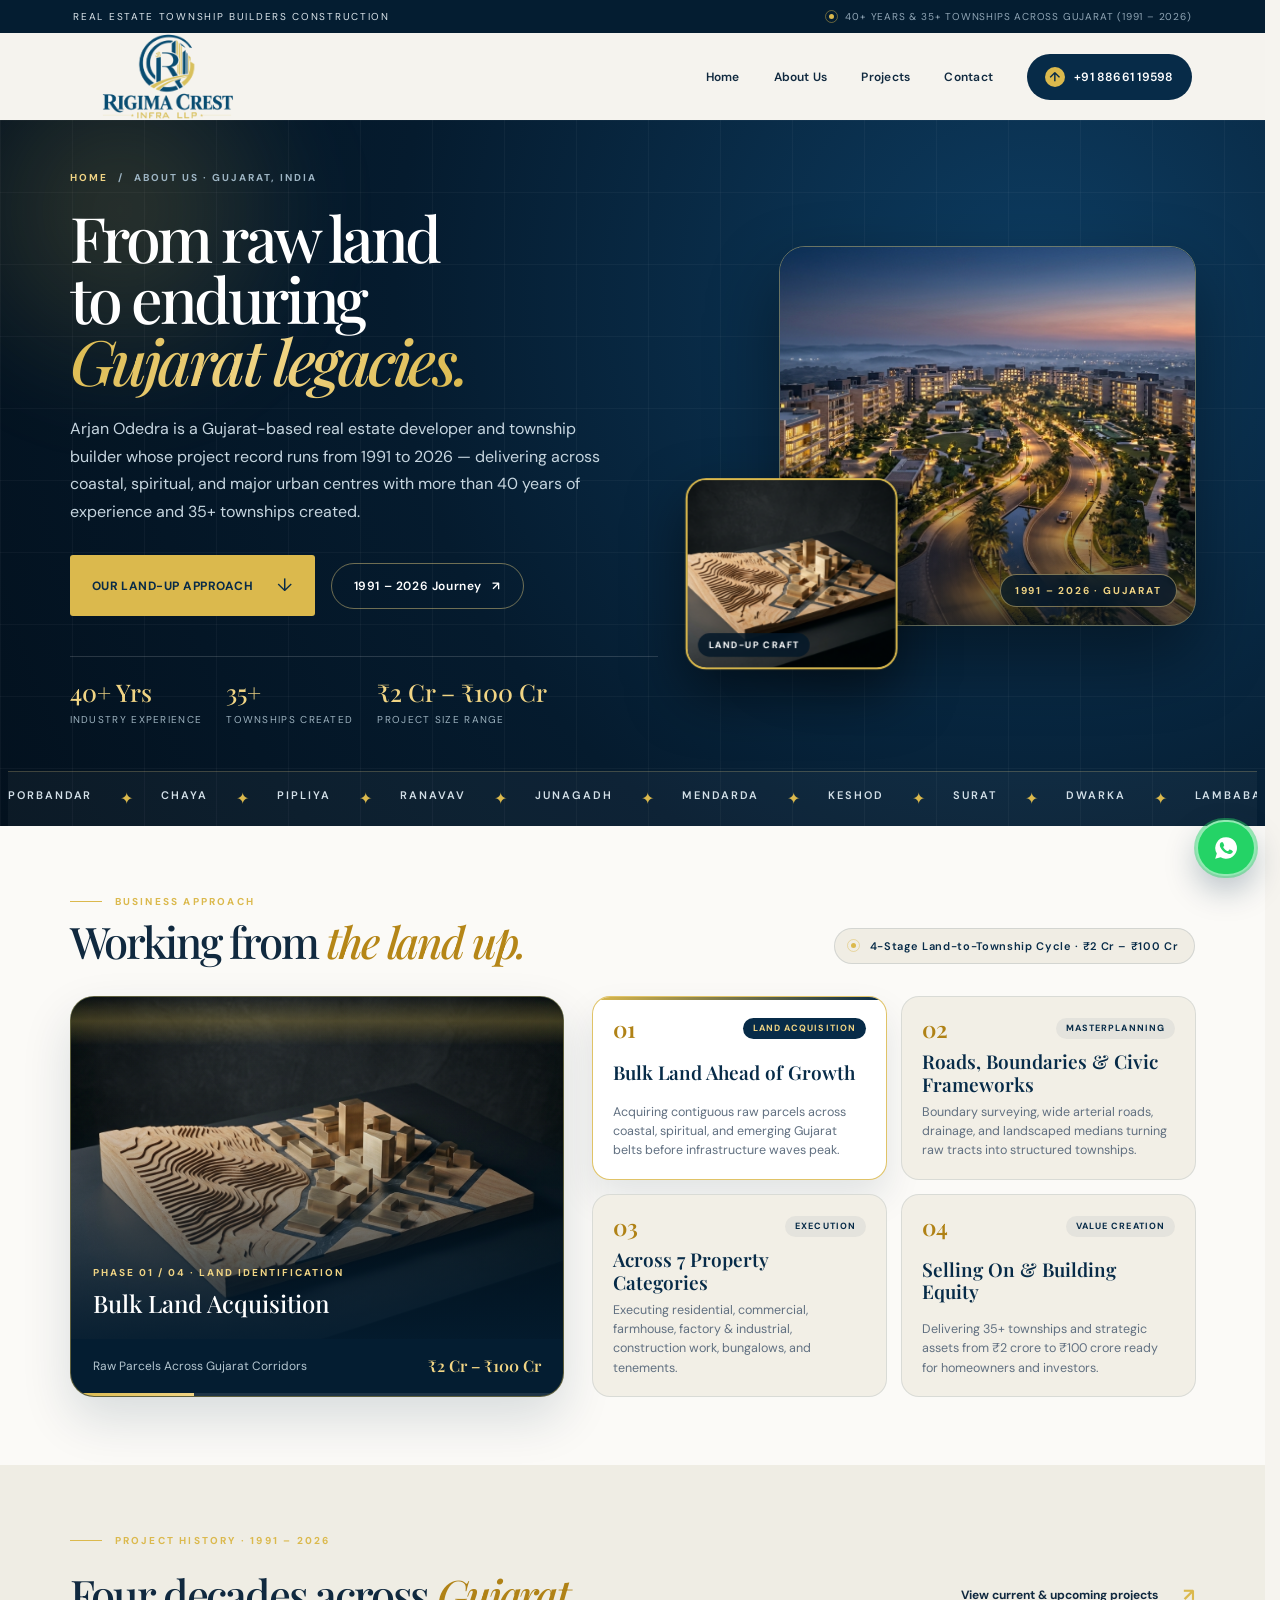
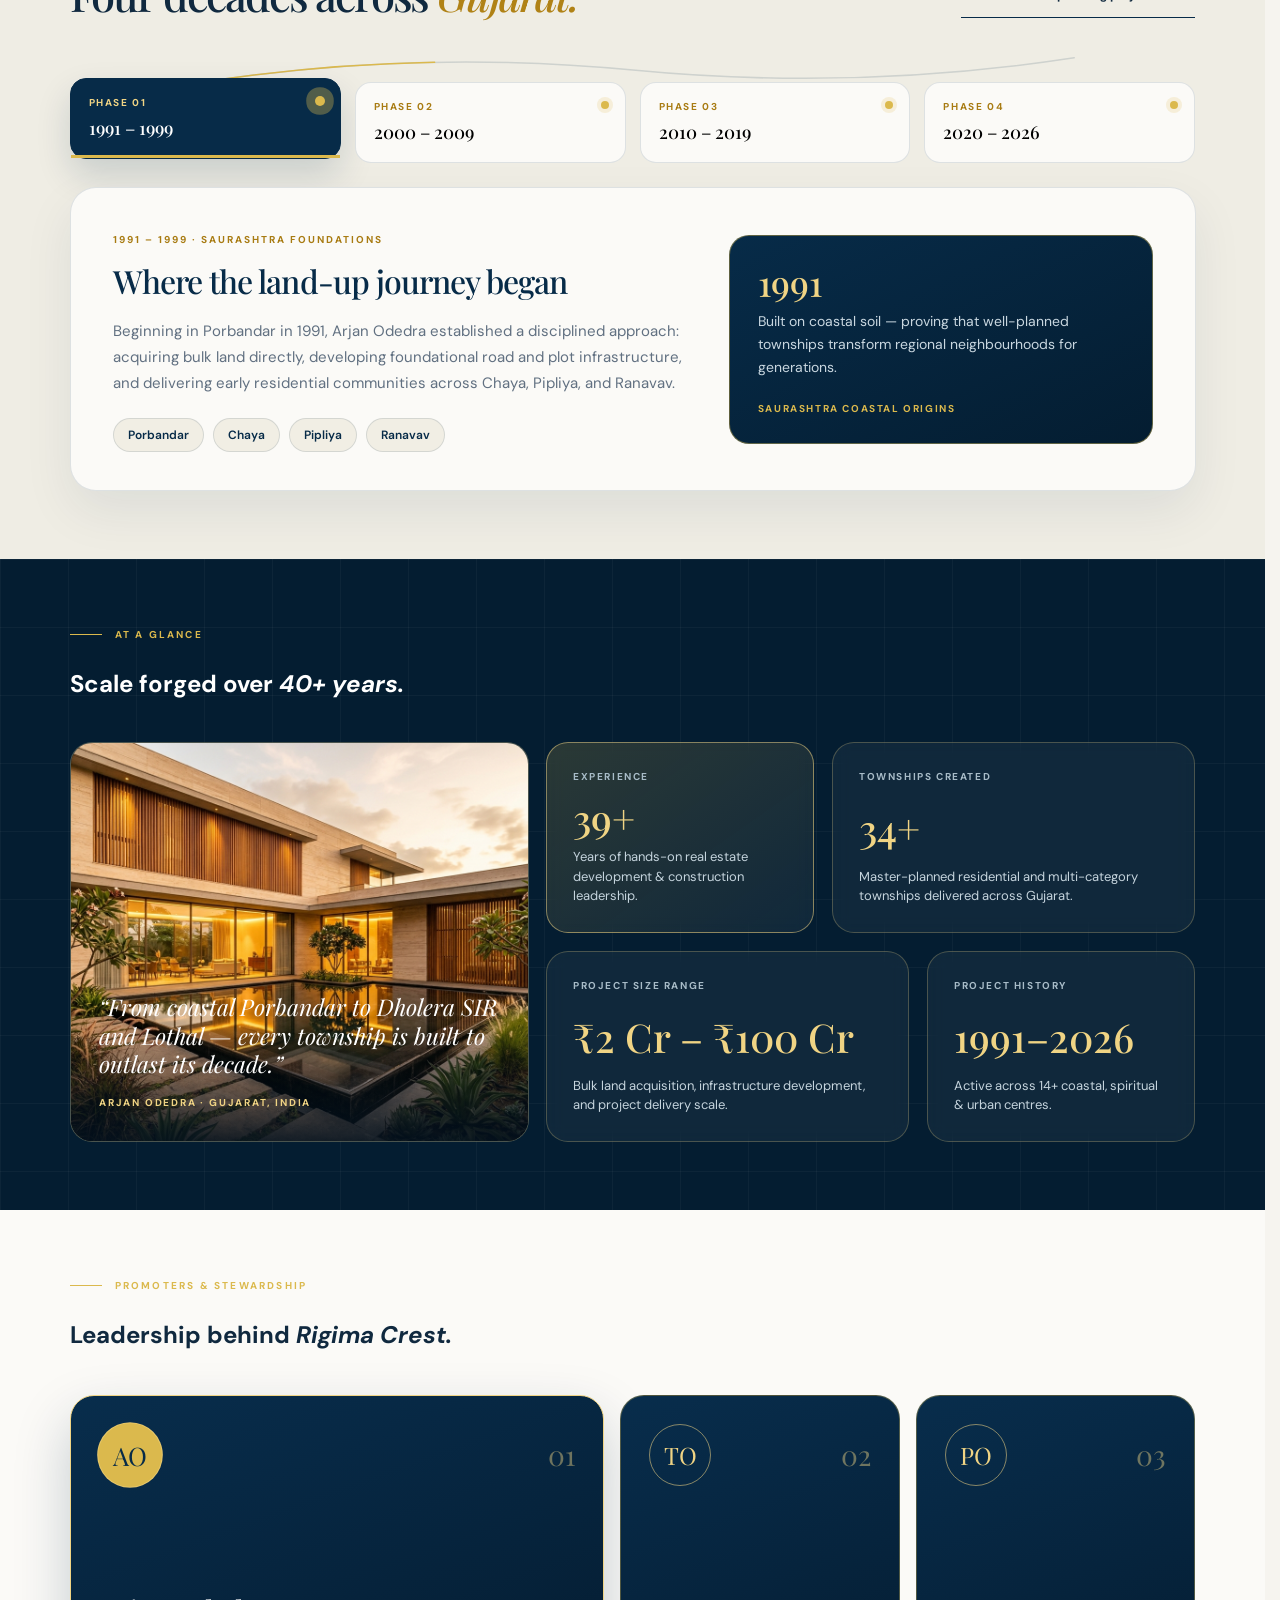
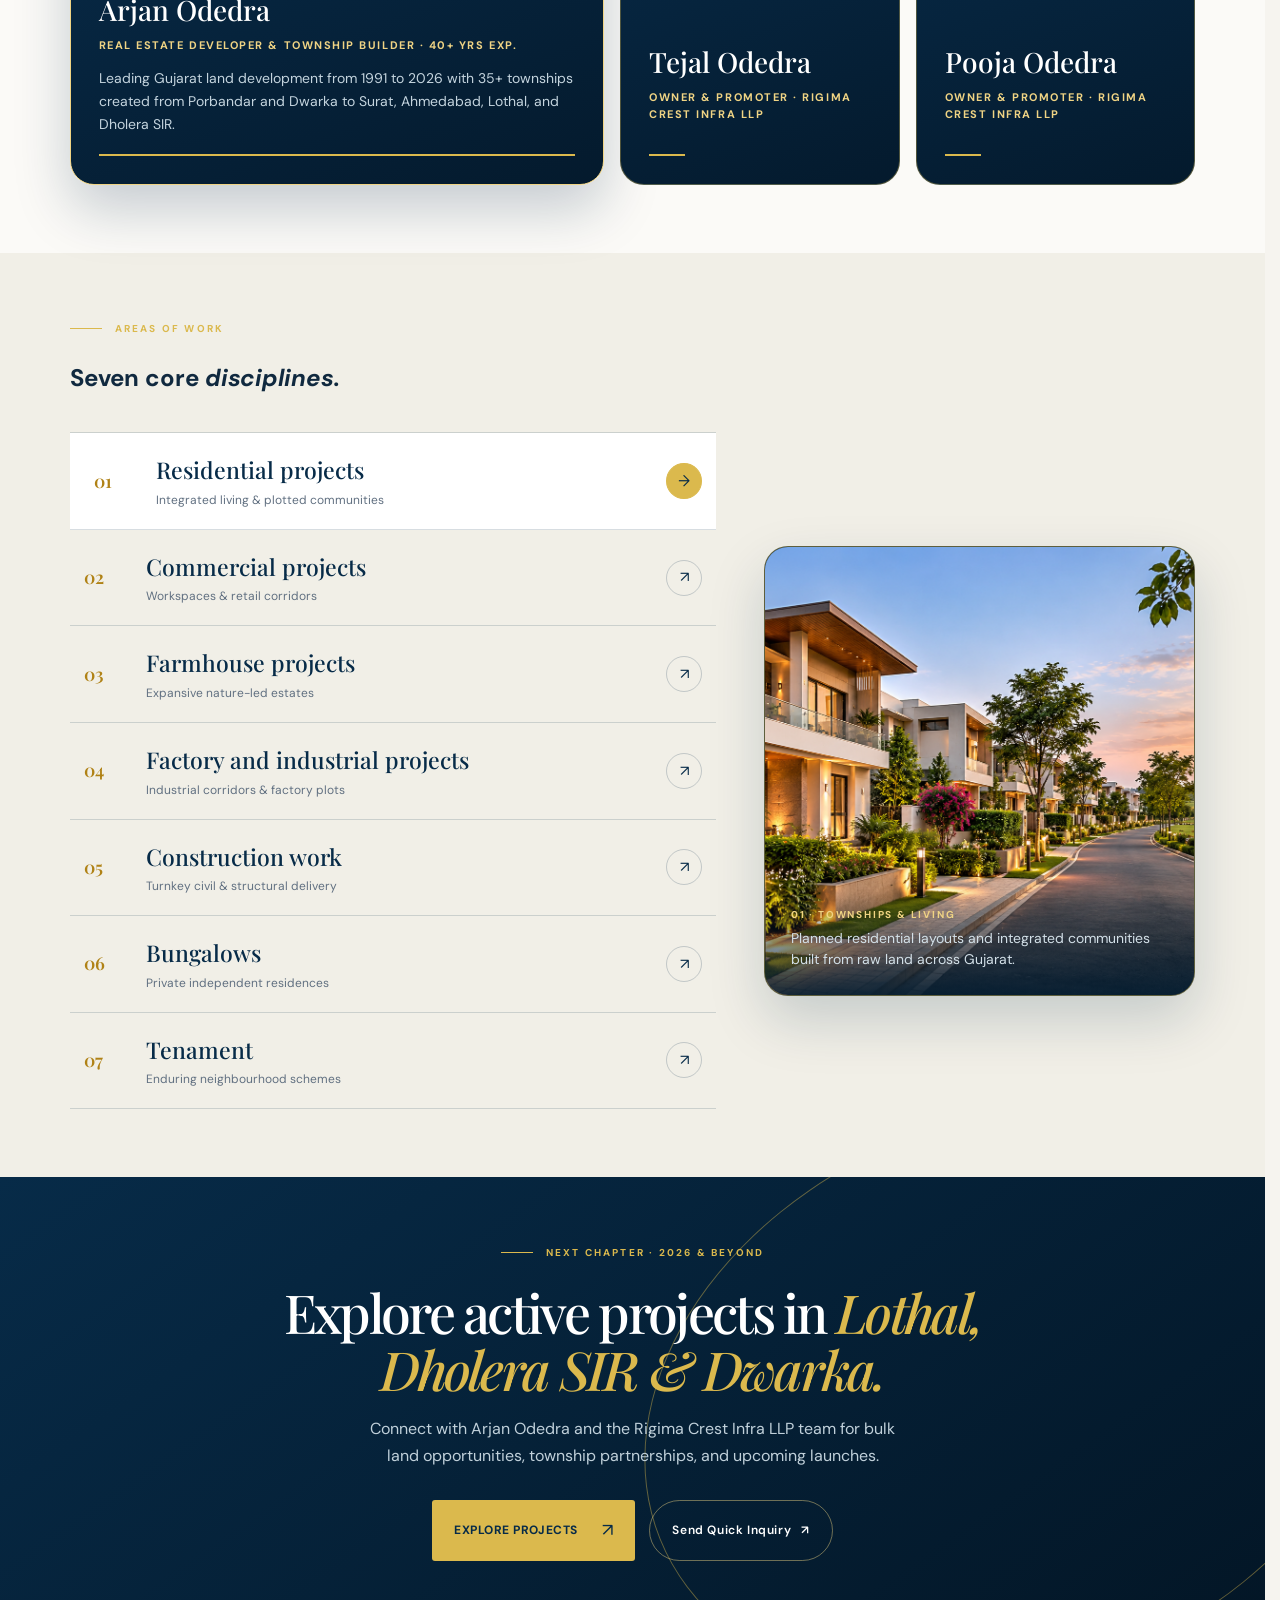
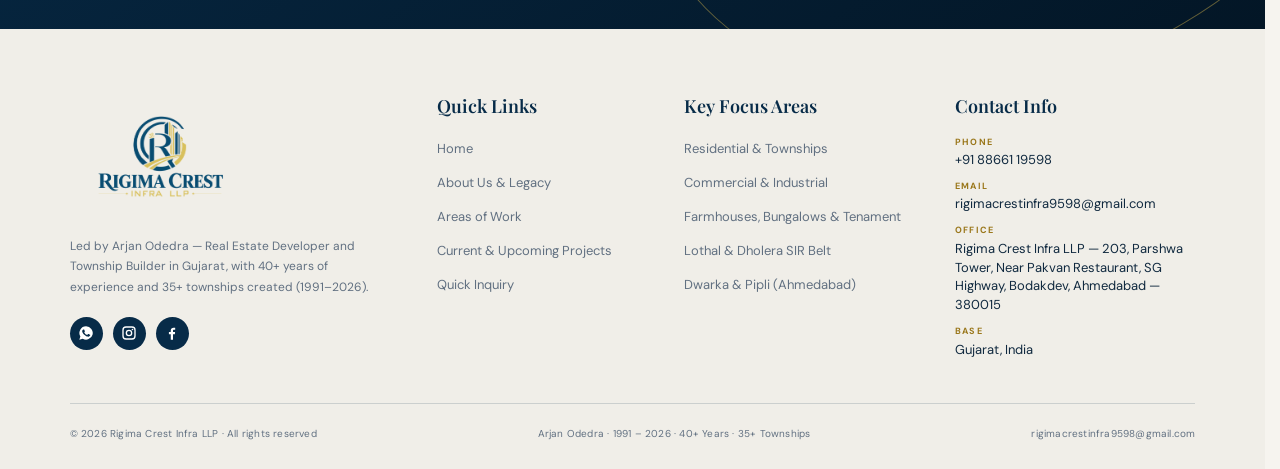
<file: about.html>
<!doctype html>
<html lang="en">
  <head>
    <meta charset="UTF-8" />
    <meta name="viewport" content="width=device-width, initial-scale=1.0" />
    <meta name="description" content="About Arjan Odedra & Rigima Crest Infra LLP — Gujarat real estate developer and township builder with 40+ years of experience, 35+ townships created, and a 1991–2026 track record." />
    <title>About Us | Arjan Odedra &amp; Rigima Crest Infra LLP — Gujarat</title>
    <link rel="preconnect" href="https://fonts.googleapis.com" />
    <link rel="preconnect" href="https://fonts.gstatic.com" crossorigin />
    <link href="https://fonts.googleapis.com/css2?family=DM+Sans:wght@400;500;600;700&family=Playfair+Display:ital,wght@0,500;0,600;0,700;1,500;1,600&display=swap" rel="stylesheet" />
    <link rel="stylesheet" href="styles.css" />
    <link rel="stylesheet" href="about.css" />
  </head>
  <body>
    <div class="scroll-progress" id="scroll-progress" aria-hidden="true"></div>

    <div class="site-shell">
      <div class="announcement-bar">
        <div class="eyebrow">REAL ESTATE <span></span> TOWNSHIP BUILDERS <span></span> CONSTRUCTION</div>
        <div class="announcement-copy"><i class="pulse-dot"></i> 40+ years &amp; 35+ townships across Gujarat (1991 – 2026)</div>
      </div>

      <header class="site-header" id="top">
        <a class="brand" href="index.html" aria-label="Rigima Crest home">
          <img src="assets/logo.png" alt="Rigima Crest Infra LLP" />
        </a>
        <button class="menu-toggle" aria-label="Open navigation" aria-expanded="false"><span></span><span></span></button>
        <nav class="site-nav" aria-label="Primary navigation">
          <a href="index.html">Home</a>
          <a class="active" href="about.html">About Us</a>
          <a href="projects.html">Projects</a>
          <a href="contact.html">Contact</a>
          <a class="nav-call" href="tel:+918866119598"><span class="call-icon">↗</span> +91 88661 19598</a>
        </nav>
      </header>

      <main class="ab-main">
        <!-- 1. Kinetic Architectural Split Hero -->
        <section class="ab-hero" aria-label="About Arjan Odedra and Rigima Crest">
          <div class="ab-hero-glow"></div>
          <div class="ab-hero-grid">
            <div class="ab-hero-copy reveal">
              <div class="ab-breadcrumb">
                <a href="index.html">Home</a>
                <span>/</span>
                <span>About Us · Gujarat, India</span>
              </div>
              <h1>From raw land<br />to enduring<br /><em>Gujarat legacies.</em></h1>
              <p class="ab-hero-lede">Arjan Odedra is a Gujarat-based real estate developer and township builder whose project record runs from 1991 to 2026 — delivering across coastal, spiritual, and major urban centres with more than 40 years of experience and 35+ townships created.</p>
              <div class="ab-hero-actions">
                <a class="button button-gold cta-btn-glow" href="#doctrine">Our Land-Up Approach <span>↓</span></a>
                <a class="ab-ghost-btn" href="#chronology">1991 – 2026 Journey <span>↗</span></a>
              </div>
              <div class="ab-hero-metrics">
                <div class="ab-hero-metric">
                  <strong data-count-to="40" data-suffix="+ Yrs">40+ Yrs</strong>
                  <span>Industry Experience</span>
                </div>
                <div class="ab-hero-metric">
                  <strong data-count-to="35" data-suffix="+">35+</strong>
                  <span>Townships Created</span>
                </div>
                <div class="ab-hero-metric">
                  <strong>₹2 Cr – ₹100 Cr</strong>
                  <span>Project Size Range</span>
                </div>
              </div>
            </div>

            <div class="ab-hero-visual reveal">
              <div class="ab-frame-main" data-tilt data-tilt-soft data-spotlight>
                <img src="assets/about-hero-legacy.jpg" alt="Planned luxury township boulevard in Gujarat at twilight" />
                <span class="ab-frame-stamp">1991 – 2026 · Gujarat</span>
              </div>
              <div class="ab-frame-float" data-tilt data-spotlight>
                <img src="assets/about-land-craft.jpg" alt="Architectural model showing raw topographical land transforming into urban buildings" />
                <span class="ab-frame-float-tag">Land-Up Craft</span>
              </div>
            </div>
          </div>

          <div class="ab-ribbon" aria-label="Locations across Gujarat">
            <div class="ab-ribbon-track">
              <span>Porbandar</span><i>✦</i><span>Chaya</span><i>✦</i><span>Pipliya</span><i>✦</i><span>Ranavav</span><i>✦</i><span>Junagadh</span><i>✦</i><span>Mendarda</span><i>✦</i><span>Keshod</span><i>✦</i><span>Surat</span><i>✦</i><span>Dwarka</span><i>✦</i><span>Lambabandar</span><i>✦</i><span>Ahmedabad</span><i>✦</i><span>Ganeshpura</span><i>✦</i><span>Dholera SIR</span><i>✦</i><span>Lothal World Heritage Project</span><i>✦</i>
              <span>Porbandar</span><i>✦</i><span>Chaya</span><i>✦</i><span>Pipliya</span><i>✦</i><span>Ranavav</span><i>✦</i><span>Junagadh</span><i>✦</i><span>Mendarda</span><i>✦</i><span>Keshod</span><i>✦</i><span>Surat</span><i>✦</i><span>Dwarka</span><i>✦</i><span>Lambabandar</span><i>✦</i><span>Ahmedabad</span><i>✦</i><span>Ganeshpura</span><i>✦</i><span>Dholera SIR</span><i>✦</i><span>Lothal World Heritage Project</span><i>✦</i>
            </div>
          </div>
        </section>

        <!-- 2. Compact Interactive Blueprint Split: Business Approach -->
        <section class="ab-doctrine" id="doctrine">
          <div class="ab-doctrine-header reveal">
            <div>
              <p class="section-kicker"><span class="kicker-line"></span> Business Approach</p>
              <h2>Working from <em>the land up.</em></h2>
            </div>
            <div class="ab-doctrine-pill">
              <i class="pulse-dot"></i>
              <span>4-Stage Land-to-Township Cycle · ₹2 Cr – ₹100 Cr</span>
            </div>
          </div>

          <div class="ab-doctrine-grid">
            <div class="ab-stage-wrap reveal">
              <div class="ab-stage-card" data-tilt data-tilt-soft data-spotlight>
                <div class="ab-stage-media">
                  <img class="is-active" src="assets/about-land-craft.jpg" alt="Bulk land contour transformation" />
                  <img src="assets/about-hero-legacy.jpg" alt="Masterplanned township road network" />
                  <img src="assets/about-founder-vision.jpg" alt="Contemporary architectural residence" />
                  <img src="assets/land .png" alt="Developed land assets and townships" />
                  <span class="ab-stage-scan" aria-hidden="true"></span>
                  <div class="ab-stage-hud">
                    <span class="ab-stage-step" id="ab-stage-step">PHASE 01 / 04 · LAND IDENTIFICATION</span>
                    <h3 id="ab-stage-title">Bulk Land Acquisition</h3>
                  </div>
                </div>
                <div class="ab-stage-foot">
                  <span id="ab-stage-foot">Raw Parcels Across Gujarat Corridors</span>
                  <strong>₹2 Cr – ₹100 Cr</strong>
                </div>
                <div class="ab-stage-progress" aria-hidden="true"><span id="ab-stage-bar"></span></div>
              </div>
            </div>

            <div class="ab-chapters-deck reveal">
              <div class="ab-chapters-rail" aria-hidden="true"><span id="ab-rail-fill"></span></div>
              <article class="ab-chapter is-active" data-stage="0" data-tilt data-tilt-soft data-spotlight>
                <div class="ab-chapter-head">
                  <span class="ab-chapter-num">01</span>
                  <span class="ab-chapter-pill">Land Acquisition</span>
                </div>
                <h3>Bulk Land Ahead of Growth</h3>
                <p>Acquiring contiguous raw parcels across coastal, spiritual, and emerging Gujarat belts before infrastructure waves peak.</p>
              </article>

              <article class="ab-chapter" data-stage="1" data-tilt data-tilt-soft data-spotlight>
                <div class="ab-chapter-head">
                  <span class="ab-chapter-num">02</span>
                  <span class="ab-chapter-pill">Masterplanning</span>
                </div>
                <h3>Roads, Boundaries &amp; Civic Frameworks</h3>
                <p>Boundary surveying, wide arterial roads, drainage, and landscaped medians turning raw tracts into structured townships.</p>
              </article>

              <article class="ab-chapter" data-stage="2" data-tilt data-tilt-soft data-spotlight>
                <div class="ab-chapter-head">
                  <span class="ab-chapter-num">03</span>
                  <span class="ab-chapter-pill">Execution</span>
                </div>
                <h3>Across 7 Property Categories</h3>
                <p>Executing residential, commercial, farmhouse, factory &amp; industrial, construction work, bungalows, and tenements.</p>
              </article>

              <article class="ab-chapter" data-stage="3" data-tilt data-tilt-soft data-spotlight>
                <div class="ab-chapter-head">
                  <span class="ab-chapter-num">04</span>
                  <span class="ab-chapter-pill">Value Creation</span>
                </div>
                <h3>Selling On &amp; Building Equity</h3>
                <p>Delivering 35+ townships and strategic assets from ₹2 crore to ₹100 crore ready for homeowners and investors.</p>
              </article>
            </div>
          </div>
        </section>

        <!-- 3. Interactive Chronology (1991 - 2026) -->
        <section class="ab-chronology" id="chronology">
          <div class="ab-chrono-shell">
            <div class="ab-chrono-head reveal">
              <div>
                <p class="section-kicker"><span class="kicker-line"></span> Project History · 1991 – 2026</p>
                <h2>Four decades across <em>Gujarat.</em></h2>
              </div>
              <a class="arrow-link" href="projects.html">View current &amp; upcoming projects <span>↗</span></a>
            </div>

            <div class="ab-chrono-arc-wrap reveal" aria-hidden="true">
              <svg class="ab-chrono-arc" viewBox="0 0 1200 68" preserveAspectRatio="none">
                <path class="arc-base" d="M 40 52 Q 320 6 600 34 T 1160 18" />
                <path class="arc-active" id="chrono-arc-path" d="M 40 52 Q 320 6 600 34 T 1160 18" />
              </svg>
            </div>

            <div class="ab-chrono-tabs reveal" role="tablist" aria-label="Timeline eras">
              <button class="ab-era-tab is-active" type="button">
                <span class="era-dot"></span>
                <small>Phase 01</small>
                <strong>1991 – 1999</strong>
              </button>
              <button class="ab-era-tab" type="button">
                <span class="era-dot"></span>
                <small>Phase 02</small>
                <strong>2000 – 2009</strong>
              </button>
              <button class="ab-era-tab" type="button">
                <span class="era-dot"></span>
                <small>Phase 03</small>
                <strong>2010 – 2019</strong>
              </button>
              <button class="ab-era-tab" type="button">
                <span class="era-dot"></span>
                <small>Phase 04</small>
                <strong>2020 – 2026</strong>
              </button>
            </div>

            <div class="ab-chrono-panel reveal" id="chrono-panel" data-tilt data-tilt-soft data-spotlight>
              <div>
                <span class="ab-chrono-era-label" id="chrono-label">1991 – 1999 · SAURASHTRA FOUNDATIONS</span>
                <h3 id="chrono-title">Where the land-up journey began</h3>
                <p id="chrono-body">Beginning in Porbandar in 1991, Arjan Odedra established a disciplined approach: acquiring bulk land directly, developing foundational road and plot infrastructure, and delivering early residential communities across Chaya, Pipliya, and Ranavav.</p>
                <div class="ab-chrono-cities" id="chrono-cities">
                  <span>Porbandar</span>
                  <span>Chaya</span>
                  <span>Pipliya</span>
                  <span>Ranavav</span>
                </div>
              </div>
              <div class="ab-chrono-quote">
                <strong id="chrono-stat">1991</strong>
                <p id="chrono-quote">Built on coastal soil — proving that well-planned townships transform regional neighbourhoods for generations.</p>
                <small id="chrono-tag">Saurashtra Coastal Origins</small>
              </div>
            </div>
          </div>
        </section>

        <!-- 4. Staggered Scale & Conviction Mosaic -->
        <section class="ab-mosaic" aria-label="At a glance metrics and vision">
          <div class="ab-mosaic-wrap">
            <div class="ab-section-top reveal">
              <p class="section-kicker"><span class="kicker-line"></span> At a Glance</p>
              <h2 style="color:#fff">Scale forged over <em>40+ years.</em></h2>
            </div>

            <div class="ab-mosaic-grid">
              <article class="ab-tile ab-tile-photo reveal" data-tilt data-tilt-soft data-spotlight>
                <img src="assets/about-founder-vision.jpg" alt="Contemporary luxury Gujarat residence courtyard at golden hour" />
                <div class="ab-tile-photo-overlay">
                  <blockquote>“From coastal Porbandar to Dholera SIR and Lothal — every township is built to outlast its decade.”</blockquote>
                  <span>Arjan Odedra · Gujarat, India</span>
                </div>
              </article>

              <article class="ab-tile ab-tile-stat ab-tile-gold reveal" data-tilt data-spotlight>
                <span class="ab-tile-label">Experience</span>
                <strong class="ab-tile-val" data-count-to="40" data-suffix="+">40+</strong>
                <p class="ab-tile-sub">Years of hands-on real estate development &amp; construction leadership.</p>
              </article>

              <article class="ab-tile ab-tile-wide reveal" data-tilt data-spotlight>
                <span class="ab-tile-label">Townships Created</span>
                <strong class="ab-tile-val" data-count-to="35" data-suffix="+">35+</strong>
                <p class="ab-tile-sub">Master-planned residential and multi-category townships delivered across Gujarat.</p>
              </article>

              <article class="ab-tile ab-tile-wide reveal" data-tilt data-spotlight>
                <span class="ab-tile-label">Project Size Range</span>
                <strong class="ab-tile-val">₹2 Cr – ₹100 Cr</strong>
                <p class="ab-tile-sub">Bulk land acquisition, infrastructure development, and project delivery scale.</p>
              </article>

              <article class="ab-tile ab-tile-stat reveal" data-tilt data-spotlight>
                <span class="ab-tile-label">Project History</span>
                <strong class="ab-tile-val">1991–2026</strong>
                <p class="ab-tile-sub">Active across 14+ coastal, spiritual &amp; urban centres.</p>
              </article>
            </div>
          </div>
        </section>

        <!-- 5. Interactive Leadership Accordion -->
        <section class="ab-leadership" id="leadership">
          <div class="ab-leadership-wrap">
            <div class="ab-section-top reveal">
              <p class="section-kicker"><span class="kicker-line"></span> Promoters &amp; Stewardship</p>
              <h2>Leadership behind <em>Rigima Crest.</em></h2>
            </div>

            <div class="ab-accordion reveal">
              <article class="ab-leader-panel is-active">
                <div class="ab-leader-top">
                  <span class="ab-leader-monogram">AO</span>
                  <span class="ab-leader-num">01</span>
                </div>
                <div class="ab-leader-body">
                  <h3>Arjan Odedra</h3>
                  <p class="ab-leader-role">Real Estate Developer &amp; Township Builder · 40+ Yrs Exp.</p>
                  <p class="ab-leader-bio">Leading Gujarat land development from 1991 to 2026 with 35+ townships created from Porbandar and Dwarka to Surat, Ahmedabad, Lothal, and Dholera SIR.</p>
                  <span class="ab-leader-bar"></span>
                </div>
              </article>

              <article class="ab-leader-panel">
                <div class="ab-leader-top">
                  <span class="ab-leader-monogram">TO</span>
                  <span class="ab-leader-num">02</span>
                </div>
                <div class="ab-leader-body">
                  <h3>Tejal Odedra</h3>
                  <p class="ab-leader-role">Owner &amp; Promoter · Rigima Crest Infra LLP</p>
                  <p class="ab-leader-bio">Driving strategic execution, project governance, and long-term partnership standards across residential, commercial, and township ventures.</p>
                  <span class="ab-leader-bar"></span>
                </div>
              </article>

              <article class="ab-leader-panel">
                <div class="ab-leader-top">
                  <span class="ab-leader-monogram">PO</span>
                  <span class="ab-leader-num">03</span>
                </div>
                <div class="ab-leader-body">
                  <h3>Pooja Odedra</h3>
                  <p class="ab-leader-role">Owner &amp; Promoter · Rigima Crest Infra LLP</p>
                  <p class="ab-leader-bio">Shaping modern architectural standards, buyer transparency, and future-ready developments from our SG Highway Ahmedabad corporate office.</p>
                  <span class="ab-leader-bar"></span>
                </div>
              </article>
            </div>
          </div>
        </section>

        <!-- 6. Hover-Preview 7 Disciplines Matrix -->
        <section class="ab-disciplines" aria-label="Seven areas of work">
          <div class="ab-section-top reveal" style="margin-bottom:0">
            <p class="section-kicker"><span class="kicker-line"></span> Areas of Work</p>
            <h2>Seven core <em>disciplines.</em></h2>
          </div>

          <div class="ab-disc-grid reveal">
            <div class="ab-disc-list">
              <div class="ab-disc-row is-active" data-img="assets/homer.png" data-tag="01 · Townships & Living" data-desc="Planned residential layouts and integrated communities built from raw land across Gujarat.">
                <span>01</span>
                <div><strong>Residential projects</strong><small>Integrated living &amp; plotted communities</small></div>
                <i class="ab-disc-arrow">↗</i>
              </div>
              <div class="ab-disc-row" data-img="assets/image copy.png" data-tag="02 · Retail & Business" data-desc="Commercial plazas, offices, and strategic highway-frontage business destinations.">
                <span>02</span>
                <div><strong>Commercial projects</strong><small>Workspaces &amp; retail corridors</small></div>
                <i class="ab-disc-arrow">↗</i>
              </div>
              <div class="ab-disc-row" data-img="assets/about-founder-vision.jpg" data-tag="03 · Weekend Estates" data-desc="Green landscaped land parcels crafted for serene private farmhouse retreats.">
                <span>03</span>
                <div><strong>Farmhouse projects</strong><small>Expansive nature-led estates</small></div>
                <i class="ab-disc-arrow">↗</i>
              </div>
              <div class="ab-disc-row" data-img="assets/image.png" data-tag="04 · Manufacturing & Logistics" data-desc="Purpose-built factory facilities, industrial land zones, and logistics infrastructure.">
                <span>04</span>
                <div><strong>Factory and industrial projects</strong><small>Industrial corridors &amp; factory plots</small></div>
                <i class="ab-disc-arrow">↗</i>
              </div>
              <div class="ab-disc-row" data-img="assets/about-land-craft.jpg" data-tag="05 · Civil Execution" data-desc="Full-scope site development, roads, utilities, and structural construction work.">
                <span>05</span>
                <div><strong>Construction work</strong><small>Turnkey civil &amp; structural delivery</small></div>
                <i class="ab-disc-arrow">↗</i>
              </div>
              <div class="ab-disc-row" data-img="assets/6dd69cc2-3ad5-46d2-8455-c4593cac85b0.png" data-tag="06 · Independent Villas" data-desc="Spacious plotted bungalows designed with architectural poise and privacy.">
                <span>06</span>
                <div><strong>Bungalows</strong><small>Private independent residences</small></div>
                <i class="ab-disc-arrow">↗</i>
              </div>
              <div class="ab-disc-row" data-img="assets/land .png" data-tag="07 · Community Housing" data-desc="Well-planned row-housing and community tenement schemes built for lasting comfort.">
                <span>07</span>
                <div><strong>Tenament</strong><small>Enduring neighbourhood schemes</small></div>
                <i class="ab-disc-arrow">↗</i>
              </div>
            </div>

            <div class="ab-disc-preview" data-tilt data-tilt-soft data-spotlight>
              <img id="disc-preview-img" src="assets/homer.png" alt="Discipline visual preview" />
              <div class="ab-disc-preview-cap">
                <span id="disc-preview-tag">01 · Townships &amp; Living</span>
                <p id="disc-preview-desc">Planned residential layouts and integrated communities built from raw land across Gujarat.</p>
              </div>
            </div>
          </div>
        </section>

        <!-- Closing CTA -->
        <section class="ab-closing">
          <div class="cta-orbit"></div>
          <div class="ab-closing-inner reveal">
            <p class="section-kicker" style="justify-content:center"><span class="kicker-line"></span> Next Chapter · 2026 &amp; Beyond</p>
            <h2>Explore active projects in <em>Lothal, Dholera SIR &amp; Dwarka.</em></h2>
            <p>Connect with Arjan Odedra and the Rigima Crest Infra LLP team for bulk land opportunities, township partnerships, and upcoming launches.</p>
            <div class="ab-closing-actions">
              <a class="button button-gold cta-btn-glow" href="projects.html">Explore Projects <span>↗</span></a>
              <a class="ab-ghost-btn" href="index.html#inquiry">Send Quick Inquiry <span>↗</span></a>
            </div>
          </div>
        </section>
      </main>

      <footer class="site-footer">
        <div class="footer-grid">
          <div class="footer-col footer-brand-col">
            <a class="brand footer-brand" href="index.html"><img src="assets/logo.png" alt="Rigima Crest Infra LLP" /></a>
            <p class="footer-note">Led by Arjan Odedra — Real Estate Developer and Township Builder in Gujarat, with 40+ years of experience and 35+ townships created (1991–2026).</p>
            <div class="footer-socials" aria-label="Social media links">
              <a class="social-wa" href="https://wa.me/918866119598" target="_blank" rel="noopener noreferrer" aria-label="WhatsApp">
                <svg viewBox="0 0 24 24" aria-hidden="true"><path d="M12.04 2a9.94 9.94 0 0 0-8.5 15.08L2 22l5.07-1.48A9.96 9.96 0 1 0 12.04 2Zm5.8 14.08c-.24.68-1.4 1.3-1.94 1.37-.5.07-1.13.1-1.82-.12-.42-.14-.96-.32-1.65-.62-2.9-1.25-4.79-4.17-4.94-4.36-.14-.2-1.18-1.57-1.18-3 0-1.42.75-2.12 1.02-2.41.27-.29.59-.36.79-.36h.57c.18 0 .43-.07.67.51.24.58.83 2.02.9 2.17.07.15.12.33.02.52-.1.2-.14.32-.29.49-.15.17-.31.38-.44.51-.15.15-.3.31-.13.61.17.3.76 1.25 1.63 2.02 1.12 1 2.07 1.31 2.37 1.46.3.15.47.12.64-.07.17-.2.74-.86.94-1.16.2-.3.4-.25.67-.15.27.1 1.72.81 2.02.96.3.15.49.22.56.34.07.12.07.7-.17 1.38Z"/></svg>
              </a>
              <a class="social-ig" href="https://www.instagram.com/" target="_blank" rel="noopener noreferrer" aria-label="Instagram">
                <svg viewBox="0 0 24 24" aria-hidden="true"><path d="M7.5 2h9A5.5 5.5 0 0 1 22 7.5v9a5.5 5.5 0 0 1-5.5 5.5h-9A5.5 5.5 0 0 1 2 16.5v-9A5.5 5.5 0 0 1 7.5 2Zm0 2A3.5 3.5 0 0 0 4 7.5v9A3.5 3.5 0 0 0 7.5 20h9a3.5 3.5 0 0 0 3.5-3.5v-9A3.5 3.5 0 0 0 16.5 4h-9Zm9.75 1.5a1.25 1.25 0 1 1 0 2.5 1.25 1.25 0 0 1 0-2.5ZM12 7a5 5 0 1 1 0 10 5 5 0 0 1 0-10Zm0 2a3 3 0 1 0 0 6 3 3 0 0 0 0-6Z"/></svg>
              </a>
              <a class="social-fb" href="https://www.facebook.com/" target="_blank" rel="noopener noreferrer" aria-label="Facebook">
                <svg viewBox="0 0 24 24" aria-hidden="true"><path d="M13.5 22v-8.2h2.75l.41-3.2H13.5V8.55c0-.93.26-1.56 1.59-1.56h1.7V4.12c-.3-.04-1.31-.12-2.49-.12-2.46 0-4.15 1.5-4.15 4.26v2.34H7.36v3.2h2.79V22h3.35Z"/></svg>
              </a>
            </div>
          </div>

          <div class="footer-col">
            <h4>Quick Links</h4>
            <ul class="footer-links">
              <li><a href="index.html">Home</a></li>
              <li><a href="about.html">About Us &amp; Legacy</a></li>
              <li><a href="index.html#services">Areas of Work</a></li>
              <li><a href="projects.html">Current &amp; Upcoming Projects</a></li>
              <li><a href="index.html#inquiry">Quick Inquiry</a></li>
            </ul>
          </div>

          <div class="footer-col">
            <h4>Key Focus Areas</h4>
            <ul class="footer-links">
              <li><a href="index.html#services">Residential &amp; Townships</a></li>
              <li><a href="index.html#services">Commercial &amp; Industrial</a></li>
              <li><a href="index.html#services">Farmhouses, Bungalows &amp; Tenament</a></li>
              <li><a href="index.html#projects">Lothal &amp; Dholera SIR Belt</a></li>
              <li><a href="index.html#projects">Dwarka &amp; Pipli (Ahmedabad)</a></li>
            </ul>
          </div>

          <div class="footer-col">
            <h4>Contact Info</h4>
            <ul class="footer-contact-list">
              <li><span>Phone</span><a href="tel:+918866119598">+91 88661 19598</a></li>
              <li><span>Email</span><a href="mailto:rigimacrestinfra9598@gmail.com">rigimacrestinfra9598@gmail.com</a></li>
              <li><span>Office</span><p>Rigima Crest Infra LLP — 203, Parshwa Tower, Near Pakvan Restaurant, SG Highway, Bodakdev, Ahmedabad — 380015</p></li>
              <li><span>Base</span><p>Gujarat, India</p></li>
            </ul>
          </div>
        </div>

        <div class="footer-bottom">
          <span>© 2026 Rigima Crest Infra LLP · All rights reserved</span>
          <span>Arjan Odedra · 1991 – 2026 · 40+ Years · 35+ Townships</span>
          <a href="mailto:rigimacrestinfra9598@gmail.com">rigimacrestinfra9598@gmail.com</a>
        </div>
      </footer>
    </div>

    <a class="whatsapp-float" href="https://wa.me/918866119598?text=Hello%20Rigima%20Crest%20Infra%20LLP%2C%20I%20would%20like%20to%20inquire%20about%20a%20project." target="_blank" rel="noopener noreferrer" aria-label="Chat with Rigima Crest on WhatsApp">
      <span class="whatsapp-float-pulse" aria-hidden="true"></span>
      <svg viewBox="0 0 24 24" aria-hidden="true"><path d="M12.04 2a9.94 9.94 0 0 0-8.5 15.08L2 22l5.07-1.48A9.96 9.96 0 1 0 12.04 2Zm5.8 14.08c-.24.68-1.4 1.3-1.94 1.37-.5.07-1.13.1-1.82-.12-.42-.14-.96-.32-1.65-.62-2.9-1.25-4.79-4.17-4.94-4.36-.14-.2-1.18-1.57-1.18-3 0-1.42.75-2.12 1.02-2.41.27-.29.59-.36.79-.36h.57c.18 0 .43-.07.67.51.24.58.83 2.02.9 2.17.07.15.12.33.02.52-.1.2-.14.32-.29.49-.15.17-.31.38-.44.51-.15.15-.3.31-.13.61.17.3.76 1.25 1.63 2.02 1.12 1 2.07 1.31 2.37 1.46.3.15.47.12.64-.07.17-.2.74-.86.94-1.16.2-.3.4-.25.67-.15.27.1 1.72.81 2.02.96.3.15.49.22.56.34.07.12.07.7-.17 1.38Z"/></svg>
      <span class="whatsapp-float-label">WhatsApp</span>
    </a>

    <script src="script.js" defer></script>
    <script src="about.js" defer></script>
  </body>
</html>
</file>
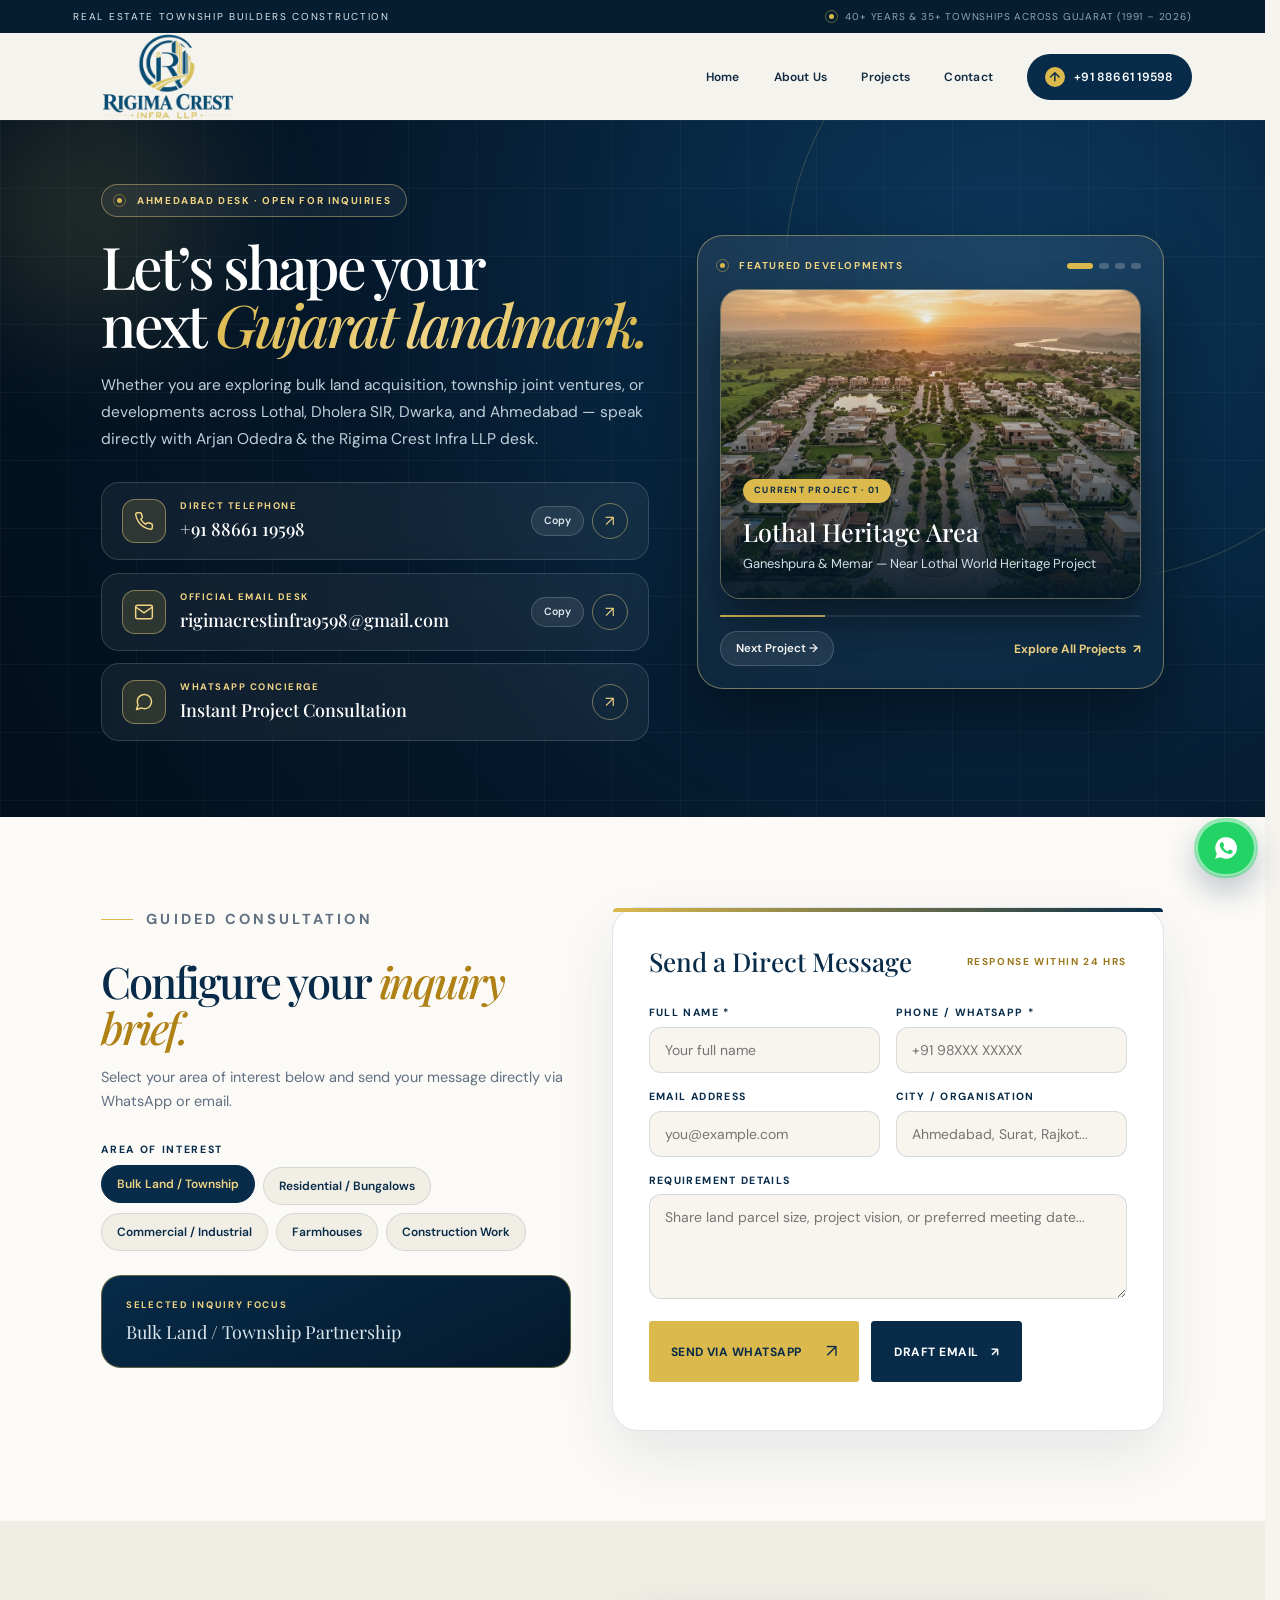
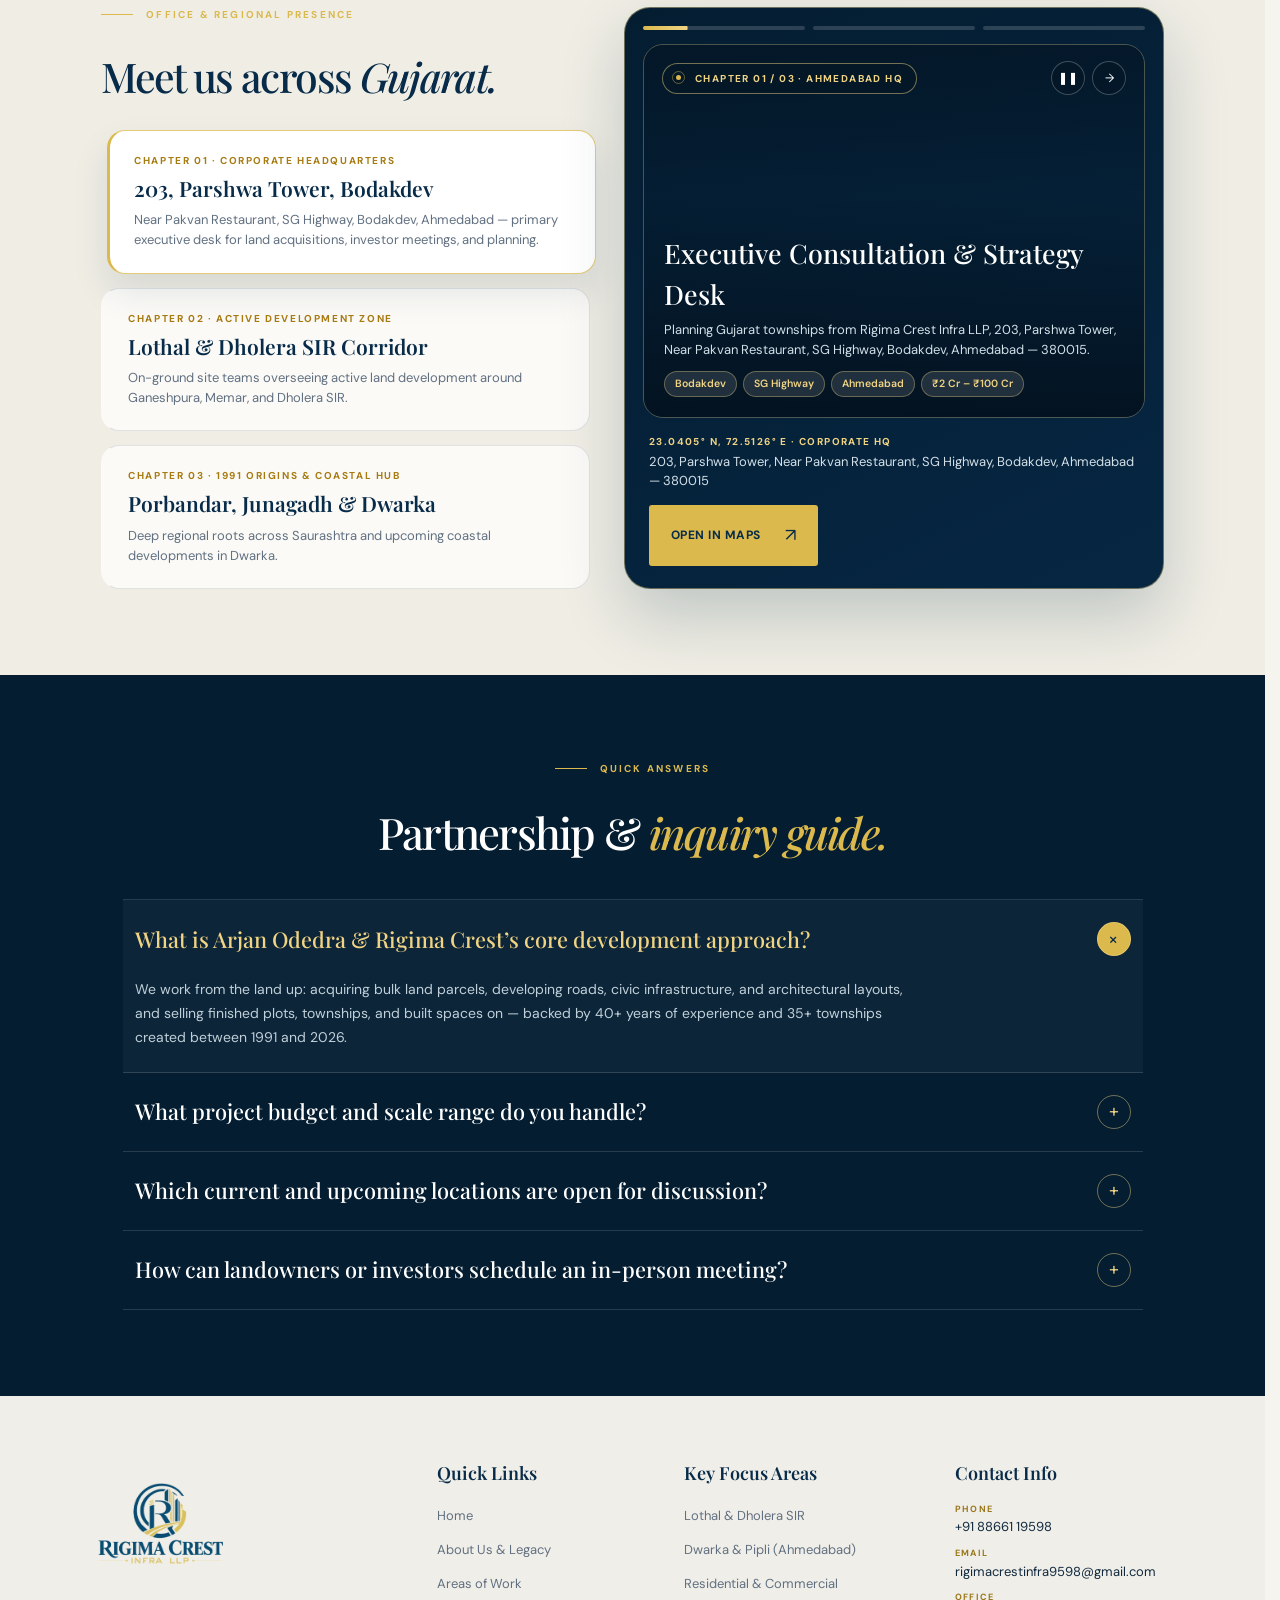
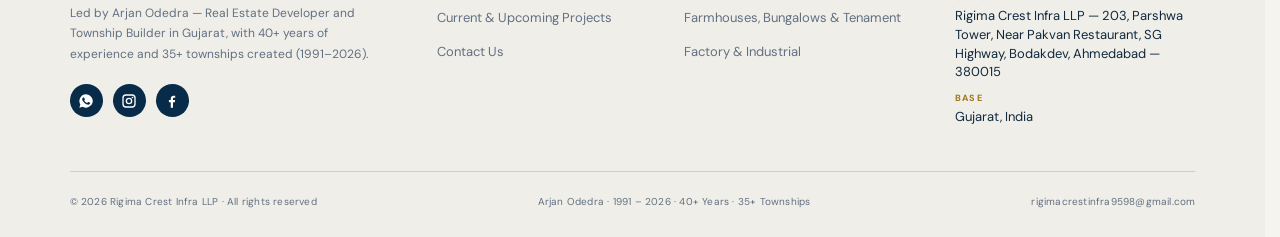
<file: contact.html>
<!doctype html>
<html lang="en">
  <head>
    <meta charset="UTF-8" />
    <meta name="viewport" content="width=device-width, initial-scale=1.0" />
    <meta name="description" content="Contact Arjan Odedra & Rigima Crest Infra LLP — Ahmedabad corporate desk on SG Highway for Gujarat bulk land, township, residential, commercial, and Dholera SIR / Lothal inquiries." />
    <title>Contact Us | Arjan Odedra &amp; Rigima Crest Infra LLP — Ahmedabad, Gujarat</title>
    <link rel="preconnect" href="https://fonts.googleapis.com" />
    <link rel="preconnect" href="https://fonts.gstatic.com" crossorigin />
    <link href="https://fonts.googleapis.com/css2?family=DM+Sans:wght@400;500;600;700&family=Playfair+Display:ital,wght@0,500;0,600;0,700;1,500;1,600&display=swap" rel="stylesheet" />
    <link rel="stylesheet" href="styles.css" />
    <link rel="stylesheet" href="contact.css" />
  </head>
  <body>
    <div class="scroll-progress" id="scroll-progress" aria-hidden="true"></div>

    <div class="site-shell">
      <div class="announcement-bar">
        <div class="eyebrow">REAL ESTATE <span></span> TOWNSHIP BUILDERS <span></span> CONSTRUCTION</div>
        <div class="announcement-copy"><i class="pulse-dot"></i> 40+ years &amp; 35+ townships across Gujarat (1991 – 2026)</div>
      </div>

      <header class="site-header" id="top">
        <a class="brand" href="index.html" aria-label="Rigima Crest home">
          <img src="assets/logo.png" alt="Rigima Crest Infra LLP" />
        </a>
        <button class="menu-toggle" aria-label="Open navigation" aria-expanded="false"><span></span><span></span></button>
        <nav class="site-nav" aria-label="Primary navigation">
          <a href="index.html">Home</a>
          <a href="about.html">About Us</a>
          <a href="projects.html">Projects</a>
          <a class="active" href="contact.html">Contact</a>
          <a class="nav-call" href="tel:+918866119598"><span class="call-icon">↗</span> +91 88661 19598</a>
        </nav>
      </header>

      <main class="ct-main">
        <!-- 1. Concierge Split Hero -->
        <section class="ct-hero" aria-label="Contact Concierge">
          <div class="ct-hero-orbit" aria-hidden="true"></div>
          <div class="ct-hero-glow" aria-hidden="true"></div>

          <div class="ct-hero-grid">
            <div class="ct-hero-copy reveal">
              <div class="ct-status-pill"><i class="pulse-dot"></i> Ahmedabad Desk · Open for Inquiries</div>
              <h1>Let’s shape your<br />next <em>Gujarat landmark.</em></h1>
              <p class="ct-hero-lede">Whether you are exploring bulk land acquisition, township joint ventures, or developments across Lothal, Dholera SIR, Dwarka, and Ahmedabad — speak directly with Arjan Odedra &amp; the Rigima Crest Infra LLP desk.</p>

              <div class="ct-direct-grid">
                <div class="ct-direct-card" data-tilt data-tilt-soft data-spotlight>
                  <div class="ct-direct-left">
                    <span class="ct-direct-icon" aria-hidden="true">
                      <svg viewBox="0 0 24 24"><path d="M22 16.9v3a2 2 0 0 1-2.2 2 19.8 19.8 0 0 1-8.6-3.1 19.5 19.5 0 0 1-6-6A19.8 19.8 0 0 1 2.1 4.2 2 2 0 0 1 4.1 2h3a2 2 0 0 1 2 1.7c.1 1 .4 2 .7 2.8a2 2 0 0 1-.4 2.1L8.1 9.9a16 16 0 0 0 6 6l1.3-1.3a2 2 0 0 1 2.1-.4c.9.3 1.8.6 2.8.7a2 2 0 0 1 1.7 2Z"/></svg>
                    </span>
                    <div class="ct-direct-meta">
                      <small>Direct Telephone</small>
                      <strong>+91 88661 19598</strong>
                    </div>
                  </div>
                  <div class="ct-direct-actions">
                    <button class="ct-copy-btn" type="button" data-copy="+91 88661 19598">Copy</button>
                    <a class="ct-go-btn" href="tel:+918866119598" aria-label="Call +91 88661 19598">↗</a>
                  </div>
                </div>

                <div class="ct-direct-card" data-tilt data-tilt-soft data-spotlight>
                  <div class="ct-direct-left">
                    <span class="ct-direct-icon" aria-hidden="true">
                      <svg viewBox="0 0 24 24"><path d="M4 4h16a2 2 0 0 1 2 2v12a2 2 0 0 1-2 2H4a2 2 0 0 1-2-2V6a2 2 0 0 1 2-2Z"/><path d="m22 6-10 7L2 6"/></svg>
                    </span>
                    <div class="ct-direct-meta">
                      <small>Official Email Desk</small>
                      <strong>rigimacrestinfra9598@gmail.com</strong>
                    </div>
                  </div>
                  <div class="ct-direct-actions">
                    <button class="ct-copy-btn" type="button" data-copy="rigimacrestinfra9598@gmail.com">Copy</button>
                    <a class="ct-go-btn" href="mailto:rigimacrestinfra9598@gmail.com" aria-label="Email Rigima Crest">↗</a>
                  </div>
                </div>

                <div class="ct-direct-card" data-tilt data-tilt-soft data-spotlight>
                  <div class="ct-direct-left">
                    <span class="ct-direct-icon" aria-hidden="true">
                      <svg viewBox="0 0 24 24"><path d="M21 11.5a8.38 8.38 0 0 1-.9 3.8 8.5 8.5 0 0 1-7.6 4.7 8.38 8.38 0 0 1-3.8-.9L3 21l1.9-5.7a8.38 8.38 0 0 1-.9-3.8 8.5 8.5 0 0 1 4.7-7.6 8.38 8.38 0 0 1 3.8-.9h.5a8.48 8.48 0 0 1 8 8v.5Z"/></svg>
                    </span>
                    <div class="ct-direct-meta">
                      <small>WhatsApp Concierge</small>
                      <strong>Instant Project Consultation</strong>
                    </div>
                  </div>
                  <div class="ct-direct-actions">
                    <a class="ct-go-btn" href="https://wa.me/918866119598" target="_blank" rel="noopener noreferrer" aria-label="Chat on WhatsApp">↗</a>
                  </div>
                </div>
              </div>
            </div>

            <div class="ct-showcase reveal" data-tilt data-tilt-soft data-spotlight aria-label="Featured developments showcase">
              <div class="ct-showcase-top">
                <span class="ct-showcase-kicker"><i class="pulse-dot"></i> Featured Developments</span>
                <div class="ct-showcase-dots" role="tablist" aria-label="Switch featured project">
                  <button class="ct-sdot is-active" type="button" data-slide="0" aria-label="Lothal Area"></button>
                  <button class="ct-sdot" type="button" data-slide="1" aria-label="Around Dholera SIR"></button>
                  <button class="ct-sdot" type="button" data-slide="2" aria-label="Dwarka Upcoming"></button>
                  <button class="ct-sdot" type="button" data-slide="3" aria-label="Pipli Ahmedabad"></button>
                </div>
              </div>

              <div class="ct-stack-viewport">
                <article class="ct-slide is-active" data-slide-idx="0">
                  <img src="assets/project-lothal-heritage.jpg" alt="Lothal Area Ganeshpura and Memar township" />
                  <div class="ct-slide-overlay">
                    <span class="ct-slide-badge">Current Project · 01</span>
                    <h3>Lothal Heritage Area</h3>
                    <p>Ganeshpura &amp; Memar — Near Lothal World Heritage Project</p>
                  </div>
                </article>

                <article class="ct-slide is-next" data-slide-idx="1">
                  <img src="assets/project-dholera-sir.jpg" alt="Around Dholera SIR growth corridor" />
                  <div class="ct-slide-overlay">
                    <span class="ct-slide-badge">Current Project · 02</span>
                    <h3>Around Dholera SIR</h3>
                    <p>Pachcham, Gamph, Tagdi, Fedra &amp; Aakru</p>
                  </div>
                </article>

                <article class="ct-slide" data-slide-idx="2">
                  <img src="assets/project-dwarka-coastal.jpg" alt="Dwarka upcoming coastal enclave" />
                  <div class="ct-slide-overlay">
                    <span class="ct-slide-badge is-upcoming">Upcoming Launch</span>
                    <h3>Dwarka Coastal Hub</h3>
                    <p>Serene coastal &amp; spiritual residential development</p>
                  </div>
                </article>

                <article class="ct-slide" data-slide-idx="3">
                  <img src="assets/about-hero-legacy.jpg" alt="Pipli Ahmedabad and Memar expansion" />
                  <div class="ct-slide-overlay">
                    <span class="ct-slide-badge is-upcoming">Upcoming Launch</span>
                    <h3>Pipli (Ahmedabad) &amp; Memar</h3>
                    <p>Strategic Ahmedabad &amp; Lothal corridor expansion</p>
                  </div>
                </article>
              </div>

              <div class="ct-showcase-foot">
                <div class="ct-showcase-progress"><span id="ct-slide-bar"></span></div>
                <div class="ct-showcase-actions">
                  <button class="ct-slide-next" type="button" id="ct-slide-next">Next Project →</button>
                  <a class="ct-showcase-link" href="projects.html">Explore All Projects <span>↗</span></a>
                </div>
              </div>
            </div>
          </div>
        </section>

        <!-- 2. Interactive Consultation Studio -->
        <section class="ct-studio" id="consultation">
          <div class="ct-studio-grid">
            <div class="ct-studio-intro reveal">
              <p class="section-kicker"><span class="kicker-line"></span> Guided Consultation</p>
              <h2>Configure your <em>inquiry brief.</em></h2>
              <p>Select your area of interest below and send your message directly via WhatsApp or email.</p>

              <div class="ct-step-group">
                <span class="ct-step-label">Area of Interest</span>
                <div class="ct-chip-list">
                  <button class="ct-chip is-active" type="button" data-group="purpose" data-val="Bulk Land / Township Partnership">Bulk Land / Township</button>
                  <button class="ct-chip" type="button" data-group="purpose" data-val="Residential / Bungalows / Tenament">Residential / Bungalows</button>
                  <button class="ct-chip" type="button" data-group="purpose" data-val="Commercial / Factory & Industrial">Commercial / Industrial</button>
                  <button class="ct-chip" type="button" data-group="purpose" data-val="Farmhouse Projects">Farmhouses</button>
                  <button class="ct-chip" type="button" data-group="purpose" data-val="Construction Work">Construction Work</button>
                </div>
              </div>

              <div class="ct-brief-preview" data-tilt data-tilt-soft data-spotlight>
                <small>Selected Inquiry Focus</small>
                <p id="ct-brief-text">Bulk Land / Township Partnership</p>
              </div>
            </div>

            <div class="ct-form-card reveal" data-spotlight>
              <div class="ct-form-head">
                <h3>Send a Direct Message</h3>
                <span>Response within 24 hrs</span>
              </div>

              <form id="ct-consultation-form" novalidate>
                <input type="hidden" name="brief" id="ct-hidden-purpose" value="" />
                <div class="ct-form-grid">
                  <label class="ct-field">
                    <span>Full Name *</span>
                    <input type="text" name="name" placeholder="Your full name" required />
                  </label>
                  <label class="ct-field">
                    <span>Phone / WhatsApp *</span>
                    <input type="tel" name="phone" placeholder="+91 98XXX XXXXX" required />
                  </label>
                  <label class="ct-field">
                    <span>Email Address</span>
                    <input type="email" name="email" placeholder="you@example.com" />
                  </label>
                  <label class="ct-field">
                    <span>City / Organisation</span>
                    <input type="text" name="city" placeholder="Ahmedabad, Surat, Rajkot..." />
                  </label>
                  <label class="ct-field ct-field-full">
                    <span>Requirement Details</span>
                    <textarea name="notes" placeholder="Share land parcel size, project vision, or preferred meeting date..."></textarea>
                  </label>
                </div>

                <div class="ct-form-actions">
                  <button class="button button-gold cta-btn-glow" type="submit">Send via WhatsApp <span>↗</span></button>
                  <button class="ct-email-btn" type="button" id="ct-send-email">Draft Email <span>↗</span></button>
                </div>
                <div class="ct-form-status" id="ct-form-status" role="status" aria-live="polite"></div>
              </form>
            </div>
          </div>
        </section>

        <!-- 3. Regional Desks & Animated Blueprint Map -->
        <section class="ct-locations" aria-label="Office and regional corridors">
          <div class="ct-loc-grid">
            <div class="ct-desk-list reveal">
              <div style="margin-bottom:8px">
                <p class="section-kicker"><span class="kicker-line"></span> Office &amp; Regional Presence</p>
                <h2 style="color:var(--navy);font-family:var(--serif);font-size:clamp(2rem,3.2vw,3rem);font-weight:500;letter-spacing:-.04em;margin:0">Meet us across <em>Gujarat.</em></h2>
              </div>

              <article class="ct-desk-card is-active" data-story="0">
                <small>Chapter 01 · Corporate Headquarters</small>
                <h3>203, Parshwa Tower, Bodakdev</h3>
                <p>Near Pakvan Restaurant, SG Highway, Bodakdev, Ahmedabad — primary executive desk for land acquisitions, investor meetings, and planning.</p>
              </article>

              <article class="ct-desk-card" data-story="1">
                <small>Chapter 02 · Active Development Zone</small>
                <h3>Lothal &amp; Dholera SIR Corridor</h3>
                <p>On-ground site teams overseeing active land development around Ganeshpura, Memar, and Dholera SIR.</p>
              </article>

              <article class="ct-desk-card" data-story="2">
                <small>Chapter 03 · 1991 Origins &amp; Coastal Hub</small>
                <h3>Porbandar, Junagadh &amp; Dwarka</h3>
                <p>Deep regional roots across Saurashtra and upcoming coastal developments in Dwarka.</p>
              </article>
            </div>

            <div class="ct-cinema reveal" id="ct-cinema" data-tilt data-tilt-soft data-spotlight aria-label="Regional Story Video Showcase">
              <div class="ct-story-bars" role="tablist" aria-label="Story chapters">
                <button class="ct-story-seg is-active" type="button" data-story="0" aria-label="Chapter 1: Ahmedabad HQ"><span id="ct-bar-0"></span></button>
                <button class="ct-story-seg" type="button" data-story="1" aria-label="Chapter 2: Lothal & Dholera SIR"><span id="ct-bar-1"></span></button>
                <button class="ct-story-seg" type="button" data-story="2" aria-label="Chapter 3: Porbandar & Dwarka"><span id="ct-bar-2"></span></button>
              </div>

              <div class="ct-cinema-stage">
                <!-- Story 0: Ahmedabad HQ Video -->
                <div class="ct-story-scene is-active" data-scene="0">
                  <video class="ct-story-video" autoplay muted loop playsinline preload="metadata">
                    <source src="assets/rigima-crest-hero.mp4" type="video/mp4" />
                  </video>
                  <div class="ct-story-scan" aria-hidden="true"></div>
                </div>

                <!-- Story 1: Lothal & Dholera Active Land-to-Township Video -->
                <div class="ct-story-scene" data-scene="1">
                  <video class="ct-story-video" autoplay muted loop playsinline preload="metadata">
                    <source src="assets/gemini_generated_video_e0f13128_gwr_video_mvp.mp4" type="video/mp4" />
                  </video>
                  <div class="ct-story-scan" aria-hidden="true"></div>
                </div>

                <!-- Story 2: Animated Ken Burns Heritage-to-Coast Film Sequence -->
                <div class="ct-story-scene" data-scene="2">
                  <div class="ct-kenburns-reel">
                    <img class="kb-shot kb-shot-a" src="assets/about-hero-legacy.jpg" alt="Saurashtra regional township legacy" />
                    <img class="kb-shot kb-shot-b" src="assets/project-dwarka-coastal.jpg" alt="Dwarka coastal residential enclave" />
                  </div>
                  <div class="ct-story-scan" aria-hidden="true"></div>
                </div>

                <div class="ct-cinema-hud-top">
                  <span class="ct-cinema-badge"><i class="pulse-dot"></i> <span id="ct-story-kicker">CHAPTER 01 / 03 · AHMEDABAD HQ</span></span>
                  <div class="ct-cinema-controls">
                    <button class="ct-cinema-btn" type="button" id="ct-story-toggle" aria-label="Pause story reel">❚❚</button>
                    <button class="ct-cinema-btn" type="button" id="ct-story-next" aria-label="Next story chapter">→</button>
                  </div>
                </div>

                <div class="ct-cinema-caption">
                  <h3 id="ct-story-title">Executive Consultation &amp; Strategy Desk</h3>
                  <p id="ct-story-desc">Planning Gujarat townships from Rigima Crest Infra LLP, 203, Parshwa Tower, Near Pakvan Restaurant, SG Highway, Bodakdev, Ahmedabad — 380015.</p>
                  <div class="ct-story-tags" id="ct-story-tags">
                    <span>Bodakdev</span>
                    <span>SG Highway</span>
                    <span>Ahmedabad</span>
                    <span>₹2 Cr – ₹100 Cr</span>
                  </div>
                </div>
              </div>

              <div class="ct-cinema-foot">
                <div>
                  <small id="ct-story-coord">23.0405° N, 72.5126° E · Gujarat, India</small>
                  <p id="ct-story-addr">203, Parshwa Tower, Near Pakvan Restaurant, SG Highway, Bodakdev, Ahmedabad — 380015</p>
                </div>
                <a class="button button-gold cta-btn-glow" id="ct-story-map-link" href="https://maps.google.com/?q=Parshwa+Tower+Near+Pakvan+Restaurant+SG+Highway+Bodakdev+Ahmedabad+380015" target="_blank" rel="noopener noreferrer">Open in Maps <span>↗</span></a>
              </div>
            </div>
          </div>
        </section>

        <!-- 4. Partnership & Land Inquiry FAQ -->
        <section class="ct-faq" aria-label="Frequently asked questions">
          <div class="ct-faq-wrap">
            <div class="reveal" style="text-align:center">
              <p class="section-kicker" style="justify-content:center"><span class="kicker-line"></span> Quick Answers</p>
              <h2 style="font-family:var(--serif);font-size:clamp(2rem,3.4vw,3.2rem);font-weight:500;letter-spacing:-.04em;margin:0">Partnership &amp; <em style="color:var(--gold);font-style:italic">inquiry guide.</em></h2>
            </div>

            <div class="ct-faq-list reveal">
              <div class="ct-faq-item is-open">
                <button class="ct-faq-btn" type="button">
                  <strong>What is Arjan Odedra &amp; Rigima Crest’s core development approach?</strong>
                  <span class="ct-faq-plus">+</span>
                </button>
                <div class="ct-faq-ans">
                  <p>We work from the land up: acquiring bulk land parcels, developing roads, civic infrastructure, and architectural layouts, and selling finished plots, townships, and built spaces on — backed by 40+ years of experience and 35+ townships created between 1991 and 2026.</p>
                </div>
              </div>

              <div class="ct-faq-item">
                <button class="ct-faq-btn" type="button">
                  <strong>What project budget and scale range do you handle?</strong>
                  <span class="ct-faq-plus">+</span>
                </button>
                <div class="ct-faq-ans">
                  <p>Projects span from about ₹2 crore to ₹100 crore across residential townships, commercial hubs, farmhouse estates, factory and industrial schemes, construction work, bungalows, and tenements.</p>
                </div>
              </div>

              <div class="ct-faq-item">
                <button class="ct-faq-btn" type="button">
                  <strong>Which current and upcoming locations are open for discussion?</strong>
                  <span class="ct-faq-plus">+</span>
                </button>
                <div class="ct-faq-ans">
                  <p>Current active projects are in the Lothal area (Ganeshpura &amp; Memar) and around Dholera SIR (Pachcham, Gamph, Tagdi, Fedra &amp; Aakru). Upcoming projects include Dwarka, Dholera SIR, Memar (near Lothal), and Pipli (Ahmedabad).</p>
                </div>
              </div>

              <div class="ct-faq-item">
                <button class="ct-faq-btn" type="button">
                  <strong>How can landowners or investors schedule an in-person meeting?</strong>
                  <span class="ct-faq-plus">+</span>
                </button>
                <div class="ct-faq-ans">
                  <p>Call +91 88661 19598, message us via the WhatsApp concierge button, or email rigimacrestinfra9598@gmail.com to book an appointment at Rigima Crest Infra LLP, 203, Parshwa Tower, Near Pakvan Restaurant, SG Highway, Bodakdev, Ahmedabad — 380015.</p>
                </div>
              </div>
            </div>
          </div>
        </section>
      </main>

      <footer class="site-footer">
        <div class="footer-grid">
          <div class="footer-col footer-brand-col">
            <a class="brand footer-brand" href="index.html"><img src="assets/logo.png" alt="Rigima Crest Infra LLP" /></a>
            <p class="footer-note">Led by Arjan Odedra — Real Estate Developer and Township Builder in Gujarat, with 40+ years of experience and 35+ townships created (1991–2026).</p>
            <div class="footer-socials" aria-label="Social media links">
              <a class="social-wa" href="https://wa.me/918866119598" target="_blank" rel="noopener noreferrer" aria-label="WhatsApp">
                <svg viewBox="0 0 24 24" aria-hidden="true"><path d="M12.04 2a9.94 9.94 0 0 0-8.5 15.08L2 22l5.07-1.48A9.96 9.96 0 1 0 12.04 2Zm5.8 14.08c-.24.68-1.4 1.3-1.94 1.37-.5.07-1.13.1-1.82-.12-.42-.14-.96-.32-1.65-.62-2.9-1.25-4.79-4.17-4.94-4.36-.14-.2-1.18-1.57-1.18-3 0-1.42.75-2.12 1.02-2.41.27-.29.59-.36.79-.36h.57c.18 0 .43-.07.67.51.24.58.83 2.02.9 2.17.07.15.12.33.02.52-.1.2-.14.32-.29.49-.15.17-.31.38-.44.51-.15.15-.3.31-.13.61.17.3.76 1.25 1.63 2.02 1.12 1 2.07 1.31 2.37 1.46.3.15.47.12.64-.07.17-.2.74-.86.94-1.16.2-.3.4-.25.67-.15.27.1 1.72.81 2.02.96.3.15.49.22.56.34.07.12.07.7-.17 1.38Z"/></svg>
              </a>
              <a class="social-ig" href="https://www.instagram.com/" target="_blank" rel="noopener noreferrer" aria-label="Instagram">
                <svg viewBox="0 0 24 24" aria-hidden="true"><path d="M7.5 2h9A5.5 5.5 0 0 1 22 7.5v9a5.5 5.5 0 0 1-5.5 5.5h-9A5.5 5.5 0 0 1 2 16.5v-9A5.5 5.5 0 0 1 7.5 2Zm0 2A3.5 3.5 0 0 0 4 7.5v9A3.5 3.5 0 0 0 7.5 20h9a3.5 3.5 0 0 0 3.5-3.5v-9A3.5 3.5 0 0 0 16.5 4h-9Zm9.75 1.5a1.25 1.25 0 1 1 0 2.5 1.25 1.25 0 0 1 0-2.5ZM12 7a5 5 0 1 1 0 10 5 5 0 0 1 0-10Zm0 2a3 3 0 1 0 0 6 3 3 0 0 0 0-6Z"/></svg>
              </a>
              <a class="social-fb" href="https://www.facebook.com/" target="_blank" rel="noopener noreferrer" aria-label="Facebook">
                <svg viewBox="0 0 24 24" aria-hidden="true"><path d="M13.5 22v-8.2h2.75l.41-3.2H13.5V8.55c0-.93.26-1.56 1.59-1.56h1.7V4.12c-.3-.04-1.31-.12-2.49-.12-2.46 0-4.15 1.5-4.15 4.26v2.34H7.36v3.2h2.79V22h3.35Z"/></svg>
              </a>
            </div>
          </div>

          <div class="footer-col">
            <h4>Quick Links</h4>
            <ul class="footer-links">
              <li><a href="index.html">Home</a></li>
              <li><a href="about.html">About Us &amp; Legacy</a></li>
              <li><a href="index.html#services">Areas of Work</a></li>
              <li><a href="projects.html">Current &amp; Upcoming Projects</a></li>
              <li><a href="contact.html">Contact Us</a></li>
            </ul>
          </div>

          <div class="footer-col">
            <h4>Key Focus Areas</h4>
            <ul class="footer-links">
              <li><a href="projects.html#current-projects">Lothal &amp; Dholera SIR</a></li>
              <li><a href="projects.html#upcoming-projects">Dwarka &amp; Pipli (Ahmedabad)</a></li>
              <li><a href="index.html#services">Residential &amp; Commercial</a></li>
              <li><a href="index.html#services">Farmhouses, Bungalows &amp; Tenament</a></li>
              <li><a href="index.html#services">Factory &amp; Industrial</a></li>
            </ul>
          </div>

          <div class="footer-col">
            <h4>Contact Info</h4>
            <ul class="footer-contact-list">
              <li><span>Phone</span><a href="tel:+918866119598">+91 88661 19598</a></li>
              <li><span>Email</span><a href="mailto:rigimacrestinfra9598@gmail.com">rigimacrestinfra9598@gmail.com</a></li>
              <li><span>Office</span><p>Rigima Crest Infra LLP — 203, Parshwa Tower, Near Pakvan Restaurant, SG Highway, Bodakdev, Ahmedabad — 380015</p></li>
              <li><span>Base</span><p>Gujarat, India</p></li>
            </ul>
          </div>
        </div>

        <div class="footer-bottom">
          <span>© 2026 Rigima Crest Infra LLP · All rights reserved</span>
          <span>Arjan Odedra · 1991 – 2026 · 40+ Years · 35+ Townships</span>
          <a href="mailto:rigimacrestinfra9598@gmail.com">rigimacrestinfra9598@gmail.com</a>
        </div>
      </footer>
    </div>

    <a class="whatsapp-float" href="https://wa.me/918866119598?text=Hello%20Rigima%20Crest%20Infra%20LLP%2C%20I%20would%20like%20to%20inquire%20about%20a%20project." target="_blank" rel="noopener noreferrer" aria-label="Chat with Rigima Crest on WhatsApp">
      <span class="whatsapp-float-pulse" aria-hidden="true"></span>
      <svg viewBox="0 0 24 24" aria-hidden="true"><path d="M12.04 2a9.94 9.94 0 0 0-8.5 15.08L2 22l5.07-1.48A9.96 9.96 0 1 0 12.04 2Zm5.8 14.08c-.24.68-1.4 1.3-1.94 1.37-.5.07-1.13.1-1.82-.12-.42-.14-.96-.32-1.65-.62-2.9-1.25-4.79-4.17-4.94-4.36-.14-.2-1.18-1.57-1.18-3 0-1.42.75-2.12 1.02-2.41.27-.29.59-.36.79-.36h.57c.18 0 .43-.07.67.51.24.58.83 2.02.9 2.17.07.15.12.33.02.52-.1.2-.14.32-.29.49-.15.17-.31.38-.44.51-.15.15-.3.31-.13.61.17.3.76 1.25 1.63 2.02 1.12 1 2.07 1.31 2.37 1.46.3.15.47.12.64-.07.17-.2.74-.86.94-1.16.2-.3.4-.25.67-.15.27.1 1.72.81 2.02.96.3.15.49.22.56.34.07.12.07.7-.17 1.38Z"/></svg>
      <span class="whatsapp-float-label">WhatsApp</span>
    </a>

    <script src="script.js" defer></script>
    <script src="contact.js" defer></script>
  </body>
</html>
</file>
<file: styles.css>
:root{--navy:#072b48;--navy-deep:#041d31;--blue:#0c4f78;--gold:#dbb94d;--gold-light:#f0d484;--cream:#f6f4ef;--ink:#10293f;--muted:#617081;--line:rgba(7,43,72,.16);--sans:"DM Sans",sans-serif;--serif:"Playfair Display",Georgia,serif}*{box-sizing:border-box}html{scroll-behavior:smooth}body{margin:0;background:var(--cream);color:var(--ink);font-family:var(--sans);font-size:16px;line-height:1.5;overflow-x:hidden}a{color:inherit;text-decoration:none}button{font:inherit}.site-shell{overflow:hidden}.announcement-bar{align-items:center;background:var(--navy-deep);color:#dce5eb;display:flex;font-size:10px;justify-content:space-between;letter-spacing:.17em;padding:9px 5.8%;text-transform:uppercase}.announcement-copy{color:#91a6b6;letter-spacing:.08em}.pulse-dot{background:var(--gold);border-radius:50%;display:inline-block;height:5px;margin:0 8px 1px 0;position:relative;width:5px}.pulse-dot:after{border:1px solid var(--gold);border-radius:50%;content:"";inset:-4px;opacity:.45;position:absolute}.site-header{align-items:center;background:rgba(246,244,239,.94);display:flex;height:87px;justify-content:space-between;padding:0 5.8%;position:relative;z-index:20}.brand{display:block;width:188px}.brand img{display:block;height:auto;width:100%}.site-nav{align-items:center;display:flex;gap:34px}.site-nav>a{color:var(--ink);font-size:12px;font-weight:600;letter-spacing:.02em;position:relative}.site-nav>a:not(.nav-call):after{background:var(--gold);bottom:-12px;content:"";height:2px;left:0;position:absolute;transform:scaleX(0);transform-origin:left;transition:transform .3s;width:100%}.site-nav>a:hover:after,.site-nav>a.active:after{transform:scaleX(1)}.nav-call{align-items:center;background:var(--navy);border-radius:30px;color:#fff!important;display:flex;gap:9px;padding:13px 18px}.call-icon{align-items:center;background:var(--gold);border-radius:50%;color:var(--navy);display:flex;font-size:13px;height:20px;justify-content:center;transform:rotate(-45deg);width:20px}.menu-toggle{background:none;border:0;display:none}.hero{background:var(--navy);color:#fff;display:grid;grid-template-columns:46% 54%;min-height:680px;overflow:hidden;padding:6.5vw 5.8% 75px;position:relative}.hero-grid{background-image:linear-gradient(rgba(255,255,255,.05) 1px,transparent 1px),linear-gradient(90deg,rgba(255,255,255,.05) 1px,transparent 1px);background-size:80px 80px;height:100%;inset:0;mask-image:linear-gradient(90deg,#000,transparent 85%);opacity:.45;position:absolute}.hero-glow{border-radius:50%;filter:blur(20px);position:absolute}.hero-glow-one{background:rgba(219,185,77,.28);height:380px;right:29%;top:-200px;width:380px}.hero-glow-two{background:rgba(41,141,181,.32);bottom:-260px;height:500px;left:30%;width:500px}.hero-copy{align-self:center;position:relative;z-index:2}.section-kicker{align-items:center;color:var(--gold);display:flex;font-size:10px;font-weight:700;gap:13px;letter-spacing:.22em;margin:0 0 24px;text-transform:uppercase}.kicker-line{background:var(--gold);display:block;height:1px;width:32px}.hero h1{font-family:var(--serif);font-size:clamp(3.5rem,6.1vw,6.6rem);font-weight:500;letter-spacing:-.07em;line-height:.98;margin:0;max-width:700px}.hero h1 em,.contact-cta h2 em,.section-heading h2 em{color:var(--gold);font-weight:500}.hero h1 strong{display:block;font-weight:600}.hero-lede{color:#d3dee5;font-size:16px;line-height:1.7;margin:29px 0;max-width:430px}.hero-actions{align-items:center;display:flex;gap:29px}.button{align-items:center;border:1px solid transparent;border-radius:3px;display:inline-flex;font-size:12px;font-weight:700;gap:24px;justify-content:center;letter-spacing:.04em;padding:16px 21px;text-transform:uppercase;transition:background .3s,box-shadow .3s,transform .3s}.button:hover{box-shadow:0 16px 35px rgba(0,0,0,.2);transform:translateY(-3px)}.button-gold{background:var(--gold);color:var(--navy)}.button span{font-size:18px;font-weight:400}.text-link{align-items:center;display:flex;font-size:12px;font-weight:600;gap:11px}.play-mark{align-items:center;border:1px solid rgba(255,255,255,.7);border-radius:50%;display:flex;font-size:9px;height:31px;justify-content:center;padding-left:2px;width:31px}.hero-proof{border-top:1px solid rgba(255,255,255,.25);display:flex;gap:36px;margin-top:60px;padding-top:18px}.hero-proof div{align-items:center;display:flex;gap:10px}.hero-proof strong{color:var(--gold);font-family:var(--serif);font-size:24px;font-weight:500}.hero-proof span{color:#9eb1bd;font-size:9px;letter-spacing:.1em;line-height:1.35;text-transform:uppercase}.hero-scene{height:550px;perspective:1200px;position:relative;transform-style:preserve-3d}.architecture{height:445px;position:absolute;right:-1%;top:68px;transform:rotateX(58deg) rotateZ(-30deg) skewX(-5deg);transform-style:preserve-3d;transition:transform .5s ease;width:585px}.scene-orbit{border:1px solid rgba(240,212,132,.44);border-radius:50%;height:500px;position:absolute;right:-14%;top:-14%;transform:rotate(26deg) skewX(-14deg);width:710px}.scene-orbit:after{background:var(--gold-light);border-radius:50%;box-shadow:0 0 0 5px rgba(240,212,132,.12);content:"";height:8px;position:absolute;right:16%;top:5%;width:8px}.scene-orbit-b{border-color:rgba(93,192,223,.25);height:350px;right:8%;top:16%;transform:rotate(-41deg) skewX(-15deg);width:480px}.scene-sun{background:radial-gradient(circle at 34% 34%,#fff7d4 0 4%,#f0c96b 27%,rgba(219,185,77,0) 70%);height:260px;position:absolute;right:18%;top:12%;width:260px}.building{position:absolute;transform-style:preserve-3d}.building-back{background:linear-gradient(90deg,#0a3b5b,#0e5a7b);height:270px;right:20%;top:89px;transform:translateZ(-70px);width:180px}.building-window-grid{background:repeating-linear-gradient(90deg,transparent 0 19px,rgba(215,235,235,.4) 20px 21px),repeating-linear-gradient(0deg,transparent 0 26px,rgba(215,235,235,.3) 27px 28px);height:100%;width:100%}.building-main{background:linear-gradient(90deg,#c8dad8,#f4eece 49%,#b9d0cd);bottom:18px;box-shadow:-30px 30px 0 -16px rgba(2,24,39,.5);height:330px;right:31%;width:260px}.building-roof{background:var(--gold);height:18px;left:-12px;position:absolute;top:-18px;transform:skewX(-34deg);width:285px}.building-floor{align-items:center;border-bottom:1px solid rgba(7,43,72,.2);display:flex;height:78px;justify-content:space-around;padding:12px 20px}.building-floor i{background:linear-gradient(135deg,#073651,#58a2ad);box-shadow:inset 4px 0 0 rgba(255,255,255,.3);display:block;height:49px;width:38px}.floor-one i:nth-child(2),.floor-three i:nth-child(3){background:linear-gradient(135deg,#e9c56a,#e7f0e7)}.building-side{background:linear-gradient(90deg,#123d56,#06293e);bottom:18px;height:330px;right:3%;transform:skewY(-31deg);transform-origin:left bottom;width:130px}.scene-landscape{bottom:-8px;display:flex;gap:9px;position:absolute;right:7%;transform:translateZ(50px);width:590px}.scene-landscape i{background:linear-gradient(180deg,#4d977f,#0c4b5f);border-radius:50% 50% 0 0;height:46px;transform:skewX(15deg);width:27px}.scene-landscape i:nth-child(2n){height:70px}.scene-landscape i:nth-child(3n){height:34px}.scene-road{background:linear-gradient(90deg,transparent 0 35%,#d2bb86 36% 41%,transparent 42%);bottom:-25px;height:90px;position:absolute;right:-9%;transform:skewX(-18deg);width:680px}.scene-label{color:rgba(255,255,255,.55);font-size:9px;letter-spacing:.17em;position:absolute;text-transform:uppercase;z-index:2}.scene-label span{color:var(--gold);margin-right:10px}.label-top{right:12%;top:12%}.label-bottom{bottom:10%;right:13%}.floating-card{background:rgba(8,44,69,.75);backdrop-filter:blur(8px);border:1px solid rgba(240,212,132,.52);box-shadow:12px 21px 45px rgba(0,0,0,.19);display:flex;flex-direction:column;padding:18px;position:absolute;transform-style:preserve-3d;transition:transform .25s ease}.floating-card small{color:#b6c8d1;font-size:8px;letter-spacing:.18em;margin:7px 0;text-transform:uppercase}.floating-card strong{font-family:var(--serif);font-size:18px;font-weight:500;line-height:1.05}.floating-card-a{bottom:11%;left:3%;width:146px}.floating-card-b{right:2%;top:17%;width:152px}.mini-icon{align-items:center;border:1px solid var(--gold);border-radius:50%;color:var(--gold);display:flex;font-size:16px;height:28px;justify-content:center;width:28px}.card-number{color:var(--gold);font-family:var(--serif);font-size:29px}.scroll-cue{align-items:center;bottom:27px;color:#9eb1bd;display:flex;font-size:9px;gap:20px;letter-spacing:.18em;position:absolute;right:5.8%;text-transform:uppercase;z-index:3}.scroll-cue i{align-items:center;border:1px solid rgba(255,255,255,.4);border-radius:50%;color:var(--gold);display:flex;font-size:17px;font-style:normal;height:38px;justify-content:center;width:38px}.section-pad{padding:120px 8%}.manifesto{align-items:center;background:var(--cream);display:grid;gap:8%;grid-template-columns:18% 58% 1fr;position:relative}.manifesto-mark{align-items:center;border:1px solid var(--gold);border-radius:50%;display:flex;flex-direction:column;height:190px;justify-content:center;position:relative;transform:rotate(-14deg);width:190px}.manifesto-mark:before,.manifesto-mark:after{border:1px solid var(--navy);border-radius:50%;content:"";inset:13px;position:absolute}.manifesto-mark:after{border-color:var(--gold);inset:23px}.manifesto-mark span{font-family:var(--serif);font-size:54px;letter-spacing:-.12em;line-height:1;transform:rotate(14deg)}.manifesto-mark small{font-size:9px;letter-spacing:.25em;margin-top:12px;transform:rotate(14deg)}.manifesto-content h2,.section-heading h2{font-family:var(--serif);font-size:clamp(2.65rem,4.2vw,4.5rem);font-weight:500;letter-spacing:-.06em;line-height:1.04;margin:0}.body-large{color:var(--muted);font-size:17px;line-height:1.8;margin:29px 0 25px;max-width:650px}.arrow-link{align-items:center;border-bottom:1px solid var(--navy);display:inline-flex;font-size:12px;font-weight:700;gap:25px;padding-bottom:8px}.arrow-link span{color:var(--gold);font-size:18px;transition:transform .2s}.arrow-link:hover span{transform:translate(4px,-4px)}.manifesto-stat{align-items:flex-start;display:flex;flex-direction:column;gap:3px}.manifesto-stat strong{font-family:var(--serif);font-size:42px;font-weight:500}.manifesto-stat span{color:var(--muted);font-size:10px;letter-spacing:.12em;text-transform:uppercase}.manifesto-stat i{background:var(--gold);display:block;height:44px;margin:20px 0;width:1px}.services{background:#e7e6e0}.section-heading{align-items:flex-end;display:flex;justify-content:space-between;margin-bottom:57px}.section-heading>p{color:var(--muted);font-size:15px;line-height:1.7;margin:0;max-width:330px}.service-layout{display:grid;gap:20px;grid-template-columns:1.12fr 1fr}.service-stack{display:grid;gap:20px;grid-template-columns:1fr 1fr}.service-card{background:#fafaf8;box-shadow:0 8px 24px rgba(11,39,58,.08);min-height:360px;overflow:hidden;position:relative;transform-style:preserve-3d;transition:box-shadow .35s,transform .35s}.service-card:hover{box-shadow:0 24px 50px rgba(11,39,58,.17)}.service-card-featured{min-height:530px}.service-image{background-position:center;background-size:cover;height:60%;transition:transform .7s}.service-card:hover .service-image{transform:scale(1.07)}.service-card-featured .service-image{height:66%}.image-realestate{background-image:linear-gradient(180deg,transparent 30%,rgba(2,27,42,.3)),url("https://images.unsplash.com/photo-1600607687920-4e2a09cf159d?auto=format&fit=crop&w=1300&q=85")}.image-developers{background-image:linear-gradient(180deg,transparent 20%,rgba(2,27,42,.25)),url("https://images.unsplash.com/photo-1600585154340-be6161a56a0c?auto=format&fit=crop&w=900&q=85")}.image-construction{background-image:linear-gradient(180deg,transparent 20%,rgba(2,27,42,.25)),url("https://images.unsplash.com/photo-1504307651254-35680f356dfd?auto=format&fit=crop&w=900&q=85")}.service-card-copy{padding:20px 23px;position:relative}.service-index{color:#9b7c24;font-size:9px;letter-spacing:.16em}.service-card h3{font-family:var(--serif);font-size:25px;font-weight:500;margin:6px 0}.service-card p{color:var(--muted);font-size:12px;line-height:1.5;margin:0;max-width:230px}.service-card-copy>a{align-items:center;border:1px solid var(--gold);border-radius:50%;bottom:20px;color:var(--gold);display:flex;font-size:18px;height:37px;justify-content:center;position:absolute;right:21px;transition:background .2s,color .2s;width:37px}.service-card-copy>a:hover{background:var(--gold);color:var(--navy)}.service-card-dark{background:var(--navy);color:#fff}.service-card-dark p{color:#b4c6d0}.service-card-dark .service-index{color:var(--gold-light)}.projects{background:var(--cream)}.projects-heading{align-items:flex-end}.filter-row{display:flex;gap:8px}.filter{background:transparent;border:1px solid var(--line);border-radius:20px;color:var(--muted);cursor:pointer;font-size:11px;padding:9px 15px;transition:background .2s,color .2s,border .2s}.filter:hover,.filter.active{background:var(--navy);border-color:var(--navy);color:white}.project-grid{display:grid;gap:22px;grid-template-columns:1.2fr .9fr .9fr}.project-card{transition:opacity .3s,transform .35s}.project-card.hidden{display:none}.project-image{background-position:center;background-size:cover;height:390px;position:relative;transition:transform .7s}.project-card:hover .project-image{transform:scale(.98)}.project-large .project-image{height:480px}.project-image:after{background:linear-gradient(180deg,rgba(4,29,49,.02),rgba(4,29,49,.58));content:"";inset:0;position:absolute}.project-image-one{background-image:url("https://images.unsplash.com/photo-1600607687939-ce8a6c25118c?auto=format&fit=crop&w=1100&q=90")}.project-image-two{background-image:url("https://images.unsplash.com/photo-1497366754035-f200968a6e72?auto=format&fit=crop&w=1000&q=90")}.project-image-three{background-image:url("https://images.unsplash.com/photo-1600566753190-17f0baa2a6c3?auto=format&fit=crop&w=1000&q=90")}.project-status{background:var(--gold);color:var(--navy);font-size:9px;font-weight:700;left:18px;letter-spacing:.08em;padding:7px 10px;position:absolute;text-transform:uppercase;top:18px;z-index:1}.project-arrow{align-items:center;border:1px solid rgba(255,255,255,.8);border-radius:50%;color:#fff;display:flex;font-size:22px;height:44px;justify-content:center;position:absolute;right:18px;top:18px;transition:background .2s,color .2s;width:44px;z-index:1}.project-card:hover .project-arrow{background:var(--gold);border-color:var(--gold);color:var(--navy)}.project-info{align-items:flex-start;display:flex;justify-content:space-between;padding:17px 0}.project-info span{color:var(--muted);font-size:9px;letter-spacing:.12em;text-transform:uppercase}.project-info h3{font-family:var(--serif);font-size:24px;font-weight:500;margin:5px 0}.project-location{padding-top:24px}.project-footer{align-items:center;border-top:1px solid var(--line);display:flex;justify-content:space-between;margin-top:39px;padding-top:25px}.project-footer p{color:var(--muted);font-size:13px}.values-strip{background:var(--gold);color:var(--navy);overflow:hidden;padding:17px 0;white-space:nowrap}.values-marquee{align-items:center;animation:marquee 26s linear infinite;display:flex;gap:30px;width:max-content}.values-marquee span{font-family:var(--serif);font-size:21px;font-style:italic}.values-marquee i{font-size:14px;font-style:normal}@keyframes marquee{to{transform:translateX(-50%)}}.contact-cta{align-items:center;background:var(--navy-deep);color:#fff;display:flex;justify-content:space-between;min-height:520px;overflow:hidden;padding-bottom:95px;padding-top:95px;position:relative}.contact-cta:before{background-image:linear-gradient(rgba(255,255,255,.05) 1px,transparent 1px),linear-gradient(90deg,rgba(255,255,255,.05) 1px,transparent 1px);background-size:90px 90px;content:"";inset:0;opacity:.32;position:absolute}.cta-orbit{border:1px solid rgba(219,185,77,.44);border-radius:50%;height:520px;position:absolute;right:-8%;transform:rotate(-22deg);width:720px}.cta-orbit:before,.cta-orbit:after{background:var(--gold);border-radius:50%;content:"";height:8px;position:absolute;right:19%;top:6%;width:8px}.cta-orbit:after{background:#6fbac5;bottom:12%;left:12%;top:auto}.cta-copy{max-width:570px;position:relative;z-index:1}.contact-cta h2{font-family:var(--serif);font-size:clamp(3.1rem,5vw,5.4rem);font-weight:500;letter-spacing:-.07em;line-height:.98;margin:0 0 29px}.contact-cta p:not(.section-kicker){color:#b5c5ce;line-height:1.7;margin-bottom:29px;max-width:385px}.cta-badge{align-items:center;display:flex;flex-direction:column;position:relative;width:235px;z-index:1}.cta-badge img{filter:brightness(0) invert(1);margin-bottom:20px;width:180px}.cta-badge span{border-top:1px solid var(--gold);color:var(--gold);font-size:9px;letter-spacing:.2em;padding-top:14px;text-align:center}.site-footer{background:#f0eee8;color:var(--ink);padding:49px 8% 25px}.footer-top{align-items:center;border-bottom:1px solid var(--line);display:grid;gap:40px;grid-template-columns:1fr 1fr auto;padding-bottom:40px}.footer-brand{width:180px}.footer-note{color:var(--muted);font-size:12px;line-height:1.7;max-width:270px}.footer-socials{display:flex;gap:9px}.footer-socials a{align-items:center;background:var(--navy);border-radius:50%;color:#fff;display:flex;font-size:11px;height:33px;justify-content:center;width:33px}.footer-bottom{color:var(--muted);display:flex;font-size:10px;justify-content:space-between;letter-spacing:.02em;padding-top:22px}.reveal{opacity:0;transform:translateY(25px);transition:opacity .75s ease,transform .75s ease}.reveal.is-visible{opacity:1;transform:translateY(0)}@media(max-width:900px){.announcement-copy{display:none}.site-header{height:76px}.menu-toggle{cursor:pointer;display:flex;flex-direction:column;gap:6px;padding:8px;z-index:22}.menu-toggle span{background:var(--navy);display:block;height:2px;transition:transform .3s;width:25px}.site-nav{align-items:flex-start;background:var(--cream);box-shadow:0 15px 25px rgba(4,29,49,.1);display:flex;flex-direction:column;gap:25px;padding:95px 8% 35px;position:absolute;right:0;top:0;transform:translateY(-110%);transition:transform .35s;width:100%}.site-nav.open{transform:translateY(0)}.nav-call{margin-top:4px}.hero{display:block;min-height:980px;padding-top:85px}.hero-copy{max-width:600px}.hero-scene{height:480px;margin-top:10px}.architecture{right:-2%;transform:scale(.78) rotateX(58deg) rotateZ(-30deg) skewX(-5deg);transform-origin:right center}.scene-orbit{right:-24%;top:3%}.floating-card-a{left:0}.floating-card-b{right:0}.manifesto{gap:45px;grid-template-columns:150px 1fr}.manifesto-stat{display:none}.manifesto-mark{height:145px;width:145px}.manifesto-mark span{font-size:42px}.service-layout{grid-template-columns:1fr}.service-stack{grid-template-columns:1fr 1fr}.service-card-featured{min-height:500px}.project-grid{grid-template-columns:1fr 1fr}.project-large{grid-row:span 2}.project-large .project-image{height:100%}.project-card:not(.project-large) .project-image{height:280px}.footer-top{grid-template-columns:1fr 1fr}.footer-socials{justify-self:end}.footer-bottom{gap:15px;flex-wrap:wrap}}
@media(max-width:600px){.announcement-bar{padding:8px 5%}.eyebrow{font-size:8px;letter-spacing:.12em}.site-header{padding:0 5%}.brand{width:155px}.hero{min-height:920px;padding:60px 5% 65px}.hero h1{font-size:3.7rem}.hero-lede{font-size:14px}.hero-actions{align-items:flex-start;flex-direction:column;gap:20px}.hero-proof{gap:15px;margin-top:42px}.hero-proof span{font-size:8px}.hero-scene{height:410px;margin-left:-5%;margin-right:-5%}.architecture{right:-34%;top:30px;transform:scale(.62) rotateX(58deg) rotateZ(-30deg) skewX(-5deg)}.scene-orbit{height:390px;right:-38%;top:6%;width:550px}.scene-orbit-b{height:270px;right:-11%;top:21%;width:380px}.scene-label{font-size:8px}.label-top{right:8%;top:4%}.label-bottom{bottom:5%;right:8%}.floating-card{padding:13px;transform:scale(.84);transform-origin:left bottom}.floating-card-a{bottom:7%;left:1%}.floating-card-b{right:-6%;top:20%;transform-origin:right top}.section-pad{padding:76px 6%}.manifesto{display:block}.manifesto-mark{margin:0 auto 55px}.manifesto-content h2,.section-heading h2{font-size:2.9rem}.body-large{font-size:15px}.manifesto .section-kicker{justify-content:flex-start}.section-heading{align-items:flex-start;display:block;margin-bottom:35px}.section-heading>p{margin-top:24px}.service-stack{grid-template-columns:1fr}.service-card,.service-card-featured{min-height:420px}.service-card-featured .service-image{height:60%}.filter-row{flex-wrap:wrap;margin-top:27px}.project-grid{display:block}.project-card,.project-large{margin-bottom:38px}.project-large .project-image,.project-card:not(.project-large) .project-image{height:300px}.project-info{display:block}.project-location{display:block;padding-top:6px}.project-footer{align-items:flex-start;display:block}.project-footer .arrow-link{margin-top:15px}.contact-cta{align-items:flex-start;display:block;min-height:650px;padding-bottom:75px}.cta-orbit{height:430px;right:-62%;top:45%;width:600px}.cta-badge{margin:80px auto 0}.footer-top{display:block}.footer-note{margin:25px 0}.footer-socials{justify-content:flex-start}.footer-bottom{display:grid;gap:10px}.site-footer{padding-left:6%;padding-right:6%}}
@media(prefers-reduced-motion:reduce){html{scroll-behavior:auto}.values-marquee{animation:none}.reveal{opacity:1;transform:none;transition:none}.button,.service-card,.project-image{transition:none}}
.video-hero{background:#061f34;display:block;height:clamp(520px,calc(100svh - 112px),900px);min-height:520px;overflow:hidden;padding:0;position:relative}.hero-video{height:100%;left:0;object-fit:cover;object-position:center center;position:absolute;top:0;width:100%}
@media(max-width:900px){.video-hero{height:clamp(460px,calc(100svh - 106px),760px);min-height:460px}}
@media(max-width:600px){.video-hero{height:clamp(400px,calc(100svh - 106px),720px);min-height:400px}.hero-video{object-position:center center}}
.about-section{background:#e7e6e0;padding:72px 3.4% 86px}.about-panel{align-items:center;background:#fbfaf7;border-radius:42px;box-shadow:0 22px 55px rgba(12,35,48,.1);display:grid;gap:7%;grid-template-columns:47% 1fr;margin:0 auto;max-width:1450px;overflow:hidden;padding:25px 6.4% 25px 4.7%;position:relative}.about-media{height:375px;position:relative}.about-media-image{background-image:linear-gradient(180deg,rgba(4,29,49,.03),rgba(4,29,49,.2)),url("https://images.unsplash.com/photo-1600607687920-4e2a09cf159d?auto=format&fit=crop&w=1200&q=90");background-position:center;background-size:cover;border-radius:25px;height:100%;overflow:hidden}.about-media:after{border:1px solid var(--gold);border-radius:25px;content:"";height:calc(100% - 32px);left:-12px;position:absolute;top:-12px;width:calc(100% - 8px);z-index:0}.about-media-image{position:relative;z-index:1}.about-corner{border-color:var(--gold);border-style:solid;height:42px;position:absolute;width:42px;z-index:2}.about-corner-top{border-width:1px 0 0 1px;left:-19px;top:-19px}.about-corner-bottom{border-width:0 1px 1px 0;bottom:-19px;right:-19px}.about-play{align-items:center;background:rgba(7,43,72,.85);border:1px solid rgba(255,255,255,.8);border-radius:50%;color:#fff;cursor:pointer;display:flex;font-size:15px;height:62px;justify-content:center;left:50%;padding-left:4px;position:absolute;top:50%;transform:translate(-50%,-50%);transition:background .25s,transform .25s;width:62px;z-index:2}.about-play:hover{background:var(--gold);color:var(--navy);transform:translate(-50%,-50%) scale(1.08)}.about-media-caption{bottom:18px;color:#fff;font-family:var(--serif);font-size:14px;left:22px;line-height:1.25;position:absolute;text-shadow:0 2px 10px rgba(0,0,0,.35);z-index:2}.about-content{padding:20px 0}.about-content h2{font-family:var(--serif);font-size:clamp(2.7rem,4.1vw,4.25rem);font-weight:500;letter-spacing:-.065em;line-height:1.03;margin:0}.about-content h2 em{color:var(--gold);font-style:normal}.about-lede{color:var(--muted);font-size:16px;line-height:1.65;margin:23px 0 31px;max-width:600px}.about-facts{border-bottom:1px solid var(--line);border-top:1px solid var(--line);display:grid;grid-template-columns:1fr 1fr 1.25fr;margin-bottom:27px;padding:20px 0}.about-fact{align-items:flex-start;border-right:1px solid var(--line);display:flex;gap:12px;padding:0 16px}.about-fact:first-child{padding-left:0}.about-fact:last-child{border-right:0}.fact-icon{color:#c9951f;font-size:29px;line-height:1}.about-fact span:last-child{display:flex;flex-direction:column;gap:2px}.about-fact strong{font-family:var(--serif);font-size:17px;line-height:1.1}.about-fact small{color:var(--muted);font-size:10px;line-height:1.35}.about-content .arrow-link{margin-top:2px}
@media(max-width:900px){.about-section{padding:70px 5%}.about-panel{gap:42px;grid-template-columns:1fr;padding:26px 7% 45px}.about-media{height:360px}.about-content{padding:0}.about-facts{grid-template-columns:repeat(3,1fr)}}
@media(max-width:600px){.about-section{padding:46px 5% 60px}.about-panel{border-radius:27px;gap:33px;padding:17px 6% 35px}.about-media{height:270px}.about-media-image{border-radius:18px}.about-media:after{border-radius:18px;height:calc(100% - 18px);left:-7px;top:-7px;width:calc(100% - 3px)}.about-corner-top{left:-11px;top:-11px}.about-corner-bottom{bottom:-11px;right:-11px}.about-play{height:52px;width:52px}.about-media-caption{bottom:14px;font-size:12px;left:15px}.about-content h2{font-size:2.55rem}.about-lede{font-size:14px;margin-bottom:25px}.about-facts{gap:0;grid-template-columns:1fr;margin-bottom:23px;padding:3px 0}.about-fact,.about-fact:first-child{border-bottom:1px solid var(--line);border-right:0;padding:15px 0}.about-fact:last-child{border-bottom:0}.fact-icon{font-size:25px}}
.about-section{background:#fbfaf7;border-radius:42px 42px 0 0;margin-top:-30px;padding:96px 8% 96px;position:relative;z-index:2}.about-panel{background:transparent;border-radius:0;box-shadow:none;gap:8%;max-width:1280px;overflow:visible;padding:0}.about-content{padding:16px 0}
@media(max-width:900px){.about-section{border-radius:34px 34px 0 0;margin-top:-24px;padding:78px 7% 82px}.about-panel{gap:42px;max-width:none}}
@media(max-width:600px){.about-section{border-radius:26px 26px 0 0;margin-top:-18px;padding:66px 6% 64px}.about-panel{gap:33px;padding:0}.about-content{padding:0}}
.image-realestate{background-image:linear-gradient(180deg,transparent 30%,rgba(2,27,42,.3)),url("assets/land .png")}.image-developers{background-image:linear-gradient(180deg,transparent 20%,rgba(2,27,42,.25)),url("assets/homer.png")}.image-construction{background-image:linear-gradient(180deg,transparent 20%,rgba(2,27,42,.25)),url("assets/image copy.png")}
.service-layout{align-items:stretch;display:grid;gap:18px;grid-template-columns:repeat(3,minmax(0,1fr))}.service-stack{display:contents}.service-card,.service-card-featured{background:#fbfaf7;border:1px solid rgba(7,43,72,.12);border-radius:24px;box-shadow:0 12px 28px rgba(11,39,58,.07);min-height:465px;overflow:hidden;transition:border-color .35s,box-shadow .35s,transform .35s}.service-card:hover{border-color:rgba(219,185,77,.82);box-shadow:0 24px 46px rgba(11,39,58,.14);transform:translateY(-8px)}.service-card .service-image,.service-card-featured .service-image{border-radius:23px 23px 0 0;height:265px;min-height:0;overflow:hidden}.service-card-copy{background:linear-gradient(180deg,#fbfaf7 0%,#f4f1e9 100%);min-height:200px;padding:25px 25px 22px}.service-card-copy:before{background:var(--gold);content:"";height:2px;left:25px;position:absolute;top:0;width:42px}.service-card h3{font-size:29px;letter-spacing:-.035em;margin:8px 0 7px}.service-card p{font-size:13px;line-height:1.6;max-width:250px}.service-card-copy>a{bottom:24px;right:24px}.service-card-dark{background:var(--navy)}.service-card-dark .service-card-copy{background:linear-gradient(180deg,#0a3554 0%,#06243c 100%)}.service-card-dark h3{color:#fff}.service-card-dark .service-card-copy:before{background:var(--gold-light)}
@media(max-width:900px){.service-layout{grid-template-columns:repeat(2,minmax(0,1fr))}.service-card-featured{grid-column:1/-1}.service-card,.service-card-featured{min-height:440px}.service-card .service-image,.service-card-featured .service-image{height:245px}}
@media(max-width:600px){.service-layout{grid-template-columns:1fr}.service-card-featured{grid-column:auto}.service-card,.service-card-featured{min-height:415px}.service-card .service-image,.service-card-featured .service-image{height:235px}.service-card-copy{min-height:180px;padding:22px 22px 20px}.service-card-copy:before{left:22px}.service-card h3{font-size:26px}.service-card-copy>a{bottom:20px;right:20px}}
.projects-reference{background:#f1f0ea;padding:74px 8% 76px}.projects-head{align-items:flex-end;display:flex;justify-content:space-between;margin:0 auto 34px;max-width:1280px}.projects-head .section-kicker{margin-bottom:13px}.projects-head h2{font-family:var(--serif);font-size:clamp(2.35rem,3.4vw,3.8rem);font-weight:500;letter-spacing:-.06em;line-height:1;margin:0}.project-view-all{align-items:center;border-bottom:1px solid var(--ink);display:flex;font-size:11px;font-weight:700;gap:18px;padding-bottom:7px}.project-view-all span{color:var(--gold);font-size:17px;transition:transform .2s}.project-view-all:hover span{transform:translate(4px,-4px)}.projects-reference .project-grid{gap:16px;grid-template-columns:repeat(3,minmax(0,1fr));margin:0 auto;max-width:1280px}.projects-reference .project-card{background:transparent;box-shadow:0 8px 20px rgba(11,39,58,.08);min-width:0;overflow:hidden;transition:box-shadow .3s,transform .3s}.projects-reference .project-card:hover{box-shadow:0 18px 35px rgba(11,39,58,.15);transform:translateY(-5px)}.projects-reference .project-image,.projects-reference .project-large .project-image{height:225px}.projects-reference .project-image:after{background:linear-gradient(180deg,rgba(4,29,49,0),rgba(4,29,49,.45));}.projects-reference .project-image-one{background-image:url("assets/6dd69cc2-3ad5-46d2-8455-c4593cac85b0.png")}.projects-reference .project-image-three{background-image:url("assets/image.png")}.projects-reference .project-arrow{background:rgba(4,29,49,.84);border:0;font-size:17px;height:31px;right:12px;top:12px;width:31px}.projects-reference .project-info{align-items:center;background:#fff;min-height:102px;padding:16px 16px 17px}.projects-reference .project-category{align-items:flex-start;display:flex;gap:10px}.projects-reference .project-icon{align-items:center;border:1px solid var(--gold);border-radius:50%;color:#bd8d1f;display:flex;font-size:15px;height:29px;justify-content:center;line-height:1;width:29px}.projects-reference .project-info h3{font-family:var(--serif);font-size:16px;font-weight:600;letter-spacing:-.02em;margin:0 0 4px}.projects-reference .project-info p{color:var(--muted);font-size:10px;line-height:1.35;margin:0;max-width:190px}.projects-reference .project-link{align-items:center;background:#f0eee7;border-radius:50%;color:var(--navy);display:flex;font-size:15px;height:29px;justify-content:center;margin-left:auto;transition:background .2s,color .2s;width:29px}.projects-reference .project-card:hover .project-link{background:var(--gold);color:var(--navy)}.project-progress{align-items:center;display:flex;gap:7px;justify-content:center;margin:29px auto 0}.project-progress span{background:#c9c6bc;border-radius:9px;height:4px;width:4px}.project-progress span.active{background:var(--gold);width:22px}
@media(max-width:900px){.projects-reference{padding:64px 7%}.projects-reference .project-grid{grid-template-columns:repeat(2,minmax(0,1fr))}.projects-reference .project-card:last-child{grid-column:1/-1}.projects-reference .project-card:last-child .project-image{height:260px}}
@media(max-width:600px){.projects-reference{padding:56px 6%}.projects-head{align-items:flex-start;display:block;margin-bottom:28px}.project-view-all{display:inline-flex;margin-top:22px}.projects-reference .project-grid{display:grid;grid-template-columns:1fr}.projects-reference .project-card:last-child{grid-column:auto}.projects-reference .project-image,.projects-reference .project-large .project-image,.projects-reference .project-card:last-child .project-image{height:205px}.projects-reference .project-info{min-height:96px}}
.trust-section{background:var(--cream);padding:0 8% 48px}.trust-strip{align-items:stretch;background:linear-gradient(180deg,#fafaf8,#f0f0ec);border:1px solid rgba(7,43,72,.08);border-radius:18px;box-shadow:0 8px 22px rgba(7,43,72,.06);display:grid;grid-template-columns:repeat(4,1fr);margin:0 auto;max-width:1280px;overflow:hidden}.trust-item{align-items:center;display:flex;gap:15px;min-height:72px;padding:14px 28px;position:relative}.trust-item:not(:last-child):after{background:rgba(7,43,72,.15);content:"";height:42px;position:absolute;right:0;top:15px;width:1px}.trust-icon{color:#cf9b24;display:block;flex:0 0 39px;height:39px;width:39px}.trust-icon svg{fill:none;height:100%;stroke:currentColor;stroke-linecap:round;stroke-linejoin:round;stroke-width:1.7;width:100%}.trust-item strong{color:var(--ink);display:block;font-family:var(--serif);font-size:15px;font-weight:600;line-height:1.1;white-space:nowrap}.trust-item small{color:var(--muted);display:block;font-size:10px;line-height:1.35;margin-top:5px}.trust-item:hover .trust-icon{transform:translateY(-2px);transition:transform .25s}.trust-item:hover strong{color:#b88215}
@media(max-width:900px){.trust-section{padding:0 7% 42px}.trust-strip{grid-template-columns:repeat(2,1fr)}.trust-item:nth-child(2):after{display:none}.trust-item:nth-child(-n+2){border-bottom:1px solid rgba(7,43,72,.12)}.trust-item{padding:16px 22px}}
@media(max-width:600px){.trust-section{padding:0 6% 36px}.trust-strip{border-radius:15px;grid-template-columns:1fr}.trust-item{min-height:68px;padding:14px 18px}.trust-item:not(:last-child):after{height:1px;left:18px;right:18px;top:auto;width:auto;bottom:0}.trust-item strong{font-size:14px}.trust-item small{font-size:10px}}
.trust-strip{position:relative}.trust-strip:before{background:linear-gradient(105deg,transparent 36%,rgba(255,255,255,.78) 50%,transparent 64%);content:"";inset:0;pointer-events:none;position:absolute;transform:translateX(-120%);animation:trust-sheen 8s ease-in-out infinite}.trust-item{isolation:isolate;overflow:hidden;transition:background .35s,box-shadow .35s,transform .35s;animation:trust-enter .7s cubic-bezier(.22,.8,.25,1) both}.trust-item:nth-child(1){animation-delay:.08s}.trust-item:nth-child(2){animation-delay:.16s}.trust-item:nth-child(3){animation-delay:.24s}.trust-item:nth-child(4){animation-delay:.32s}.trust-item:before{background:linear-gradient(105deg,transparent 18%,rgba(219,185,77,.1) 50%,transparent 82%);content:"";inset:0;pointer-events:none;position:absolute;transform:translateX(-110%);transition:transform .65s cubic-bezier(.22,.8,.25,1);z-index:0}.trust-item>*{position:relative;z-index:1}.trust-item:hover{background:#fff;box-shadow:inset 0 0 0 1px rgba(219,185,77,.22),0 8px 18px rgba(7,43,72,.08);transform:translateY(-4px)}.trust-item:hover:before{transform:translateX(110%)}.trust-item .trust-icon{filter:drop-shadow(0 0 0 rgba(219,185,77,0));transition:filter .35s,transform .35s}.trust-item:hover .trust-icon{filter:drop-shadow(0 5px 8px rgba(180,131,21,.28));transform:translateY(-3px) rotate(-6deg) scale(1.12)}.trust-item:hover .trust-icon svg{animation:trust-icon-pulse .7s ease}.trust-item:hover small{color:var(--ink);transition:color .3s}@keyframes trust-enter{from{opacity:0;transform:translateY(13px)}to{opacity:1;transform:translateY(0)}}@keyframes trust-sheen{0%,55%{transform:translateX(-120%)}78%,100%{transform:translateX(120%)}}@keyframes trust-icon-pulse{0%{transform:scale(1)}45%{transform:scale(1.1)}100%{transform:scale(1)}}
@media(prefers-reduced-motion:reduce){.trust-strip:before,.trust-item{animation:none}.trust-item,.trust-item:before,.trust-item .trust-icon{transition:none}.trust-item:hover{transform:none}.trust-item:hover .trust-icon{transform:none}.trust-item:hover .trust-icon svg{animation:none}}
.owners-section{background:var(--navy-deep);color:#fff;overflow:hidden;padding:96px 8%;position:relative}.owners-section:before{background-image:linear-gradient(rgba(255,255,255,.04) 1px,transparent 1px),linear-gradient(90deg,rgba(255,255,255,.04) 1px,transparent 1px);background-size:80px 80px;content:"";inset:0;opacity:.32;position:absolute}.owners-inner{align-items:center;display:grid;gap:7%;grid-template-columns:27% 1fr;margin:0 auto;max-width:1280px;position:relative;z-index:1}.owners-glow{border-radius:50%;filter:blur(50px);height:280px;opacity:.16;position:absolute;width:280px}.owners-glow-one{background:var(--gold);right:-80px;top:-120px}.owners-glow-two{background:#2e9bb0;bottom:-180px;left:14%}.owners-intro .section-kicker{margin-bottom:23px}.owners-intro h2{font-family:var(--serif);font-size:clamp(2.7rem,4vw,4.5rem);font-weight:500;letter-spacing:-.07em;line-height:1.02;margin:0}.owners-intro h2 em{color:var(--gold);font-style:italic;font-weight:500}.owners-intro>p:last-child{color:#aabdc8;font-size:14px;line-height:1.7;margin:28px 0 0;max-width:260px}.owners-grid{display:grid;gap:16px;grid-template-columns:repeat(3,minmax(0,1fr))}.owner-card{background:rgba(255,255,255,.055);border:1px solid rgba(240,212,132,.44);border-radius:18px;box-shadow:0 20px 45px rgba(0,0,0,.15);overflow:hidden;transform-style:preserve-3d;transition:background .35s,border-color .35s,box-shadow .35s,transform .35s}.owner-card:hover{background:rgba(255,255,255,.1);border-color:var(--gold-light);box-shadow:0 24px 55px rgba(0,0,0,.28);transform:translateY(-8px)}.owner-photo{background:radial-gradient(circle at 50% 36%,rgba(240,212,132,.29),transparent 30%),linear-gradient(145deg,#174d6c,#061e32 75%);height:266px;overflow:hidden;position:relative}.owner-photo:after{background:linear-gradient(0deg,rgba(2,19,32,.82),transparent 48%);content:"";inset:0;position:absolute}.owner-photo img{height:100%;object-fit:cover;position:relative;width:100%;z-index:1}.owner-monogram{align-items:center;border:1px solid rgba(240,212,132,.55);border-radius:50%;color:var(--gold-light);display:none;font-family:var(--serif);font-size:54px;height:128px;justify-content:center;left:50%;position:absolute;top:44%;transform:translate(-50%,-50%);width:128px;z-index:1}.owner-photo.is-placeholder .owner-monogram{display:flex}.owner-photo-label{bottom:17px;color:rgba(255,255,255,.6);font-size:9px;letter-spacing:.18em;position:absolute;right:17px;text-transform:uppercase;z-index:2}.owner-number{color:var(--gold);font-family:var(--serif);font-size:23px;left:17px;position:absolute;top:16px;z-index:2}.owner-meta{padding:19px 19px 21px}.owner-meta h3{font-family:var(--serif);font-size:20px;font-weight:500;margin:0}.owner-meta p{color:#aabdc8;font-size:10px;letter-spacing:.13em;margin:5px 0 16px;text-transform:uppercase}.owner-line{background:var(--gold);display:block;height:1px;width:35px}
@media(max-width:900px){.owners-section{padding:78px 7%}.owners-inner{display:block}.owners-intro{margin-bottom:42px}.owners-intro>p:last-child{max-width:480px}.owners-grid{gap:13px}}
@media(max-width:600px){.owners-section{padding:65px 6%}.owners-intro h2{font-size:3rem}.owners-intro>p:last-child{font-size:14px;margin-top:20px}.owners-grid{grid-template-columns:1fr}.owner-photo{height:245px}.owner-card{display:grid;grid-template-columns:43% 1fr}.owner-meta{align-self:center;padding:18px}.owner-meta h3{font-size:20px}.owner-photo-label{display:none}.owner-monogram{font-size:40px;height:92px;width:92px}}
/* Global hover choreography & enhanced polish */
.brand{transition:opacity .25s ease,transform .25s ease}
.brand:hover{opacity:.88;transform:translateY(-1px)}
.nav-call{transition:background .3s ease,box-shadow .3s ease,transform .3s ease}
.nav-call:hover{background:var(--blue);box-shadow:0 10px 24px rgba(7,43,72,.22);transform:translateY(-2px)}
.nav-call .call-icon{transition:transform .3s ease,background .3s ease}
.nav-call:hover .call-icon{background:var(--gold-light);transform:rotate(0deg) scale(1.06)}

.about-media-image{transition:transform .7s cubic-bezier(.22,.8,.25,1)}
.about-media:hover .about-media-image{transform:scale(1.05)}
.about-media:after,.about-corner{transition:transform .35s cubic-bezier(.22,.8,.25,1),border-color .35s ease}
.about-media:hover:after{transform:translate(4px,4px)}
.about-media:hover .about-corner-top{transform:translate(-5px,-5px)}
.about-media:hover .about-corner-bottom{transform:translate(5px,5px)}
.about-play{box-shadow:0 0 0 0 rgba(219,185,77,.45);animation:play-pulse 2.8s infinite}
@keyframes play-pulse{0%{box-shadow:0 0 0 0 rgba(219,185,77,.45)}70%{box-shadow:0 0 0 18px rgba(219,185,77,0)}100%{box-shadow:0 0 0 0 rgba(219,185,77,0)}}

.about-role{color:var(--navy);font-family:var(--serif);font-size:18px;font-style:italic;margin:10px 0 0}
.about-content .about-lede{margin:18px 0 22px}
.about-approach{background:rgba(219,185,77,.05);border-left:2px solid var(--gold);border-radius:0 12px 12px 0;margin-bottom:26px;padding:12px 16px;transition:background .3s ease,border-left-width .25s ease,transform .3s ease}
.about-approach:hover{background:rgba(219,185,77,.12);border-left-width:4px;transform:translateX(4px)}
.about-approach strong{color:var(--navy);display:block;font-size:11px;letter-spacing:.16em;margin-bottom:5px;text-transform:uppercase}
.about-approach p{color:var(--muted);font-size:14px;line-height:1.65;margin:0;max-width:560px}

.glance-bar{border-top:1px solid var(--line);margin:54px auto 0;max-width:1280px;padding-top:34px}
.glance-head .section-kicker{margin-bottom:20px}
.glance-grid{display:grid;gap:14px;grid-template-columns:repeat(5,minmax(0,1fr))}
.glance-item{background:#f3f1ea;border:1px solid rgba(7,43,72,.1);border-radius:18px;overflow:hidden;padding:20px 20px 22px;position:relative;transition:background .3s ease,border-color .3s ease,box-shadow .3s ease,transform .3s ease}
.glance-item:after{background:linear-gradient(90deg,var(--gold),var(--gold-light));bottom:0;content:"";height:3px;left:0;position:absolute;transform:scaleX(0);transform-origin:left;transition:transform .35s cubic-bezier(.22,.8,.25,1);width:100%}
.glance-item:hover{background:#fff;border-color:rgba(219,185,77,.85);box-shadow:0 16px 32px rgba(7,43,72,.1);transform:translateY(-6px)}
.glance-item:hover:after{transform:scaleX(1)}
.glance-index{color:rgba(7,43,72,.28);font-family:var(--serif);font-size:12px;position:absolute;right:16px;top:14px;transition:color .3s ease}
.glance-item:hover .glance-index{color:var(--gold)}
.glance-label{color:var(--muted);display:block;font-size:10px;letter-spacing:.14em;margin-bottom:9px;text-transform:uppercase}
.glance-item strong{color:var(--navy);display:block;font-family:var(--serif);font-size:24px;font-weight:600;line-height:1.15;transition:color .25s ease}
.glance-item:hover strong{color:#a87b12}

.owner-card{position:relative}
.owner-card:before{background:linear-gradient(110deg,transparent 25%,rgba(240,212,132,.14) 50%,transparent 75%);content:"";inset:0;pointer-events:none;position:absolute;transform:translateX(-120%);transition:transform .7s cubic-bezier(.22,.8,.25,1);z-index:3}
.owner-card:hover:before{transform:translateX(120%)}
.owner-photo img,.owner-monogram{transition:transform .5s cubic-bezier(.22,.8,.25,1),border-color .35s ease}
.owner-card:hover .owner-photo img{transform:scale(1.06)}
.owner-card:hover .owner-monogram{border-color:var(--gold);box-shadow:0 0 28px rgba(219,185,77,.28);transform:translate(-50%,-50%) scale(1.07)}
.owner-line{transition:width .4s cubic-bezier(.22,.8,.25,1)}
.owner-card:hover .owner-line{width:100%}

.service-card-copy:before{transition:width .4s cubic-bezier(.22,.8,.25,1)}
.service-card:hover .service-card-copy:before{width:calc(100% - 50px)}
.service-card-copy>a{transition:background .25s ease,color .25s ease,transform .3s ease}
.service-card:hover .service-card-copy>a{background:var(--gold);color:var(--navy);transform:rotate(45deg) scale(1.06)}

/* Unique Areas of Work Architectural Bento */
.work-areas{background:#fbfaf7;border:1px solid rgba(7,43,72,.12);border-radius:28px;box-shadow:0 18px 45px rgba(7,43,72,.06);margin:38px auto 0;max-width:1280px;padding:36px}
.work-areas-head{align-items:flex-end;display:flex;flex-wrap:wrap;gap:14px 28px;justify-content:space-between;margin-bottom:28px}
.work-areas-head .section-kicker{margin-bottom:10px}
.work-areas-head h3{font-family:var(--serif);font-size:clamp(1.65rem,2.5vw,2.45rem);font-weight:500;letter-spacing:-.04em;line-height:1.08;margin:0}
.work-areas-head h3 em{color:#b38417;font-style:italic}
.work-areas-meta{background:#f0eee6;border:1px solid rgba(7,43,72,.12);border-radius:999px;color:var(--navy);font-size:11px;font-weight:600;letter-spacing:.08em;padding:9px 16px;text-transform:uppercase}
.work-areas-bento{display:grid;gap:16px;grid-template-columns:1.05fr 2fr}
.work-areas-subgrid{display:grid;gap:16px;grid-template-columns:repeat(3,minmax(0,1fr))}
.work-area-card{--mx:50%;--my:50%;background:#f4f2eb;border:1px solid rgba(7,43,72,.11);border-radius:20px;display:flex;flex-direction:column;justify-content:space-between;min-height:192px;overflow:hidden;padding:22px 22px 20px;position:relative;transform-style:preserve-3d;transition:background .35s ease,border-color .35s ease,box-shadow .35s ease,transform .35s ease}
.work-area-card:before{background:radial-gradient(260px circle at var(--mx) var(--my),rgba(219,185,77,.22),transparent 70%);content:"";inset:0;opacity:0;pointer-events:none;position:absolute;transition:opacity .35s ease;z-index:1}
.work-area-card:hover{background:#fff;border-color:var(--gold);box-shadow:0 20px 42px rgba(7,43,72,.12);transform:translateY(-6px)}
.work-area-card:hover:before{opacity:1}
.work-area-hero{background:linear-gradient(155deg,#072b48 0%,#041d31 100%);border-color:rgba(240,212,132,.36);color:#fff;min-height:100%;padding:28px}
.work-area-hero:after{background-image:linear-gradient(rgba(255,255,255,.04) 1px,transparent 1px),linear-gradient(90deg,rgba(255,255,255,.04) 1px,transparent 1px);background-size:32px 32px;content:"";inset:0;pointer-events:none;position:absolute;z-index:0}
.work-area-hero:hover{background:linear-gradient(155deg,#093558 0%,#052238 100%);border-color:var(--gold-light);box-shadow:0 24px 52px rgba(4,29,49,.28)}
.work-area-hero:before{background:radial-gradient(300px circle at var(--mx) var(--my),rgba(240,212,132,.22),transparent 70%)}
.work-area-accent{background:linear-gradient(145deg,#faf7ee 0%,#f0e8d0 100%);border-color:rgba(219,185,77,.48)}
.work-corner{border-color:var(--gold);border-style:solid;height:14px;opacity:0;position:absolute;transition:opacity .3s ease,transform .35s cubic-bezier(.22,.8,.25,1);width:14px;z-index:2}
.work-corner-tl{border-width:1.5px 0 0 1.5px;left:11px;top:11px;transform:translate(5px,5px)}
.work-corner-br{border-width:0 1.5px 1.5px 0;bottom:11px;right:11px;transform:translate(-5px,-5px)}
.work-area-card:hover .work-corner{opacity:1;transform:translate(0,0)}
.work-card-top,.work-card-body,.work-card-foot{position:relative;z-index:2}
.work-card-top{align-items:center;display:flex;justify-content:space-between;margin-bottom:18px}
.work-num{color:#b58617;font-family:var(--serif);font-size:20px;font-weight:600;transition:transform .3s ease}
.work-area-hero .work-num{color:var(--gold-light);font-size:26px}
.work-area-card:hover .work-num{transform:translateX(3px)}
.work-icon{align-items:center;background:rgba(7,43,72,.06);border:1px solid rgba(7,43,72,.12);border-radius:12px;color:var(--navy);display:flex;height:40px;justify-content:center;transition:background .3s ease,border-color .3s ease,color .3s ease,transform .35s ease;width:40px}
.work-icon svg{fill:none;height:21px;stroke:currentColor;stroke-linecap:round;stroke-linejoin:round;stroke-width:1.65;width:21px}
.work-area-hero .work-icon{background:rgba(219,185,77,.14);border-color:rgba(240,212,132,.45);color:var(--gold-light);height:48px;width:48px}
.work-area-hero .work-icon svg{height:25px;width:25px}
.work-area-card:hover .work-icon{background:var(--gold);border-color:var(--gold);color:var(--navy);transform:translateY(-3px) rotate(-6deg)}
.work-tag{color:var(--gold-light);display:inline-block;font-size:10px;font-weight:700;letter-spacing:.18em;margin-bottom:8px;text-transform:uppercase}
.work-card-body h4{color:var(--navy);font-family:var(--serif);font-size:20px;font-weight:600;letter-spacing:-.02em;line-height:1.18;margin:0 0 8px;transition:color .25s ease}
.work-area-hero .work-card-body h4{color:#fff;font-size:31px;margin-bottom:12px}
.work-card-body p{color:var(--muted);font-size:12.5px;line-height:1.55;margin:0}
.work-area-hero .work-card-body p{color:#c2d2dc;font-size:14px;line-height:1.65}
.work-card-foot{align-items:center;border-top:1px solid rgba(7,43,72,.1);display:flex;justify-content:space-between;margin-top:18px;padding-top:12px}
.work-area-hero .work-card-foot{border-top-color:rgba(255,255,255,.14);margin-top:26px;padding-top:16px}
.work-card-foot span{color:var(--muted);font-size:10px;font-weight:600;letter-spacing:.12em;text-transform:uppercase}
.work-area-hero .work-card-foot span{color:var(--gold-light)}
.work-arrow{align-items:center;border:1px solid rgba(7,43,72,.18);border-radius:50%;color:var(--navy);display:flex;font-size:13px;font-style:normal;height:28px;justify-content:center;transition:background .25s ease,border-color .25s ease,color .25s ease,transform .3s ease;width:28px}
.work-area-hero .work-arrow{border-color:rgba(240,212,132,.5);color:var(--gold-light);height:34px;width:34px}
.work-area-card:hover .work-arrow{background:var(--navy);border-color:var(--navy);color:var(--gold-light);transform:translate(2px,-2px) rotate(45deg)}
.work-area-hero:hover .work-arrow{background:var(--gold);border-color:var(--gold);color:var(--navy)}

/* Projects filters & cards hover */
.projects-reference .filter{transition:background .25s ease,border-color .25s ease,color .25s ease,transform .25s ease}
.projects-reference .filter:hover{transform:translateY(-2px)}
.projects-reference .project-card{border:1px solid transparent;border-radius:16px;position:relative;transition:border-color .35s ease,box-shadow .35s ease,transform .35s ease}
.projects-reference .project-card:hover{border-color:rgba(219,185,77,.65);box-shadow:0 22px 44px rgba(11,39,58,.15);transform:translateY(-7px)}
.projects-reference .project-image{transition:transform .65s cubic-bezier(.22,.8,.25,1)}
.projects-reference .project-card:hover .project-image{transform:scale(1.04)}
.projects-reference .project-arrow{transition:background .25s ease,color .25s ease,transform .3s ease}
.projects-reference .project-card:hover .project-arrow{background:var(--gold);color:var(--navy);transform:rotate(45deg)}
.projects-reference .project-link{transition:background .25s ease,color .25s ease,transform .3s ease}
.projects-reference .project-card:hover .project-link{transform:rotate(45deg)}
.projects-reference .project-status{border-radius:999px;font-size:9px;left:12px;padding:6px 11px;top:12px}
.projects-reference .project-status-upcoming{background:var(--navy);border:1px solid rgba(240,212,132,.6);color:var(--gold-light)}
.projects-reference .project-info p{max-width:none}
.project-card.is-filtering{animation:card-fade-in .42s cubic-bezier(.22,.8,.25,1) both}
@keyframes card-fade-in{from{opacity:0;transform:translateY(14px) scale(.98)}to{opacity:1;transform:translateY(0) scale(1)}}

/* Unique Interactive Gujarat Corridor Atlas */
.footprint-atlas{background:linear-gradient(145deg,#041d31 0%,#072b48 100%);border:1px solid rgba(240,212,132,.36);border-radius:28px;box-shadow:0 24px 60px rgba(4,29,49,.18);color:#fff;margin:46px auto 0;max-width:1280px;overflow:hidden;padding:40px 38px;position:relative}
.footprint-atlas:before{background-image:linear-gradient(rgba(255,255,255,.04) 1px,transparent 1px),linear-gradient(90deg,rgba(255,255,255,.04) 1px,transparent 1px);background-size:64px 64px;content:"";inset:0;pointer-events:none;position:absolute}
.atlas-glow{border-radius:50%;filter:blur(55px);opacity:.18;pointer-events:none;position:absolute}
.atlas-glow-one{background:var(--gold);height:260px;right:-60px;top:-90px;width:260px}
.atlas-glow-two{background:#2d9cb2;bottom:-120px;height:280px;left:10%;width:280px}
.atlas-header,.atlas-route-track,.atlas-corridors{position:relative;z-index:2}
.atlas-header{align-items:flex-end;display:flex;flex-wrap:wrap;gap:16px 24px;justify-content:space-between;margin-bottom:26px}
.atlas-header .section-kicker{margin-bottom:10px}
.atlas-header h3{font-family:var(--serif);font-size:clamp(1.75rem,2.6vw,2.6rem);font-weight:500;letter-spacing:-.04em;line-height:1.06;margin:0}
.atlas-header h3 em{color:var(--gold);font-style:italic}
.atlas-badge{align-items:center;background:rgba(255,255,255,.07);border:1px solid rgba(240,212,132,.4);border-radius:999px;color:#e9f1f5;display:inline-flex;font-size:11px;font-weight:600;gap:6px;letter-spacing:.08em;padding:9px 16px;text-transform:uppercase;transition:border-color .3s ease,transform .3s ease}
.atlas-badge:hover{border-color:var(--gold-light);transform:translateY(-2px)}
.atlas-route-track{background:linear-gradient(90deg,rgba(219,185,77,.25),rgba(240,212,132,.8),rgba(94,193,221,.45));height:1px;margin:0 0 26px;overflow:visible;position:relative;width:100%}
.atlas-route-beam{animation:route-beam 4.5s ease-in-out infinite;background:radial-gradient(circle,#fff 0%,var(--gold) 50%,transparent 75%);border-radius:50%;box-shadow:0 0 18px 4px rgba(240,212,132,.65);height:9px;left:0;position:absolute;top:-4px;width:9px}
@keyframes route-beam{0%{left:0;opacity:.2}15%{opacity:1}85%{opacity:1}100%{left:calc(100% - 9px);opacity:.2}}
.atlas-corridors{display:grid;gap:18px;grid-template-columns:1.25fr .85fr 1fr}
.corridor-card{--mx:50%;--my:50%;background:rgba(255,255,255,.045);backdrop-filter:blur(8px);border:1px solid rgba(255,255,255,.14);border-radius:20px;overflow:hidden;padding:24px;position:relative;transform-style:preserve-3d;transition:background .35s ease,border-color .35s ease,box-shadow .35s ease,transform .35s ease}
.corridor-card:before{background:radial-gradient(260px circle at var(--mx) var(--my),rgba(219,185,77,.2),transparent 70%);content:"";inset:0;opacity:0;pointer-events:none;position:absolute;transition:opacity .35s ease}
.corridor-card>*{position:relative;z-index:1}
.corridor-card:hover{background:rgba(255,255,255,.09);border-color:rgba(240,212,132,.65);box-shadow:0 20px 44px rgba(0,0,0,.28);transform:translateY(-6px)}
.corridor-card:hover:before{opacity:1}
.corridor-card-featured{background:linear-gradient(160deg,rgba(219,185,77,.12),rgba(255,255,255,.04));border-color:rgba(240,212,132,.42)}
.corridor-head{align-items:center;display:flex;justify-content:space-between;margin-bottom:14px}
.corridor-step{color:var(--gold-light);font-size:10px;font-weight:700;letter-spacing:.18em;text-transform:uppercase}
.corridor-node{background:var(--gold);border-radius:50%;box-shadow:0 0 0 4px rgba(219,185,77,.2);height:8px;transition:transform .3s ease,box-shadow .3s ease;width:8px}
.corridor-card:hover .corridor-node{box-shadow:0 0 0 7px rgba(219,185,77,.3);transform:scale(1.25)}
.corridor-card h4{font-family:var(--serif);font-size:21px;font-weight:500;letter-spacing:-.02em;margin:0 0 8px}
.corridor-card>p{color:#adc0cb;font-size:12.5px;line-height:1.55;margin:0 0 18px}
.corridor-places{display:flex;flex-wrap:wrap;gap:8px}
.place-node{align-items:center;background:rgba(255,255,255,.06);border:1px solid rgba(255,255,255,.16);border-radius:999px;color:#edf4f7;cursor:default;display:inline-flex;font-size:11.5px;font-weight:500;gap:7px;padding:6px 12px;transition:background .25s ease,border-color .25s ease,color .25s ease,transform .25s ease}
.place-node:before{background:var(--gold);border-radius:50%;content:"";height:5px;opacity:.7;transition:transform .25s ease,opacity .25s ease;width:5px}
.place-node:hover{background:rgba(219,185,77,.2);border-color:var(--gold-light);color:#fff;transform:translateY(-2px)}
.place-node:hover:before{opacity:1;transform:scale(1.4)}
.place-node-major{border-color:rgba(111,186,197,.45)}
.place-node-major:before{background:#6fbac5}
.place-node-highlight{background:rgba(219,185,77,.2);border-color:var(--gold);color:var(--gold-light);font-weight:600}

/* Trust & Values hover polish */
.trust-item{border:1px solid transparent;transition:background .35s,border-color .35s,box-shadow .35s,transform .35s}
.trust-item:hover{border-color:rgba(219,185,77,.35)}
.values-strip:hover .values-marquee{animation-play-state:paused}

/* Unique Contact CTA Finale */
.contact-cta{background:radial-gradient(circle at 18% 20%,#0b3b60 0%,#041d31 62%,#021322 100%);display:block;min-height:auto;padding-bottom:96px;padding-top:96px}
.cta-orbit{animation:orbit-spin 42s linear infinite;height:560px;right:-10%;top:-60px;width:760px}
.cta-orbit-inner{animation:orbit-spin-rev 30s linear infinite;border:1px dashed rgba(111,186,197,.3);border-radius:50%;height:380px;position:absolute;right:4%;top:60px;width:500px}
@keyframes orbit-spin{from{transform:rotate(-22deg)}to{transform:rotate(338deg)}}
@keyframes orbit-spin-rev{from{transform:rotate(14deg)}to{transform:rotate(-346deg)}}
.cta-glow{background:radial-gradient(circle,rgba(219,185,77,.18) 0%,transparent 70%);height:460px;pointer-events:none;position:absolute;right:8%;top:10%;width:460px}
.cta-grid{align-items:center;display:grid;gap:56px;grid-template-columns:1.2fr .8fr;margin:0 auto;max-width:1280px;position:relative;z-index:2}
.cta-copy{max-width:none}
.contact-cta h2 em{background:linear-gradient(120deg,var(--gold),var(--gold-light),var(--gold));-webkit-background-clip:text;background-clip:text;color:transparent}
.cta-lede{color:#bfd0d9;font-size:16px;line-height:1.7;margin:0 0 30px;max-width:560px}
.cta-actions{align-items:center;display:flex;flex-wrap:wrap;gap:16px 22px;margin-bottom:34px}
.cta-btn-glow{overflow:hidden;position:relative}
.cta-btn-glow:before{background:linear-gradient(110deg,transparent 20%,rgba(255,255,255,.45) 50%,transparent 80%);content:"";inset:0;position:absolute;transform:translateX(-120%);transition:transform .65s ease}
.cta-btn-glow:hover:before{transform:translateX(120%)}
.cta-btn-glow span{transition:transform .3s ease}
.cta-btn-glow:hover span{transform:translate(3px,-3px)}
.cta-secondary-btn{align-items:center;border:1px solid rgba(255,255,255,.28);border-radius:999px;color:#fff;display:inline-flex;font-size:13px;font-weight:600;padding:13px 20px;transition:background .25s ease,border-color .25s ease,transform .25s ease}
.cta-secondary-btn:hover{background:rgba(255,255,255,.08);border-color:var(--gold);transform:translateY(-2px)}
.cta-channels{display:grid;gap:12px;grid-template-columns:repeat(3,minmax(0,1fr))}
.cta-channel{background:rgba(255,255,255,.05);backdrop-filter:blur(8px);border:1px solid rgba(255,255,255,.14);border-radius:14px;display:flex;flex-direction:column;gap:4px;min-width:0;padding:14px 16px;position:relative;transition:background .3s ease,border-color .3s ease,transform .3s ease}
.cta-channel:hover{background:rgba(255,255,255,.1);border-color:var(--gold);transform:translateY(-4px)}
.cta-channel small{color:var(--gold-light);font-size:9px;font-weight:700;letter-spacing:.16em;text-transform:uppercase}
.cta-channel strong{color:#fff;font-size:12.5px;font-weight:600;overflow:hidden;padding-right:18px;text-overflow:ellipsis;white-space:nowrap}
.cta-channel span{color:var(--gold);font-size:14px;position:absolute;right:14px;top:14px;transition:transform .25s ease}
.cta-channel:hover span{transform:translate(2px,-2px)}

.cta-monolith{--mx:50%;--my:50%;align-items:center;background:linear-gradient(160deg,rgba(255,255,255,.085) 0%,rgba(255,255,255,.03) 100%);backdrop-filter:blur(12px);border:1px solid rgba(240,212,132,.44);border-radius:26px;box-shadow:0 28px 65px rgba(0,0,0,.3);display:flex;flex-direction:column;overflow:hidden;padding:38px 30px;position:relative;text-align:center;transform-style:preserve-3d;transition:border-color .35s ease,box-shadow .35s ease,transform .35s ease}
.cta-monolith:before{background:radial-gradient(300px circle at var(--mx) var(--my),rgba(240,212,132,.22),transparent 70%);content:"";inset:0;opacity:0;pointer-events:none;position:absolute;transition:opacity .35s ease}
.cta-monolith:hover{border-color:var(--gold-light);box-shadow:0 34px 75px rgba(0,0,0,.4)}
.cta-monolith:hover:before{opacity:1}
.cta-monolith:hover .work-corner{opacity:1;transform:translate(0,0)}
.monolith-ring{animation:orbit-spin 26s linear infinite;border:1px dashed rgba(240,212,132,.26);border-radius:50%;height:210px;pointer-events:none;position:absolute;top:-55px;width:210px}
.monolith-logo{margin-bottom:14px;position:relative;z-index:2}
.monolith-logo img{filter:brightness(0) invert(1);transition:transform .35s ease;width:168px}
.cta-monolith:hover .monolith-logo img{transform:scale(1.04)}
.monolith-title{color:var(--gold-light);font-size:10px;font-weight:700;letter-spacing:.18em;margin:0 0 22px;position:relative;text-transform:uppercase;z-index:2}
.monolith-stats{border-bottom:1px solid rgba(255,255,255,.14);border-top:1px solid rgba(255,255,255,.14);display:grid;gap:10px;grid-template-columns:repeat(3,1fr);margin-bottom:20px;padding:16px 0;position:relative;width:100%;z-index:2}
.monolith-stats strong{color:#fff;display:block;font-family:var(--serif);font-size:20px;font-weight:500;line-height:1.1}
.monolith-stats span{color:#9eb3bf;display:block;font-size:9px;letter-spacing:.12em;margin-top:5px;text-transform:uppercase}
.monolith-scale{background:rgba(219,185,77,.14);border:1px solid rgba(240,212,132,.4);border-radius:999px;color:var(--gold-light);font-size:11px;font-weight:600;letter-spacing:.08em;padding:8px 16px;position:relative;z-index:2}

/* Footer hover effects */
.footer-socials{display:flex;gap:10px}
.footer-socials a{transition:background .25s ease,border-color .25s ease,color .25s ease,transform .25s ease}
.footer-socials a svg{fill:currentColor;height:16px;width:16px}
.footer-socials a:hover{transform:translateY(-3px)}
.footer-socials .social-wa:hover{background:#25d366;color:#fff}
.footer-socials .social-ig:hover{background:linear-gradient(135deg,#f58529,#dd2a7b,#8134af);color:#fff}
.footer-socials .social-fb:hover{background:#1877f2;color:#fff}
.footer-bottom a{position:relative;transition:color .25s ease}
.footer-bottom a:hover{color:var(--navy)}

/* Cinematic Land-to-Legacy 3D Preloader */
body.is-loading{overflow:hidden}
.site-loader{align-items:center;background:#080b10;display:flex;flex-direction:column;inset:0;justify-content:center;overflow:hidden;padding:24px;position:fixed;transition:opacity .75s cubic-bezier(.22,.8,.25,1),transform .75s cubic-bezier(.22,.8,.25,1),visibility .75s ease;z-index:9999}
.site-loader.is-done{opacity:0;pointer-events:none;transform:scale(1.015);visibility:hidden}
.loader-canvas{display:block;height:100%;inset:0;position:absolute;transition:opacity .65s ease;width:100%;z-index:1}
.loader-vignette{background:radial-gradient(ellipse at center,rgba(8,11,16,0) 35%,rgba(5,7,11,.78) 100%);inset:0;pointer-events:none;position:absolute;z-index:2}

.loader-brand-stage{align-items:center;display:flex;flex-direction:column;opacity:0;position:relative;transform:translateY(14px) scale(.97);transition:opacity .9s cubic-bezier(.22,.8,.25,1),transform .95s cubic-bezier(.22,.8,.25,1);z-index:3}
.loader-brand-stage.is-revealed{opacity:1;transform:translateY(0) scale(1)}

.loader-logo-wrap{align-items:center;display:flex;justify-content:center;overflow:hidden;padding:34px 48px;position:relative}
.loader-logo-glow{background:radial-gradient(ellipse at center,rgba(247,244,236,.97) 0%,rgba(241,235,221,.9) 50%,rgba(219,185,77,.18) 70%,rgba(8,11,16,0) 80%);inset:0;pointer-events:none;position:absolute;z-index:0}
.loader-logo{display:block;filter:drop-shadow(0 12px 26px rgba(0,0,0,.22));height:auto;max-width:100%;position:relative;width:clamp(210px,28vw,310px);z-index:1}
.loader-logo-sweep{background:linear-gradient(112deg,transparent 25%,rgba(235,205,112,.55) 50%,transparent 75%);inset:0;opacity:0;pointer-events:none;position:absolute;transform:translateX(-125%);z-index:2}
.loader-brand-stage.is-revealed .loader-logo-sweep{animation:logo-gold-sweep 1.45s cubic-bezier(.22,.8,.25,1) .25s forwards}
@keyframes logo-gold-sweep{0%{opacity:0;transform:translateX(-125%)}20%{opacity:1}100%{opacity:0;transform:translateX(125%)}}

.loader-tagline{border-top:1px solid rgba(219,185,77,.42);color:#e7d397;font-size:11px;font-weight:600;letter-spacing:.28em;margin:14px 0 0;padding-top:16px;text-align:center;text-transform:uppercase}

.loader-progress-hud{bottom:clamp(28px,5.5vh,48px);left:50%;position:absolute;transform:translateX(-50%);width:min(280px,74vw);z-index:4}
.loader-progress-track{background:rgba(244,239,226,.14);border-radius:999px;height:1.5px;overflow:hidden;width:100%}
.loader-progress-fill{background:linear-gradient(90deg,#9e7834,#dbb94d,#f3dc8b);display:block;height:100%;transform:scaleX(0);transform-origin:left;transition:transform .14s linear;width:100%}
.loader-progress-meta{align-items:center;color:rgba(244,239,226,.68);display:flex;font-size:10px;justify-content:space-between;letter-spacing:.16em;margin-top:10px;text-transform:uppercase}
.loader-percent{color:#dbb94d;font-variant-numeric:tabular-nums;font-weight:600}

/* About Video Replacement */
.about-media{overflow:visible}
.about-media:before{background:linear-gradient(180deg,transparent 50%,rgba(4,29,49,.62) 100%);border-radius:25px;content:"";inset:0;pointer-events:none;position:absolute;z-index:2}
.about-media-video{border-radius:25px;box-shadow:0 16px 38px rgba(7,43,72,.14);display:block;height:100%;object-fit:cover;position:relative;transition:transform .7s cubic-bezier(.22,.8,.25,1);width:100%;z-index:1}
.about-media:hover .about-media-video{transform:scale(1.02)}
.about-play{font-size:12px;letter-spacing:.05em;opacity:.88;padding-left:0;z-index:3}
.about-media-caption{z-index:3}

/* Compact Quick Contact Form */
.quick-contact-card{background:rgba(255,255,255,.06);backdrop-filter:blur(12px);border:1px solid rgba(240,212,132,.36);border-radius:22px;margin:40px auto 0;max-width:1280px;padding:24px 28px;position:relative;z-index:2}
.quick-contact-head{align-items:flex-end;display:flex;flex-wrap:wrap;gap:10px 28px;justify-content:space-between;margin-bottom:18px}
.quick-contact-head .section-kicker{margin-bottom:6px}
.quick-contact-head h3{color:#fff;font-family:var(--serif);font-size:clamp(1.35rem,2vw,1.8rem);font-weight:500;letter-spacing:-.03em;margin:0}
.quick-contact-sub{color:#b4c6d0;font-size:13px;margin:0;max-width:440px}
.quick-form-row{display:grid;gap:12px;grid-template-columns:repeat(4,minmax(0,1fr));margin-bottom:12px}
.quick-form-bottom{align-items:flex-end;display:grid;gap:12px;grid-template-columns:1fr auto}
.quick-field{display:flex;flex-direction:column;gap:5px}
.quick-field span{color:var(--gold-light);font-size:10px;font-weight:700;letter-spacing:.12em;text-transform:uppercase}
.quick-field input,.quick-field select{background:rgba(4,29,49,.65);border:1px solid rgba(255,255,255,.18);border-radius:10px;color:#fff;font-family:var(--sans);font-size:13px;outline:none;padding:11px 13px;transition:border-color .25s ease,background .25s ease,box-shadow .25s ease;width:100%}
.quick-field input::placeholder{color:#8da3b0}
.quick-field select option{background:#041d31;color:#fff}
.quick-field input:focus,.quick-field select:focus{background:rgba(4,29,49,.9);border-color:var(--gold);box-shadow:0 0 0 3px rgba(219,185,77,.18)}
.quick-submit{border-radius:10px;cursor:pointer;height:42px;padding:0 22px;white-space:nowrap}
.quick-form-status{color:var(--gold-light);font-size:12.5px;line-height:1.5;margin-top:10px;min-height:0}
.quick-form-status a{border-bottom:1px solid var(--gold);color:#fff;font-weight:600;margin-left:8px}
.quick-form-status.is-error{color:#ff9b9b}

/* Proper Multi-Column Footer */
.site-footer{padding:64px 8% 28px}
.footer-grid{border-bottom:1px solid var(--line);display:grid;gap:36px 42px;grid-template-columns:1.35fr .85fr .95fr 1fr;margin:0 auto;max-width:1280px;padding-bottom:44px}
.footer-col h4{color:var(--navy);font-family:var(--serif);font-size:18px;font-weight:600;margin:0 0 16px}
.footer-note{margin:16px 0 20px;max-width:310px}
.footer-links,.footer-contact-list{display:flex;flex-direction:column;gap:10px;list-style:none;margin:0;padding:0}
.footer-links a{color:var(--muted);display:inline-flex;font-size:13px;gap:6px;transition:color .2s ease,transform .2s ease}
.footer-links a:hover{color:var(--navy);transform:translateX(4px)}
.footer-contact-list li{display:flex;flex-direction:column;gap:2px}
.footer-contact-list span{color:#9a771b;font-size:9px;font-weight:700;letter-spacing:.15em;text-transform:uppercase}
.footer-contact-list a,.footer-contact-list p{color:var(--ink);font-size:13px;line-height:1.45;margin:0;transition:color .2s ease}
.footer-contact-list a:hover{color:var(--blue)}
.footer-bottom{margin:0 auto;max-width:1280px}

/* Floating WhatsApp Button (Right Side) */
.whatsapp-float{align-items:center;background:#25d366;border:2px solid rgba(255,255,255,.92);border-radius:999px;bottom:24px;box-shadow:0 14px 32px rgba(7,43,72,.28);color:#fff;display:inline-flex;gap:0;height:56px;justify-content:center;padding:0 15px;position:fixed;right:24px;transition:background .25s ease,box-shadow .25s ease,padding .3s ease,transform .3s ease;z-index:95}
.whatsapp-float svg{fill:currentColor;flex-shrink:0;height:26px;position:relative;width:26px;z-index:2}
.whatsapp-float-label{font-size:12px;font-weight:700;letter-spacing:.04em;max-width:0;opacity:0;overflow:hidden;position:relative;transition:max-width .35s ease,opacity .25s ease,margin-left .3s ease;white-space:nowrap;z-index:2}
.whatsapp-float:hover{background:#1ebe5d;box-shadow:0 18px 38px rgba(37,211,102,.42);padding:0 18px 0 16px;transform:translateY(-4px)}
.whatsapp-float:hover .whatsapp-float-label{margin-left:9px;max-width:96px;opacity:1}
.whatsapp-float-pulse{animation:wa-pulse 2.4s ease-out infinite;background:rgba(37,211,102,.45);border-radius:999px;inset:-4px;pointer-events:none;position:absolute;z-index:1}
@keyframes wa-pulse{0%{opacity:.7;transform:scale(.96)}100%{opacity:0;transform:scale(1.36)}}

/* Laptop, Desktop & Mobile Screen Optimization */
@media(max-width:1380px){
  .video-hero{height:clamp(480px,calc(100svh - 116px),780px)}
  .section-pad,.about-section,.owners-section,.projects-reference,.trust-section,.site-footer{padding-left:5.5%;padding-right:5.5%}
}
@media(max-width:1240px){
  .site-header{padding:0 4.5%}
  .brand{width:166px}
  .site-nav{gap:20px}
  .section-pad,.about-section,.owners-section,.projects-reference,.trust-section,.site-footer{padding-left:5%;padding-right:5%}
  .about-panel{gap:5%}
  .owners-inner{gap:5%}
  .glance-item strong{font-size:clamp(18px,1.8vw,24px)}
  .trust-item{gap:12px;padding:14px 18px}
  .trust-item strong{font-size:14px;white-space:normal}
}
@media(max-width:1100px){
  .brand{width:152px}
  .site-nav{gap:14px}
  .site-nav>a{font-size:11.5px}
  .nav-call{padding:10px 14px;white-space:nowrap}
  .trust-strip{grid-template-columns:repeat(2,minmax(0,1fr))}
  .trust-item:nth-child(2):after{display:none}
  .trust-item:nth-child(-n+2){border-bottom:1px solid rgba(7,43,72,.12)}
  .work-areas-bento{grid-template-columns:1fr}
  .work-area-hero{min-height:240px}
  .atlas-corridors{grid-template-columns:1fr}
  .cta-grid{grid-template-columns:1fr}
  .quick-form-row{grid-template-columns:repeat(2,minmax(0,1fr))}
  .footer-grid{grid-template-columns:repeat(2,minmax(0,1fr))}
}
@media(max-width:960px){
  .announcement-copy{display:none}
  .site-header{height:76px}
  .menu-toggle{cursor:pointer;display:flex;flex-direction:column;gap:6px;padding:8px;z-index:52}
  .menu-toggle span{background:var(--navy);display:block;height:2px;transition:transform .3s;width:25px}
  .site-nav{align-items:flex-start;background:var(--cream);box-shadow:0 15px 30px rgba(4,29,49,.14);display:flex;flex-direction:column;gap:22px;padding:92px 7% 32px;position:absolute;right:0;top:0;transform:translateY(-115%);transition:transform .35s;width:100%;z-index:50}
  .site-nav.open{transform:translateY(0)}
  .site-nav>a{font-size:14px}
}
@media(max-width:900px){
  .glance-grid{grid-template-columns:repeat(2,minmax(0,1fr))}
  .glance-item:last-child{grid-column:1/-1}
  .work-areas-subgrid{grid-template-columns:repeat(2,minmax(0,1fr))}
  .cta-channels{grid-template-columns:1fr}
  .projects-reference .project-card:last-child{grid-column:auto}
  .projects-reference .project-card:last-child .project-image{height:225px}
}
@media(max-width:600px){
  .announcement-bar{justify-content:center;padding:8px 4%}
  .eyebrow{letter-spacing:.1em;text-align:center}
  .site-header{height:70px;padding:0 5%}
  .brand{width:142px}
  .video-hero{height:clamp(340px,54svh,520px);min-height:340px}
  .loader-logo-wrap{padding:24px 28px}
  .loader-logo{width:min(220px,62vw)}
  .loader-tagline{font-size:9.5px;letter-spacing:.2em}
  .loader-progress-meta{font-size:9px;letter-spacing:.12em}
  .about-media{height:245px}
  .about-media-video{border-radius:18px}
  .about-media:before{border-radius:18px}
  .glance-bar{margin-top:34px;padding-top:24px}
  .glance-grid{grid-template-columns:repeat(2,minmax(0,1fr));gap:10px}
  .glance-item{padding:16px 14px}
  .glance-item:last-child{grid-column:1/-1}
  .glance-item strong{font-size:18px}
  .owner-card{grid-template-columns:108px 1fr}
  .owner-photo{height:100%;min-height:132px}
  .owner-monogram{font-size:30px;height:66px;width:66px}
  .owner-number{font-size:16px;left:10px;top:10px}
  .owner-meta{padding:14px 16px}
  .owner-meta h3{font-size:18px}
  .owner-meta p{font-size:9.5px;margin:4px 0 10px}
  .work-areas{border-radius:20px;padding:22px 16px}
  .work-areas-subgrid{grid-template-columns:1fr}
  .filter-row{gap:6px}
  .filter{padding:9px 13px}
  .footprint-atlas{border-radius:20px;padding:26px 18px}
  .corridor-card{padding:20px 16px}
  .contact-cta{padding-bottom:68px;padding-top:68px}
  .cta-orbit-inner{display:none}
  .cta-monolith{padding:26px 18px}
  .monolith-stats strong{font-size:16px}
  .quick-contact-card{border-radius:18px;margin-top:26px;padding:20px 16px}
  .quick-form-row,.quick-form-bottom{grid-template-columns:1fr}
  .quick-submit{width:100%}
  .site-footer{padding:44px 5.5% 24px}
  .footer-grid{gap:26px;grid-template-columns:1fr;padding-bottom:30px}
  .whatsapp-float{bottom:16px;height:50px;padding:0 12px;right:16px}
  .whatsapp-float svg{height:24px;width:24px}
  .whatsapp-float:hover .whatsapp-float-label{display:none}
}
@media(prefers-reduced-motion:reduce){
  .about-play,.atlas-route-beam,.cta-orbit,.cta-orbit-inner,.monolith-ring,.loader-logo-sweep,.whatsapp-float-pulse{animation:none}
  .glance-item,.work-area-card,.corridor-card,.place-node,.cta-channel,.cta-monolith,.site-loader,.loader-brand-stage{transition:none}
}
html{scrollbar-gutter:stable}

/* Full 3D Hover System, Layered Depth & Section Animations */
.scroll-progress{background:linear-gradient(90deg,var(--gold),var(--gold-light),#5cc0d9);height:3px;left:0;position:fixed;top:0;transform:scaleX(0);transform-origin:left;transition:transform .08s linear;width:100%;z-index:9998}

.reveal{opacity:0;transform:translateY(26px);transition:opacity .75s cubic-bezier(.22,.8,.25,1),transform .8s cubic-bezier(.22,.8,.25,1);transition-delay:var(--stagger,0ms)}
.reveal.is-visible{opacity:1;transform:translateY(0)}

[data-tilt]{--mx:50%;--my:50%;transform-style:preserve-3d;transition:transform .45s cubic-bezier(.22,1,.36,1),box-shadow .35s ease,border-color .35s ease,background .35s ease;will-change:transform}
[data-tilt].is-tilting{transition:box-shadow .25s ease,border-color .25s ease,background .25s ease}
[data-spotlight]{position:relative}
[data-spotlight]:after{background:radial-gradient(280px circle at var(--mx) var(--my),rgba(255,255,255,.22),transparent 70%);border-radius:inherit;content:"";inset:0;opacity:0;pointer-events:none;position:absolute;transition:opacity .35s ease;z-index:4}
[data-spotlight]:hover:after{opacity:1}

/* 3D Pop Depth for Inner Card Elements */
.about-media{transform-style:preserve-3d}
.about-media .about-corner{transform:translateZ(18px)}
.about-media .about-media-caption{transform:translateZ(26px)}
.about-media .about-play{transform:translate(-50%,-50%) translateZ(34px)}
.about-media:hover .about-play{transform:translate(-50%,-50%) translateZ(42px) scale(1.08)}

.glance-item{transform-style:preserve-3d}
.glance-item strong,.glance-item .glance-label,.glance-item .glance-index{transition:transform .35s cubic-bezier(.22,.8,.25,1),color .25s ease}
.glance-item:hover strong{transform:translateZ(22px)}
.glance-item:hover .glance-label{transform:translateZ(14px)}
.glance-item:hover .glance-index{transform:translateZ(20px)}
.glance-item[data-spotlight]:after{background:radial-gradient(220px circle at var(--mx) var(--my),rgba(219,185,77,.24),transparent 70%)}

.owner-card .owner-photo,.owner-card .owner-meta{transform-style:preserve-3d}
.owner-card .owner-number,.owner-card .owner-monogram{transition:transform .4s cubic-bezier(.22,.8,.25,1),border-color .35s ease}
.owner-card:hover .owner-number{transform:translateZ(26px)}
.owner-card:hover .owner-meta h3{transform:translateZ(18px)}
.owner-card .owner-meta h3{transition:transform .35s ease}

.service-card,.service-card-featured{transform-style:preserve-3d}
.service-card .service-card-copy{transform-style:preserve-3d;transition:transform .35s ease}
.service-card:hover .service-card-copy h3{transform:translateZ(20px)}
.service-card:hover .service-card-copy>a{transform:translateZ(28px) rotate(45deg) scale(1.06)}
.service-card h3{transition:transform .35s ease}

.work-area-card .work-card-top,.work-area-card .work-card-body,.work-area-card .work-card-foot{transition:transform .35s cubic-bezier(.22,.8,.25,1)}
.work-area-card:hover .work-card-top{transform:translateZ(24px)}
.work-area-card:hover .work-card-body{transform:translateZ(18px)}
.work-area-card:hover .work-card-foot{transform:translateZ(14px)}

.projects-reference .project-card{transform-style:preserve-3d}
.projects-reference .project-card .project-status,.projects-reference .project-card .project-arrow{transition:transform .35s ease,background .25s ease,color .25s ease}
.projects-reference .project-card:hover .project-status{transform:translateZ(26px)}
.projects-reference .project-card:hover .project-arrow{transform:translateZ(28px) rotate(45deg)}
.projects-reference .project-card:hover .project-info h3{color:var(--navy);transform:translateZ(16px)}
.projects-reference .project-info h3{transition:transform .3s ease,color .25s ease}

.corridor-card .corridor-head,.corridor-card h4,.corridor-card .corridor-places{transition:transform .35s cubic-bezier(.22,.8,.25,1)}
.corridor-card:hover .corridor-head{transform:translateZ(22px)}
.corridor-card:hover h4{transform:translateZ(18px)}
.corridor-card:hover .corridor-places{transform:translateZ(16px)}

.trust-item{transform-style:preserve-3d}
.trust-item .trust-icon,.trust-item strong{transition:transform .35s cubic-bezier(.22,.8,.25,1),color .3s ease,filter .35s ease}
.trust-item:hover .trust-icon{transform:translateZ(26px) translateY(-2px) rotate(-6deg) scale(1.12)}
.trust-item:hover strong{transform:translateZ(16px)}

.cta-channel,.cta-monolith{transform-style:preserve-3d}
.cta-channel:hover strong{transform:translateZ(16px)}
.cta-channel strong{transition:transform .3s ease}
.cta-monolith:hover .monolith-logo{transform:translateZ(30px)}
.cta-monolith:hover .monolith-stats{transform:translateZ(20px)}
.cta-monolith:hover .monolith-scale{transform:translateZ(24px)}
.monolith-logo,.monolith-stats,.monolith-scale{transition:transform .35s cubic-bezier(.22,.8,.25,1)}

.owners-glow,.atlas-glow,.cta-glow{animation:ambient-drift 9s ease-in-out infinite alternate}
@keyframes ambient-drift{0%{transform:translate(0,0) scale(1)}100%{transform:translate(18px,-16px) scale(1.08)}}

@media(hover:none),(prefers-reduced-motion:reduce){
  .reveal{opacity:1;transform:none;transition:none}
  [data-tilt],[data-spotlight]:after,.owners-glow,.atlas-glow,.cta-glow{animation:none;transition:none}
  [data-spotlight]:after{display:none}
}
</file>
<file: about.css>
/* About Us Page — Architectural Editorial Design System */
.ab-main{background:#fbfaf7}

/* 1. Kinetic Architectural Split Hero */
.ab-hero{background:radial-gradient(circle at 82% 24%,#0d3c61 0%,#051b2e 55%,#03111e 100%);color:#fff;overflow:hidden;padding:64px 8% 0;position:relative}
.ab-hero:before{background-image:linear-gradient(rgba(255,255,255,.035) 1px,transparent 1px),linear-gradient(90deg,rgba(255,255,255,.035) 1px,transparent 1px);background-size:72px 72px;content:"";inset:0;pointer-events:none;position:absolute}
.ab-hero-glow{background:radial-gradient(circle,rgba(219,185,77,.2) 0%,transparent 70%);border-radius:50%;filter:blur(40px);height:420px;left:-90px;pointer-events:none;position:absolute;top:-120px;width:420px}

.ab-hero-grid{align-items:center;display:grid;gap:56px;grid-template-columns:1.08fr .92fr;margin:0 auto;max-width:1280px;padding-bottom:58px;position:relative;z-index:2}
.ab-breadcrumb{align-items:center;color:#9eb5c4;display:inline-flex;font-size:10px;font-weight:700;gap:10px;letter-spacing:.2em;margin-bottom:22px;text-transform:uppercase}
.ab-breadcrumb a{color:var(--gold-light);transition:opacity .2s ease}
.ab-breadcrumb a:hover{opacity:.75}
.ab-hero-copy h1{font-family:var(--serif);font-size:clamp(2.9rem,4.9vw,5.15rem);font-weight:500;letter-spacing:-.055em;line-height:.98;margin:0 0 24px}
.ab-hero-copy h1 em{background:linear-gradient(120deg,var(--gold),var(--gold-light),var(--gold));-webkit-background-clip:text;background-clip:text;color:transparent;font-style:italic;font-weight:500}
.ab-hero-lede{color:#c6d5df;font-size:16px;line-height:1.72;margin:0 0 30px;max-width:560px}
.ab-hero-actions{align-items:center;display:flex;flex-wrap:wrap;gap:16px;margin-bottom:40px}
.ab-ghost-btn{align-items:center;border:1px solid rgba(240,212,132,.45);border-radius:999px;color:#fff;display:inline-flex;font-size:12px;font-weight:600;gap:10px;letter-spacing:.05em;padding:13px 22px;transition:background .25s ease,border-color .25s ease,transform .25s ease}
.ab-ghost-btn:hover{background:rgba(219,185,77,.14);border-color:var(--gold-light);color:var(--gold-light);transform:translateY(-2px)}

.ab-hero-metrics{border-top:1px solid rgba(255,255,255,.15);display:grid;gap:24px;grid-template-columns:auto auto minmax(0,1fr);padding-top:22px}
.ab-hero-metric{position:relative;transition:transform .3s ease}
.ab-hero-metric:hover{transform:translateY(-3px)}
.ab-hero-metric strong{color:var(--gold-light);display:block;font-family:var(--serif);font-size:clamp(1.35rem,1.9vw,2rem);font-weight:500;line-height:1.1;white-space:nowrap}
.ab-hero-metric span{color:#9db2bf;display:block;font-size:10px;letter-spacing:.13em;margin-top:6px;white-space:nowrap;text-transform:uppercase}

/* Dual-Frame 3D Parallax Visual */
.ab-hero-visual{min-height:510px;padding:16px 0 36px 28px;perspective:1100px;position:relative}
.ab-frame-main{border:1px solid rgba(240,212,132,.42);border-radius:26px;box-shadow:0 32px 70px rgba(0,0,0,.42);height:440px;margin-left:auto;overflow:hidden;position:relative;transform-style:preserve-3d;width:88%}
.ab-frame-main img,.ab-frame-float img{display:block;height:100%;object-fit:cover;transition:transform .75s cubic-bezier(.22,.8,.25,1);width:100%}
.ab-frame-main:hover img,.ab-frame-float:hover img{transform:scale(1.05)}
.ab-frame-main:before{background:linear-gradient(180deg,transparent 55%,rgba(3,17,30,.72) 100%);content:"";inset:0;pointer-events:none;position:absolute;z-index:1}
.ab-frame-stamp{background:rgba(4,24,40,.78);backdrop-filter:blur(8px);border:1px solid rgba(240,212,132,.48);border-radius:999px;bottom:18px;color:var(--gold-light);font-size:10px;font-weight:700;letter-spacing:.18em;padding:8px 14px;position:absolute;right:18px;text-transform:uppercase;z-index:2}

.ab-frame-float{background:#081e31;border:2px solid var(--gold);border-radius:20px;bottom:0;box-shadow:0 24px 55px rgba(0,0,0,.5);height:215px;left:0;overflow:hidden;position:absolute;transform:translateZ(36px);width:235px;z-index:3}
.ab-frame-float-tag{background:rgba(4,24,40,.85);bottom:10px;color:#fff;font-size:9px;font-weight:700;left:10px;letter-spacing:.14em;padding:5px 10px;position:absolute;border-radius:999px;text-transform:uppercase;z-index:2}

/* Kinetic Location Ribbon */
.ab-ribbon{background:rgba(255,255,255,.04);border-top:1px solid rgba(240,212,132,.22);margin:0 -8%;overflow:hidden;padding:15px 0;position:relative;z-index:2}
.ab-ribbon-track{animation:ab-ribbon-scroll 34s linear infinite;display:flex;gap:28px;white-space:nowrap;width:max-content}
.ab-ribbon:hover .ab-ribbon-track{animation-play-state:paused}
.ab-ribbon-track span{color:#d3e0e8;font-size:11px;font-weight:600;letter-spacing:.18em;text-transform:uppercase;transition:color .2s ease}
.ab-ribbon-track span:hover{color:var(--gold-light)}
.ab-ribbon-track i{color:var(--gold);font-style:normal}
@keyframes ab-ribbon-scroll{to{transform:translateX(-50%)}}

/* 2. Compact Interactive Blueprint Split: The Land-Up Doctrine */
.ab-doctrine{background:#fbfaf7;padding:74px 8%}
.ab-doctrine-header{align-items:flex-end;display:flex;flex-wrap:wrap;gap:16px 28px;justify-content:space-between;margin:0 auto 32px;max-width:1280px}
.ab-doctrine-header .section-kicker{margin-bottom:10px}
.ab-doctrine-header h2{font-family:var(--serif);font-size:clamp(2.1rem,3.4vw,3.35rem);font-weight:500;letter-spacing:-.05em;line-height:1.04;margin:0}
.ab-doctrine-header h2 em{color:#b58617;font-style:italic}
.ab-doctrine-pill{align-items:center;background:#f0ede4;border:1px solid rgba(7,43,72,.12);border-radius:999px;color:var(--navy);display:inline-flex;font-size:11px;font-weight:600;gap:6px;letter-spacing:.06em;padding:9px 16px}

.ab-doctrine-grid{align-items:stretch;display:grid;gap:28px;grid-template-columns:.9fr 1.1fr;margin:0 auto;max-width:1280px}
.ab-stage-wrap{display:flex}
.ab-stage-card{background:#041d31;border:1px solid rgba(219,185,77,.42);border-radius:24px;box-shadow:0 22px 50px rgba(7,43,72,.14);color:#fff;display:flex;flex-direction:column;overflow:hidden;position:relative;width:100%}
.ab-stage-media{flex:1;min-height:310px;overflow:hidden;position:relative}
.ab-stage-media img{height:100%;inset:0;object-fit:cover;opacity:0;position:absolute;transform:scale(1.05);transition:opacity .55s ease,transform .8s cubic-bezier(.22,.8,.25,1);width:100%}
.ab-stage-media img.is-active{opacity:1;transform:scale(1)}
.ab-stage-media:after{background:linear-gradient(180deg,rgba(4,29,49,.05) 35%,rgba(4,29,49,.9) 100%);content:"";inset:0;position:absolute;z-index:2}
.ab-stage-scan{animation:ab-scan-line 4.2s ease-in-out infinite;background:linear-gradient(180deg,transparent,rgba(219,185,77,.28),transparent);height:48px;left:0;pointer-events:none;position:absolute;right:0;z-index:2}
@keyframes ab-scan-line{0%{top:-50px;opacity:0}20%{opacity:1}80%{opacity:1}100%{top:100%;opacity:0}}
.ab-stage-hud{bottom:18px;left:22px;position:absolute;right:22px;z-index:3}
.ab-stage-step{color:var(--gold-light);display:block;font-size:10px;font-weight:700;letter-spacing:.2em;margin-bottom:5px;text-transform:uppercase}
.ab-stage-hud h3{font-family:var(--serif);font-size:24px;font-weight:500;margin:0}
.ab-stage-foot{align-items:center;display:flex;justify-content:space-between;padding:15px 22px}
.ab-stage-foot span{color:#b4c6d0;font-size:12px}
.ab-stage-foot strong{color:var(--gold-light);font-family:var(--serif);font-size:16px;font-weight:600;white-space:nowrap}
.ab-stage-progress{background:rgba(255,255,255,.1);height:3px;width:100%}
.ab-stage-progress span{background:linear-gradient(90deg,var(--gold),var(--gold-light));display:block;height:100%;transition:width .45s cubic-bezier(.22,.8,.25,1);width:25%}

.ab-chapters-deck{display:grid;gap:14px;grid-template-columns:repeat(2,minmax(0,1fr));position:relative}
.ab-chapters-rail{display:none}
.ab-chapter{background:#f2efe6;border:1px solid rgba(7,43,72,.1);border-radius:18px;cursor:pointer;display:flex;flex-direction:column;justify-content:space-between;overflow:hidden;padding:20px 20px 18px;position:relative;transition:background .3s ease,border-color .3s ease,box-shadow .3s ease,transform .3s ease}
.ab-chapter:before{background:linear-gradient(90deg,var(--gold),var(--navy));content:"";height:3px;left:0;position:absolute;top:0;transform:scaleX(0);transform-origin:left;transition:transform .38s cubic-bezier(.22,.8,.25,1);width:100%}
.ab-chapter:hover,.ab-chapter.is-active{background:#fff;border-color:rgba(219,185,77,.85);box-shadow:0 18px 36px rgba(7,43,72,.1)}
.ab-chapter:hover:before,.ab-chapter.is-active:before{transform:scaleX(1)}
.ab-chapter-head{align-items:center;display:flex;justify-content:space-between;margin-bottom:10px}
.ab-chapter-num{color:#b08216;font-family:var(--serif);font-size:23px;font-weight:600;line-height:1;transition:transform .3s ease}
.ab-chapter:hover .ab-chapter-num,.ab-chapter.is-active .ab-chapter-num{transform:translateZ(20px)}
.ab-chapter-pill{background:rgba(7,43,72,.06);border-radius:999px;color:var(--navy);font-size:9px;font-weight:700;letter-spacing:.12em;padding:4px 10px;text-transform:uppercase;transition:background .25s ease,color .25s ease}
.ab-chapter.is-active .ab-chapter-pill,.ab-chapter:hover .ab-chapter-pill{background:var(--navy);color:var(--gold-light)}
.ab-chapter h3{color:var(--navy);font-family:var(--serif);font-size:19px;font-weight:600;line-height:1.2;margin:0 0 7px;transition:transform .3s ease}
.ab-chapter:hover h3{transform:translateZ(16px)}
.ab-chapter p{color:var(--muted);font-size:12.5px;line-height:1.55;margin:0}

/* 3. Interactive Chronology (1991 - 2026) */
.ab-chronology{background:#efede4;overflow:hidden;padding:82px 8%}
.ab-chrono-shell{margin:0 auto;max-width:1280px}
.ab-chrono-head{align-items:flex-end;display:flex;flex-wrap:wrap;gap:20px;justify-content:space-between;margin-bottom:26px}
.ab-chrono-head h2{font-family:var(--serif);font-size:clamp(2.1rem,3.4vw,3.4rem);font-weight:500;letter-spacing:-.05em;line-height:1.05;margin:0}
.ab-chrono-head h2 em{color:#b08216;font-style:italic}
.ab-chrono-arc-wrap{margin-bottom:-14px;padding:0 8%}
.ab-chrono-arc{display:block;height:52px;overflow:visible;width:100%}
.ab-chrono-arc path{fill:none;stroke-linecap:round;stroke-width:2}
.arc-base{stroke:rgba(7,43,72,.14)}
.arc-active{stroke:url(#chronoGold);stroke:var(--gold);stroke-dasharray:1240;stroke-dashoffset:930;transition:stroke-dashoffset .7s cubic-bezier(.22,.8,.25,1)}
.ab-chrono-tabs{display:grid;gap:14px;grid-template-columns:repeat(4,minmax(0,1fr));margin-bottom:24px;position:relative}
.ab-era-tab{background:#fbfaf7;border:1px solid rgba(7,43,72,.12);border-radius:16px;cursor:pointer;padding:16px 18px;position:relative;text-align:left;transition:background .3s ease,border-color .3s ease,box-shadow .3s ease,transform .3s ease}
.era-dot{background:var(--gold);border-radius:50%;box-shadow:0 0 0 4px rgba(219,185,77,.18);height:8px;position:absolute;right:16px;top:18px;transition:transform .3s ease,box-shadow .3s ease;width:8px}
.ab-era-tab.is-active .era-dot,.ab-era-tab:hover .era-dot{box-shadow:0 0 0 7px rgba(219,185,77,.35);transform:scale(1.25)}
.ab-era-tab:after{background:var(--gold);bottom:0;content:"";height:3px;left:0;position:absolute;transform:scaleX(0);transform-origin:left;transition:transform .35s ease;width:100%}
.ab-era-tab:hover,.ab-era-tab.is-active{background:var(--navy);border-color:var(--navy);box-shadow:0 16px 34px rgba(7,43,72,.16);color:#fff;transform:translateY(-4px)}
.ab-era-tab.is-active:after{transform:scaleX(1)}
.ab-era-tab small{color:#a87b12;display:block;font-size:10px;font-weight:700;letter-spacing:.16em;margin-bottom:5px;text-transform:uppercase}
.ab-era-tab.is-active small,.ab-era-tab:hover small{color:var(--gold-light)}
.ab-era-tab strong{display:block;font-family:var(--serif);font-size:18px;font-weight:500}
.ab-chrono-panel.is-switching{animation:ab-panel-swap .42s cubic-bezier(.22,.8,.25,1)}
@keyframes ab-panel-swap{from{opacity:.55;transform:translateY(8px)}to{opacity:1;transform:translateY(0)}}

.ab-chrono-panel{align-items:center;background:#fbfaf7;border:1px solid rgba(7,43,72,.12);border-radius:26px;box-shadow:0 20px 50px rgba(7,43,72,.08);display:grid;gap:42px;grid-template-columns:1.15fr .85fr;padding:38px 42px;transition:transform .35s ease}
.ab-chrono-era-label{color:#a87b12;display:inline-block;font-size:10px;font-weight:700;letter-spacing:.2em;margin-bottom:10px;text-transform:uppercase}
.ab-chrono-panel h3{color:var(--navy);font-family:var(--serif);font-size:clamp(1.65rem,2.5vw,2.35rem);font-weight:500;letter-spacing:-.03em;margin:0 0 14px}
.ab-chrono-panel p{color:var(--muted);font-size:15px;line-height:1.72;margin:0 0 22px}
.ab-chrono-cities{display:flex;flex-wrap:wrap;gap:9px}
.ab-chrono-cities span{background:#f1eee4;border:1px solid rgba(7,43,72,.12);border-radius:999px;color:var(--navy);font-size:12px;font-weight:600;padding:7px 14px;transition:background .25s ease,border-color .25s ease,transform .25s ease}
.ab-chrono-cities span:hover{background:var(--gold);border-color:var(--gold);transform:translateY(-2px)}
.ab-chrono-quote{background:linear-gradient(155deg,#072b48 0%,#041d31 100%);border:1px solid rgba(219,185,77,.42);border-radius:20px;color:#fff;padding:28px 28px 24px;position:relative}
.ab-chrono-quote strong{color:var(--gold-light);display:block;font-family:var(--serif);font-size:36px;font-weight:500;line-height:1;margin-bottom:10px}
.ab-chrono-quote p{color:#c9d7e0;font-size:14px;line-height:1.65;margin:0 0 16px}
.ab-chrono-quote small{color:var(--gold);font-size:10px;font-weight:700;letter-spacing:.16em;text-transform:uppercase}

/* 4. Staggered Scale & Conviction Mosaic */
.ab-mosaic{background:var(--navy-deep);color:#fff;overflow:hidden;padding:100px 8%;position:relative}
.ab-mosaic:before{background-image:linear-gradient(rgba(255,255,255,.035) 1px,transparent 1px),linear-gradient(90deg,rgba(255,255,255,.035) 1px,transparent 1px);background-size:68px 68px;content:"";inset:0;pointer-events:none;position:absolute}
.ab-mosaic-wrap{margin:0 auto;max-width:1280px;position:relative;z-index:2}
.ab-mosaic-grid{display:grid;gap:18px;grid-template-columns:repeat(12,minmax(0,1fr));margin-top:40px}
.ab-tile{background:rgba(255,255,255,.05);backdrop-filter:blur(8px);border:1px solid rgba(240,212,132,.26);border-radius:22px;display:flex;flex-direction:column;justify-content:space-between;min-height:190px;overflow:hidden;padding:26px;position:relative;transition:background .35s ease,border-color .35s ease,box-shadow .35s ease,transform .35s ease}
.ab-tile:hover{background:rgba(255,255,255,.09);border-color:var(--gold-light);box-shadow:0 24px 50px rgba(0,0,0,.35)}
.ab-tile-photo{grid-column:span 5;grid-row:span 2;min-height:400px;padding:0}
.ab-tile-photo img{display:block;height:100%;object-fit:cover;transition:transform .75s ease;width:100%}
.ab-tile-photo:hover img{transform:scale(1.06)}
.ab-tile-photo-overlay{background:linear-gradient(180deg,transparent 35%,rgba(3,17,30,.9) 100%);bottom:0;left:0;padding:28px;position:absolute;right:0;z-index:2}
.ab-tile-photo-overlay blockquote{font-family:var(--serif);font-size:23px;font-style:italic;line-height:1.25;margin:0 0 10px}
.ab-tile-photo-overlay span{color:var(--gold-light);font-size:10px;font-weight:700;letter-spacing:.18em;text-transform:uppercase}
.ab-tile-stat{grid-column:span 3}
.ab-tile-wide{grid-column:span 4}
.ab-tile-gold{background:linear-gradient(145deg,rgba(219,185,77,.18),rgba(255,255,255,.05));border-color:rgba(240,212,132,.52)}
.ab-tile-label{color:#a8bcc8;font-size:10px;font-weight:700;letter-spacing:.16em;text-transform:uppercase}
.ab-tile-val{color:var(--gold-light);display:block;font-family:var(--serif);font-size:clamp(2.1rem,3.1vw,3.15rem);font-weight:500;line-height:1.05;margin:12px 0 8px;transition:transform .35s ease}
.ab-tile:hover .ab-tile-val{transform:translateZ(24px)}
.ab-tile-sub{color:#c5d4dd;font-size:13px;line-height:1.5;margin:0}

/* 5. Expanding Leadership Accordion */
.ab-leadership{background:#fbfaf7;padding:96px 8%}
.ab-leadership-wrap{margin:0 auto;max-width:1280px}
.ab-accordion{display:flex;gap:16px;margin-top:42px;min-height:390px}
.ab-leader-panel{background:linear-gradient(160deg,#082d4c 0%,#041a2d 100%);border:1px solid rgba(219,185,77,.35);border-radius:24px;color:#fff;cursor:pointer;display:flex;flex:1;flex-direction:column;justify-content:space-between;overflow:hidden;padding:28px;position:relative;transition:flex .55s cubic-bezier(.22,.8,.25,1),border-color .35s ease,box-shadow .35s ease}
.ab-leader-panel:hover,.ab-leader-panel.is-active{border-color:var(--gold-light);box-shadow:0 24px 55px rgba(7,43,72,.22);flex:2.15}
.ab-leader-top{align-items:center;display:flex;justify-content:space-between}
.ab-leader-monogram{align-items:center;border:1px solid rgba(240,212,132,.55);border-radius:50%;color:var(--gold-light);display:flex;font-family:var(--serif);font-size:24px;height:62px;justify-content:center;transition:background .3s ease,color .3s ease,transform .35s ease;width:62px}
.ab-leader-panel.is-active .ab-leader-monogram,.ab-leader-panel:hover .ab-leader-monogram{background:var(--gold);color:var(--navy);transform:scale(1.06)}
.ab-leader-num{color:rgba(240,212,132,.45);font-family:var(--serif);font-size:28px}
.ab-leader-body h3{font-family:var(--serif);font-size:28px;font-weight:500;margin:0 0 6px}
.ab-leader-role{color:var(--gold-light);font-size:11px;font-weight:700;letter-spacing:.14em;margin:0 0 14px;text-transform:uppercase}
.ab-leader-bio{color:#c4d4de;font-size:14px;line-height:1.65;margin:0;max-height:0;opacity:0;overflow:hidden;transition:max-height .45s ease,opacity .4s ease}
.ab-leader-panel.is-active .ab-leader-bio,.ab-leader-panel:hover .ab-leader-bio{max-height:180px;opacity:1}
.ab-leader-bar{background:var(--gold);display:block;height:2px;margin-top:18px;transition:width .4s ease;width:36px}
.ab-leader-panel.is-active .ab-leader-bar,.ab-leader-panel:hover .ab-leader-bar{width:100%}

/* 6. Interactive Hover-Preview Disciplines Matrix */
.ab-disciplines{background:#f1efe7;padding:92px 8%}
.ab-disc-grid{align-items:center;display:grid;gap:48px;grid-template-columns:1.2fr .8fr;margin:36px auto 0;max-width:1280px}
.ab-disc-list{border-top:1px solid var(--line)}
.ab-disc-row{align-items:center;border-bottom:1px solid var(--line);cursor:pointer;display:grid;gap:16px;grid-template-columns:46px 1fr auto;padding:20px 14px;position:relative;transition:background .3s ease,padding-left .3s ease}
.ab-disc-row:hover,.ab-disc-row.is-active{background:#fff;padding-left:24px}
.ab-disc-row span{color:#b08216;font-family:var(--serif);font-size:18px;font-weight:600}
.ab-disc-row strong{color:var(--navy);font-family:var(--serif);font-size:clamp(1.25rem,1.8vw,1.65rem);font-weight:500;transition:color .25s ease}
.ab-disc-row small{color:var(--muted);display:block;font-size:12px;margin-top:3px}
.ab-disc-arrow{align-items:center;border:1px solid rgba(7,43,72,.2);border-radius:50%;color:var(--navy);display:flex;font-size:15px;font-style:normal;height:36px;justify-content:center;transition:background .25s ease,border-color .25s ease,color .25s ease,transform .3s ease;width:36px}
.ab-disc-row:hover .ab-disc-arrow,.ab-disc-row.is-active .ab-disc-arrow{background:var(--gold);border-color:var(--gold);color:var(--navy);transform:rotate(45deg)}

.ab-disc-preview{background:#041d31;border:1px solid rgba(219,185,77,.42);border-radius:24px;box-shadow:0 24px 55px rgba(7,43,72,.18);height:450px;overflow:hidden;position:relative}
.ab-disc-preview img{height:100%;object-fit:cover;transition:opacity .4s ease,transform .7s ease;width:100%}
.ab-disc-preview:hover img{transform:scale(1.05)}
.ab-disc-preview-cap{background:linear-gradient(180deg,transparent 15%,rgba(4,29,49,.92) 100%);bottom:0;color:#fff;left:0;padding:34px 26px 24px;position:absolute;right:0}
.ab-disc-preview-cap span{color:var(--gold-light);display:block;font-size:10px;font-weight:700;letter-spacing:.18em;margin-bottom:6px;text-transform:uppercase}
.ab-disc-preview-cap p{color:#d3e0e8;font-size:14px;line-height:1.55;margin:0}

/* Closing Banner */
.ab-closing{background:linear-gradient(145deg,#072b48 0%,#031626 100%);color:#fff;overflow:hidden;padding:86px 8%;position:relative;text-align:center}
.ab-closing-inner{margin:0 auto;max-width:780px;position:relative;z-index:2}
.ab-closing h2{font-family:var(--serif);font-size:clamp(2.4rem,4.2vw,4.1rem);font-weight:500;letter-spacing:-.05em;line-height:1.05;margin:0 0 18px}
.ab-closing h2 em{color:var(--gold);font-style:italic}
.ab-closing p:not(.section-kicker){color:#c0d0da;font-size:16px;line-height:1.7;margin:0 auto 30px;max-width:560px}
.ab-closing-actions{display:flex;flex-wrap:wrap;gap:14px;justify-content:center}

/* Responsive Breakpoints: Laptop, Tablet & Mobile */
@media(max-width:1360px){
  .ab-hero{padding:44px 5.5% 0}
  .ab-ribbon{margin:0 -5.5%}
  .ab-hero-grid{gap:36px;padding-bottom:44px}
  .ab-hero-visual{min-height:430px}
  .ab-frame-main{height:380px}
  .ab-frame-float{height:185px;width:205px}
  .ab-doctrine,.ab-chronology,.ab-mosaic,.ab-leadership,.ab-disciplines,.ab-closing{padding:68px 5.5%}
}
@media(max-width:1100px){
  .ab-hero-grid,.ab-doctrine-grid,.ab-chrono-panel,.ab-disc-grid{grid-template-columns:1fr}
  .ab-hero-visual{max-width:620px;min-height:400px}
  .ab-sticky-stage{position:static}
  .ab-chrono-tabs{grid-template-columns:repeat(2,minmax(0,1fr))}
  .ab-chrono-arc-wrap{display:none}
  .ab-tile-photo{grid-column:span 12;min-height:300px}
  .ab-tile-stat,.ab-tile-wide{grid-column:span 6}
  .ab-accordion{flex-direction:column;min-height:0}
  .ab-leader-panel,.ab-leader-panel.is-active{flex:none}
  .ab-leader-bio{max-height:none;opacity:1}
}
@media(max-width:600px){
  .ab-hero{padding:34px 5.5% 0}
  .ab-ribbon{margin:0 -5.5%}
  .ab-hero-copy h1{font-size:clamp(2.2rem,9.2vw,2.9rem)}
  .ab-hero-lede{font-size:14px;margin-bottom:24px}
  .ab-hero-actions{flex-direction:column;align-items:stretch;gap:12px;margin-bottom:28px}
  .ab-hero-actions a{justify-content:center;width:100%}
  .ab-hero-metrics{gap:16px 14px;grid-template-columns:repeat(2,minmax(0,1fr))}
  .ab-hero-metric:last-child{grid-column:1/-1}
  .ab-hero-visual{min-height:320px;padding:0 0 24px}
  .ab-frame-main{border-radius:20px;height:270px;width:100%}
  .ab-frame-float{border-radius:16px;height:130px;width:140px}
  .ab-doctrine,.ab-chronology,.ab-mosaic,.ab-leadership,.ab-disciplines,.ab-closing{padding:52px 5.5%}
  .ab-stage-media{min-height:230px}
  .ab-chapters-deck,.ab-mosaic-grid{grid-template-columns:1fr}
  .ab-chrono-tabs{gap:10px;grid-template-columns:repeat(2,minmax(0,1fr))}
  .ab-era-tab{padding:14px}
  .ab-era-tab strong{font-size:16px}
  .ab-tile-photo,.ab-tile-stat,.ab-tile-wide{grid-column:auto}
  .ab-tile-photo{min-height:260px}
  .ab-tile-photo-overlay{padding:20px}
  .ab-tile-photo-overlay blockquote{font-size:18px}
  .ab-chrono-panel{gap:24px;padding:22px 18px}
  .ab-disc-row{gap:12px;grid-template-columns:34px 1fr auto;padding:16px 8px}
  .ab-disc-preview{height:250px}
}
</file>
<file: contact.css>
/* Contact Us Page — Architectural Concierge & Interactive Studio */
.ct-main{background:#fbfaf7}

/* 1. Concierge Split Hero */
.ct-hero{background:radial-gradient(circle at 80% 22%,#0c385c 0%,#04182b 58%,#020f1c 100%);color:#fff;overflow:hidden;padding:64px 8% 76px;position:relative}
.ct-hero:before{background-image:linear-gradient(rgba(255,255,255,.035) 1px,transparent 1px),linear-gradient(90deg,rgba(255,255,255,.035) 1px,transparent 1px);background-size:68px 68px;content:"";inset:0;pointer-events:none;position:absolute}
.ct-hero-orbit{animation:orbit-spin 48s linear infinite;border:1px solid rgba(240,212,132,.2);border-radius:50%;height:620px;pointer-events:none;position:absolute;right:-140px;top:-160px;width:620px}
.ct-hero-glow{background:radial-gradient(circle,rgba(219,185,77,.18) 0%,transparent 70%);border-radius:50%;filter:blur(44px);height:380px;left:-100px;pointer-events:none;position:absolute;top:-100px;width:380px}

.ct-hero-grid{align-items:center;display:grid;gap:48px;grid-template-columns:1.08fr .92fr;margin:0 auto;max-width:1280px;position:relative;z-index:2}
.ct-status-pill{align-items:center;background:rgba(255,255,255,.06);border:1px solid rgba(240,212,132,.42);border-radius:999px;color:var(--gold-light);display:inline-flex;font-size:10px;font-weight:700;gap:7px;letter-spacing:.16em;margin-bottom:20px;padding:8px 15px;text-transform:uppercase}
.ct-hero-copy h1{font-family:var(--serif);font-size:clamp(2.7rem,4.6vw,4.9rem);font-weight:500;letter-spacing:-.055em;line-height:.98;margin:0 0 20px}
.ct-hero-copy h1 em{background:linear-gradient(120deg,var(--gold),var(--gold-light),var(--gold));-webkit-background-clip:text;background-clip:text;color:transparent;font-style:italic;font-weight:500}
.ct-hero-lede{color:#c0d0da;font-size:15.5px;line-height:1.72;margin:0 0 30px;max-width:560px}

/* 3D Interactive Direct Channel Cards */
.ct-direct-grid{display:grid;gap:12px;grid-template-columns:1fr}
.ct-direct-card{align-items:center;background:rgba(255,255,255,.055);backdrop-filter:blur(8px);border:1px solid rgba(255,255,255,.15);border-radius:18px;display:flex;gap:16px;justify-content:space-between;overflow:hidden;padding:16px 20px;position:relative;transition:background .3s ease,border-color .3s ease,box-shadow .3s ease,transform .3s ease}
.ct-direct-card:hover{background:rgba(255,255,255,.1);border-color:var(--gold-light);box-shadow:0 18px 40px rgba(0,0,0,.35)}
.ct-direct-left{align-items:center;display:flex;gap:14px;min-width:0}
.ct-direct-icon{align-items:center;background:rgba(219,185,77,.15);border:1px solid rgba(240,212,132,.45);border-radius:13px;color:var(--gold-light);display:flex;flex:0 0 44px;height:44px;justify-content:center;transition:background .3s ease,color .3s ease,transform .35s ease;width:44px}
.ct-direct-icon svg{fill:none;height:20px;stroke:currentColor;stroke-linecap:round;stroke-linejoin:round;stroke-width:1.8;width:20px}
.ct-direct-card:hover .ct-direct-icon{background:var(--gold);border-color:var(--gold);color:var(--navy);transform:rotate(-8deg) scale(1.06)}
.ct-direct-meta{min-width:0}
.ct-direct-meta small{color:var(--gold-light);display:block;font-size:9.5px;font-weight:700;letter-spacing:.16em;margin-bottom:3px;text-transform:uppercase}
.ct-direct-meta strong{color:#fff;display:block;font-family:var(--serif);font-size:18px;font-weight:500;overflow:hidden;text-overflow:ellipsis;white-space:nowrap}
.ct-direct-actions{align-items:center;display:flex;flex-shrink:0;gap:8px}
.ct-copy-btn{background:rgba(255,255,255,.08);border:1px solid rgba(255,255,255,.18);border-radius:999px;color:#dce7ee;cursor:pointer;font-size:10.5px;font-weight:600;padding:6px 12px;transition:background .2s ease,border-color .2s ease,color .2s ease}
.ct-copy-btn:hover,.ct-copy-btn.is-copied{background:var(--gold);border-color:var(--gold);color:var(--navy)}
.ct-go-btn{align-items:center;border:1px solid rgba(240,212,132,.45);border-radius:50%;color:var(--gold-light);display:flex;font-size:15px;height:36px;justify-content:center;transition:background .25s ease,color .25s ease,transform .3s ease;width:36px}
.ct-direct-card:hover .ct-go-btn{background:var(--gold);border-color:var(--gold);color:var(--navy);transform:rotate(45deg)}

/* Right 3D Animated Project Showcase Deck */
.ct-showcase{background:linear-gradient(160deg,rgba(255,255,255,.08),rgba(255,255,255,.025));backdrop-filter:blur(12px);border:1px solid rgba(240,212,132,.44);border-radius:26px;box-shadow:0 30px 70px rgba(0,0,0,.44);overflow:hidden;padding:22px;position:relative}
.ct-showcase-top{align-items:center;display:flex;justify-content:space-between;margin-bottom:16px}
.ct-showcase-kicker{align-items:center;color:var(--gold-light);display:inline-flex;font-size:10px;font-weight:700;gap:6px;letter-spacing:.16em;text-transform:uppercase}
.ct-showcase-dots{display:flex;gap:6px}
.ct-sdot{background:rgba(255,255,255,.22);border:0;border-radius:999px;cursor:pointer;height:6px;padding:0;transition:background .3s ease,width .3s ease;width:10px}
.ct-sdot.is-active{background:var(--gold);width:26px}

.ct-stack-viewport{height:310px;perspective:1100px;position:relative}
.ct-slide{border:1px solid rgba(240,212,132,.36);border-radius:20px;box-shadow:0 20px 44px rgba(0,0,0,.38);inset:0;opacity:0;overflow:hidden;pointer-events:none;position:absolute;transform:translate3d(26px,14px,-80px) scale(.92);transition:opacity .6s ease,transform .65s cubic-bezier(.22,.8,.25,1);z-index:1}
.ct-slide.is-next{opacity:.42;transform:translate3d(14px,8px,-35px) scale(.96);z-index:2}
.ct-slide.is-active{opacity:1;pointer-events:auto;transform:translate3d(0,0,0) scale(1);z-index:3}
.ct-slide img{display:block;height:100%;object-fit:cover;transition:transform .9s cubic-bezier(.22,.8,.25,1);width:100%}
.ct-showcase:hover .ct-slide.is-active img{transform:scale(1.06)}
.ct-slide:after{background:linear-gradient(180deg,rgba(4,24,40,.08) 25%,rgba(4,24,40,.92) 100%);content:"";inset:0;position:absolute;z-index:1}
.ct-slide-overlay{bottom:0;left:0;padding:24px 22px;position:absolute;right:0;z-index:2}
.ct-slide-badge{background:var(--gold);border-radius:999px;color:var(--navy);display:inline-block;font-size:9px;font-weight:700;letter-spacing:.14em;margin-bottom:10px;padding:5px 11px;text-transform:uppercase}
.ct-slide-badge.is-upcoming{background:rgba(4,24,40,.88);border:1px solid var(--gold);color:var(--gold-light)}
.ct-slide-overlay h3{color:#fff;font-family:var(--serif);font-size:25px;font-weight:500;margin:0 0 5px}
.ct-slide-overlay p{color:#d1dfe7;font-size:13px;line-height:1.45;margin:0}

.ct-showcase-foot{margin-top:16px}
.ct-showcase-progress{background:rgba(255,255,255,.12);border-radius:999px;height:2px;margin-bottom:14px;overflow:hidden;width:100%}
.ct-showcase-progress span{background:linear-gradient(90deg,var(--gold),var(--gold-light));display:block;height:100%;transition:width .45s ease;width:25%}
.ct-showcase-actions{align-items:center;display:flex;justify-content:space-between;gap:12px}
.ct-slide-next{background:rgba(255,255,255,.08);border:1px solid rgba(255,255,255,.18);border-radius:999px;color:#fff;cursor:pointer;font-size:11.5px;font-weight:600;padding:8px 15px;transition:background .25s ease,border-color .25s ease,color .25s ease}
.ct-slide-next:hover{background:var(--gold);border-color:var(--gold);color:var(--navy)}
.ct-showcase-link{align-items:center;color:var(--gold-light);display:inline-flex;font-size:12px;font-weight:700;gap:7px;transition:transform .25s ease}
.ct-showcase-link:hover{transform:translateX(3px)}

/* 2. Interactive Consultation Studio */
.ct-studio{background:#fbfaf7;padding:90px 8%}
.ct-studio-grid{align-items:start;display:grid;gap:40px;grid-template-columns:.92fr 1.08fr;margin:0 auto;max-width:1280px}
.ct-studio-intro h2{color:var(--navy);font-family:var(--serif);font-size:clamp(2.1rem,3.4vw,3.35rem);font-weight:500;letter-spacing:-.05em;line-height:1.05;margin:0 0 14px}
.ct-studio-intro h2 em{color:#b08216;font-style:italic}
.ct-studio-intro>p{color:var(--muted);font-size:14.5px;line-height:1.68;margin:0 0 28px}

.ct-step-group{margin-bottom:24px}
.ct-step-label{color:var(--navy);display:block;font-size:10.5px;font-weight:700;letter-spacing:.16em;margin-bottom:10px;text-transform:uppercase}
.ct-chip-list{display:flex;flex-wrap:wrap;gap:8px}
.ct-chip{background:#f1eee5;border:1px solid rgba(7,43,72,.12);border-radius:999px;color:var(--navy);cursor:pointer;font-size:12px;font-weight:600;padding:9px 15px;transition:background .25s ease,border-color .25s ease,color .25s ease,transform .25s ease}
.ct-chip:hover,.ct-chip.is-active{background:var(--navy);border-color:var(--navy);color:var(--gold-light);transform:translateY(-2px)}

.ct-brief-preview{background:linear-gradient(155deg,#072b48 0%,#041a2d 100%);border:1px solid rgba(219,185,77,.42);border-radius:20px;color:#fff;padding:22px 24px}
.ct-brief-preview small{color:var(--gold-light);display:block;font-size:9.5px;font-weight:700;letter-spacing:.18em;margin-bottom:8px;text-transform:uppercase}
.ct-brief-preview p{color:#dbe6ed;font-family:var(--serif);font-size:18px;line-height:1.4;margin:0}

/* Elevated Form Card */
.ct-form-card{background:#fff;border:1px solid rgba(7,43,72,.12);border-radius:26px;box-shadow:0 24px 60px rgba(7,43,72,.09);padding:34px 36px;position:relative}
.ct-form-card:before{background:linear-gradient(90deg,var(--gold),var(--navy));border-radius:26px 26px 0 0;content:"";height:4px;left:0;position:absolute;right:0;top:0}
.ct-form-head{align-items:center;display:flex;justify-content:space-between;margin-bottom:24px}
.ct-form-head h3{color:var(--navy);font-family:var(--serif);font-size:26px;font-weight:500;margin:0}
.ct-form-head span{color:#9a771b;font-size:10px;font-weight:700;letter-spacing:.16em;text-transform:uppercase}

.ct-form-grid{display:grid;gap:16px;grid-template-columns:repeat(2,minmax(0,1fr));margin-bottom:16px}
.ct-field{display:flex;flex-direction:column;gap:6px}
.ct-field-full{grid-column:1/-1}
.ct-field span{color:var(--navy);font-size:10.5px;font-weight:700;letter-spacing:.13em;text-transform:uppercase}
.ct-field input,.ct-field textarea,.ct-field select{background:#f7f5ee;border:1px solid rgba(7,43,72,.14);border-radius:12px;color:var(--ink);font-family:var(--sans);font-size:14px;outline:none;padding:13px 15px;transition:background .25s ease,border-color .25s ease,box-shadow .25s ease;width:100%}
.ct-field textarea{min-height:105px;resize:vertical}
.ct-field input:focus,.ct-field textarea:focus,.ct-field select:focus{background:#fff;border-color:var(--gold);box-shadow:0 0 0 4px rgba(219,185,77,.18)}

.ct-form-actions{display:flex;flex-wrap:wrap;gap:12px;margin-top:22px}
.ct-email-btn{align-items:center;background:var(--navy);border:1px solid var(--navy);border-radius:3px;color:#fff;cursor:pointer;display:inline-flex;font-size:12px;font-weight:700;gap:12px;justify-content:center;letter-spacing:.04em;padding:16px 22px;text-transform:uppercase;transition:background .25s ease,transform .25s ease}
.ct-email-btn:hover{background:var(--blue);transform:translateY(-3px)}
.ct-form-status{color:var(--navy);font-size:13px;font-weight:600;line-height:1.5;margin-top:14px}
.ct-form-status.is-error{color:#b91c1c}
.ct-form-status a{border-bottom:1px solid var(--gold);color:var(--navy);margin-left:8px}

/* 3. Interactive Office & Regional Desks Map Showcase */
.ct-locations{background:#efede4;padding:86px 8%}
.ct-loc-grid{align-items:stretch;display:grid;gap:34px;grid-template-columns:.95fr 1.05fr;margin:0 auto;max-width:1280px}
.ct-desk-list{display:flex;flex-direction:column;gap:14px}
.ct-desk-card{background:#fbfaf7;border:1px solid rgba(7,43,72,.11);border-left:3px solid transparent;border-radius:18px;cursor:pointer;padding:22px 24px;transition:background .3s ease,border-color .3s ease,box-shadow .3s ease,transform .3s ease}
.ct-desk-card:hover,.ct-desk-card.is-active{background:#fff;border-color:rgba(219,185,77,.75);border-left-color:var(--gold);box-shadow:0 18px 36px rgba(7,43,72,.1);transform:translateX(6px)}
.ct-desk-card small{color:#a87b12;display:block;font-size:10px;font-weight:700;letter-spacing:.16em;margin-bottom:5px;text-transform:uppercase}
.ct-desk-card h3{color:var(--navy);font-family:var(--serif);font-size:21px;font-weight:600;margin:0 0 6px}
.ct-desk-card p{color:var(--muted);font-size:13px;line-height:1.55;margin:0}

/* Story-Wise Animated Video Cinema Stage */
.ct-cinema{background:linear-gradient(155deg,#041d31 0%,#062642 100%);border:1px solid rgba(240,212,132,.44);border-radius:26px;box-shadow:0 28px 65px rgba(7,43,72,.2);color:#fff;display:flex;flex-direction:column;overflow:hidden;padding:18px;position:relative}
.ct-story-bars{display:grid;gap:8px;grid-template-columns:repeat(3,1fr);margin-bottom:14px;position:relative;z-index:3}
.ct-story-seg{background:rgba(255,255,255,.16);border:0;border-radius:999px;cursor:pointer;height:4px;overflow:hidden;padding:0;position:relative;transition:height .2s ease}
.ct-story-seg:hover{height:6px}
.ct-story-seg span{background:linear-gradient(90deg,var(--gold),var(--gold-light));border-radius:999px;display:block;height:100%;transform:scaleX(0);transform-origin:left;width:100%}

.ct-cinema-stage{border:1px solid rgba(240,212,132,.3);border-radius:20px;flex:1;min-height:330px;overflow:hidden;position:relative}
.ct-story-scene{inset:0;opacity:0;overflow:hidden;pointer-events:none;position:absolute;transform:scale(1.03);transition:opacity .75s cubic-bezier(.22,.8,.25,1),transform .9s cubic-bezier(.22,.8,.25,1);z-index:1}
.ct-story-scene.is-active{opacity:1;pointer-events:auto;transform:scale(1);z-index:2}
.ct-story-scene:after{background:linear-gradient(180deg,rgba(3,17,30,.52) 0%,rgba(3,17,30,.12) 40%,rgba(3,17,30,.92) 100%);content:"";inset:0;pointer-events:none;position:absolute;z-index:2}
.ct-story-video{display:block;height:100%;object-fit:cover;width:100%}
.ct-story-scan{animation:ct-cinema-scan 5s ease-in-out infinite;background:linear-gradient(180deg,transparent,rgba(219,185,77,.22),transparent);height:54px;left:0;pointer-events:none;position:absolute;right:0;z-index:3}
@keyframes ct-cinema-scan{0%{top:-60px;opacity:0}20%{opacity:1}80%{opacity:1}100%{top:100%;opacity:0}}

.ct-kenburns-reel{height:100%;position:relative;width:100%}
.kb-shot{height:100%;inset:0;object-fit:cover;position:absolute;width:100%}
.kb-shot-a{animation:kb-pan-a 12s ease-in-out infinite alternate}
.kb-shot-b{animation:kb-pan-b 12s ease-in-out infinite alternate;opacity:0}
@keyframes kb-pan-a{0%{transform:scale(1) translate(0,0)}100%{transform:scale(1.12) translate(-2%,-1.5%)}}
@keyframes kb-pan-b{0%,42%{opacity:0;transform:scale(1.08) translate(2%,1%)}55%,100%{opacity:1;transform:scale(1.01) translate(-1%,0)}}

.ct-cinema-hud-top{align-items:center;display:flex;justify-content:space-between;left:18px;position:absolute;right:18px;top:16px;z-index:4}
.ct-cinema-badge{align-items:center;background:rgba(4,24,40,.82);backdrop-filter:blur(8px);border:1px solid rgba(240,212,132,.48);border-radius:999px;color:var(--gold-light);display:inline-flex;font-size:10px;font-weight:700;gap:6px;letter-spacing:.14em;padding:7px 13px;text-transform:uppercase}
.ct-cinema-controls{display:flex;gap:7px}
.ct-cinema-btn{align-items:center;background:rgba(4,24,40,.82);backdrop-filter:blur(8px);border:1px solid rgba(255,255,255,.24);border-radius:50%;color:#fff;cursor:pointer;display:flex;font-size:12px;height:34px;justify-content:center;transition:background .25s ease,border-color .25s ease,color .25s ease,transform .25s ease;width:34px}
.ct-cinema-btn:hover{background:var(--gold);border-color:var(--gold);color:var(--navy);transform:scale(1.08)}

.ct-cinema-caption{bottom:20px;left:20px;position:absolute;right:20px;z-index:4}
.ct-cinema-caption.is-updating{animation:ct-cap-rise .45s cubic-bezier(.22,.8,.25,1)}
@keyframes ct-cap-rise{from{opacity:.3;transform:translateY(10px)}to{opacity:1;transform:translateY(0)}}
.ct-cinema-caption h3{color:#fff;font-family:var(--serif);font-size:clamp(1.4rem,2.1vw,1.95rem);font-weight:500;margin:0 0 6px}
.ct-cinema-caption p{color:#d1dfe7;font-size:13px;line-height:1.5;margin:0 0 12px;max-width:480px}
.ct-story-tags{display:flex;flex-wrap:wrap;gap:6px}
.ct-story-tags span{background:rgba(255,255,255,.12);backdrop-filter:blur(6px);border:1px solid rgba(240,212,132,.35);border-radius:999px;color:var(--gold-light);font-size:10.5px;font-weight:600;padding:4px 10px}

.ct-cinema-foot{align-items:center;display:flex;flex-wrap:wrap;gap:14px;justify-content:space-between;padding:16px 6px 4px}
.ct-cinema-foot small{color:var(--gold-light);display:block;font-size:10px;font-weight:700;letter-spacing:.14em;margin-bottom:3px;text-transform:uppercase}
.ct-cinema-foot p{color:#d3e0e8;font-size:13px;margin:0}

/* 4. Interactive FAQ Accordion */
.ct-faq{background:var(--navy-deep);color:#fff;padding:86px 8%}
.ct-faq-wrap{margin:0 auto;max-width:1020px}
.ct-faq-list{border-top:1px solid rgba(255,255,255,.14);margin-top:34px}
.ct-faq-item{border-bottom:1px solid rgba(255,255,255,.14);transition:background .25s ease}
.ct-faq-item.is-open{background:rgba(255,255,255,.035)}
.ct-faq-btn{align-items:center;background:none;border:0;color:#fff;cursor:pointer;display:flex;gap:16px;justify-content:space-between;padding:22px 12px;text-align:left;width:100%}
.ct-faq-btn strong{font-family:var(--serif);font-size:clamp(1.15rem,1.7vw,1.45rem);font-weight:500;transition:color .25s ease}
.ct-faq-btn:hover strong,.ct-faq-item.is-open .ct-faq-btn strong{color:var(--gold-light)}
.ct-faq-plus{align-items:center;border:1px solid rgba(240,212,132,.45);border-radius:50%;color:var(--gold-light);display:flex;flex:0 0 34px;font-size:18px;height:34px;justify-content:center;transition:transform .3s ease,background .25s ease,color .25s ease;width:34px}
.ct-faq-item.is-open .ct-faq-plus{background:var(--gold);color:var(--navy);transform:rotate(45deg)}
.ct-faq-ans{max-height:0;overflow:hidden;padding:0 12px;transition:max-height .4s ease,padding .4s ease}
.ct-faq-item.is-open .ct-faq-ans{max-height:220px;padding:0 12px 22px}
.ct-faq-ans p{color:#bfd0da;font-size:14px;line-height:1.7;margin:0;max-width:780px}

@media(max-width:1240px){
  .ct-hero,.ct-studio,.ct-locations,.ct-faq{padding-left:5%;padding-right:5%}
}
@media(max-width:1100px){
  .ct-hero-grid,.ct-studio-grid,.ct-loc-grid{grid-template-columns:1fr}
}
@media(max-width:600px){
  .ct-hero{padding:38px 5.5% 52px}
  .ct-direct-card{flex-wrap:wrap;padding:14px 16px}
  .ct-showcase{padding:16px}
  .ct-stack-viewport{height:245px}
  .ct-slide-overlay h3{font-size:21px}
  .ct-form-grid{grid-template-columns:1fr}
  .ct-studio,.ct-locations,.ct-faq{padding:56px 5.5%}
  .ct-form-card{border-radius:20px;padding:24px 18px}
  .ct-form-actions{flex-direction:column}
  .ct-form-actions>*{width:100%}
  .ct-cinema{padding:14px}
  .ct-cinema-stage{min-height:280px}
  .ct-cinema-foot{flex-direction:column;align-items:stretch}
  .ct-cinema-foot .button{width:100%}
}
</file>
